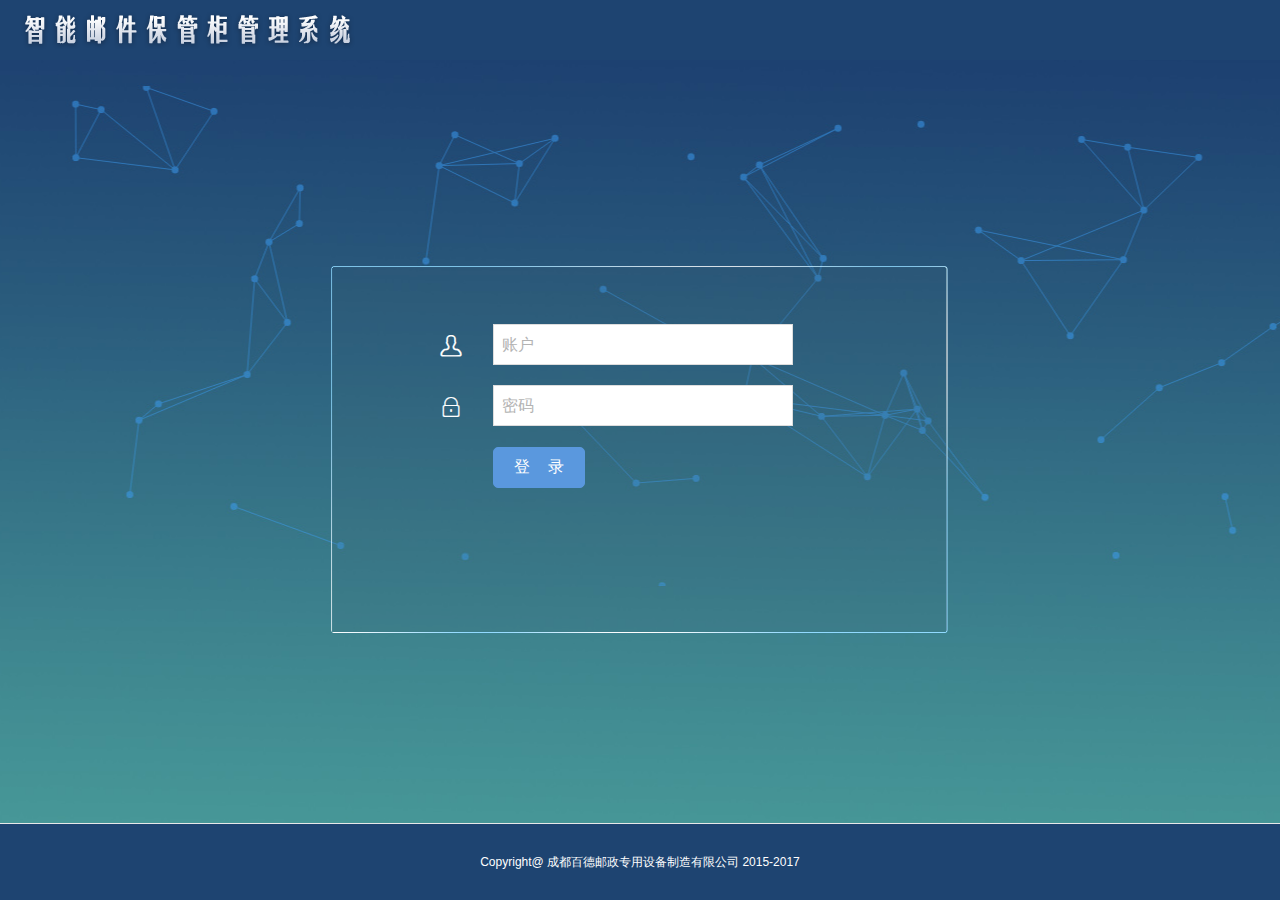
<file: src/main/webapp/index.html>
﻿
<!DOCTYPE HTML>
<html>
<head>
<meta charset="utf-8">
<meta name="renderer" content="webkit|ie-comp|ie-stand">
<meta http-equiv="X-UA-Compatible" content="IE=edge,chrome=1">
<meta name="viewport" content="width=device-width,initial-scale=1,minimum-scale=1.0,maximum-scale=1.0,user-scalable=no" />
<meta http-equiv="Cache-Control" content="no-siteapp" />
<link rel="Bookmark" href="pages/favicon.ico">
<link rel="Shortcut Icon" href="pages/favicon.ico" />
<!--[if lt IE 9]>
<script type="text/javascript" src="lib/html5.js"></script>
<script type="text/javascript" src="lib/respond.min.js"></script>
<script type="text/javascript" src="lib/PIE_IE678.js"></script>
<![endif]-->
<link href="pages/static/h-ui/css/H-ui.min.css" rel="stylesheet" type="text/css" />
<link href="pages/static/h-ui.admin/css/H-ui.login.css" rel="stylesheet" type="text/css" />
<link href="pages/lib/Hui-iconfont/1.0.8/iconfont.css" rel="stylesheet" type="text/css" />
<!--[if IE 6]>
<script type="text/javascript" src="pages/lib/DD_belatedPNG_0.0.8a-min.js" ></script>
<script>DD_belatedPNG.fix('*');</script>
<![endif]-->
<title>智能收寄揽收机布管理系统</title>
<meta name="keywords" content="">
<meta name="description" content="">
<style>
#canvas{display:inline-block;}
</style>
</head>
<body>
<div class="header"></div>
<div class="loginWraper">  
  <div id="loginform" class="loginBox">
    <form class="form form-horizontal" action="login.do" method="post">
      <div class="row cl">
        <label class="form-label col-xs-3"  style="color:#ffffff"><i class="Hui-iconfont">&#xe60d;</i></label>
        <div class="formControls col-xs-8">
          <input id="username" name="loginName" type="text" placeholder="账户" class="input-text size-L" style="width:300px"  maxlength="20">
        </div>
      </div>
      <div class="row cl">
        <label class="form-label col-xs-3"  style="color:#ffffff"><i class="Hui-iconfont">&#xe60e;</i></label>
        <div class="formControls col-xs-8">
          <input id="password" name="password" type="password" placeholder="密码" class="input-text size-L" style="width:300px" maxlength="30">
        </div>
      </div>
      <div class="row cl">
        <div class="formControls col-xs-8 col-xs-offset-3">
          <input name="" id="submitForm" type="button" class="btn btn-primary radius size-L w-150" value="&nbsp;登&nbsp;&nbsp;&nbsp;&nbsp;录&nbsp;">
        </div>
        
      </div>
       <div class="row cl">
        <div class="formControls col-xs-8 col-xs-offset-3" >
        	<div id="loginInfo" style="color:#FFFFFF;height:25px;line-height:25px;padding:0 5px;"></div>
        </div>
      </div>
       
       
    </form>
  </div>
</div> 
<div class="footer">Copyright@ 成都百德邮政专用设备制造有限公司 2015-2017</div>
<script type="text/javascript" src="pages/lib/jquery/1.9.1/jquery.min.js"></script> 

<script type="text/javascript">
$(function() {
	var hash = window.location.hash;
	$("#loginInfo").html(hash);
	$("#submitForm").click(function(){
		$("form").submit();
	});
});
</script>
</body>
</html>
</file>
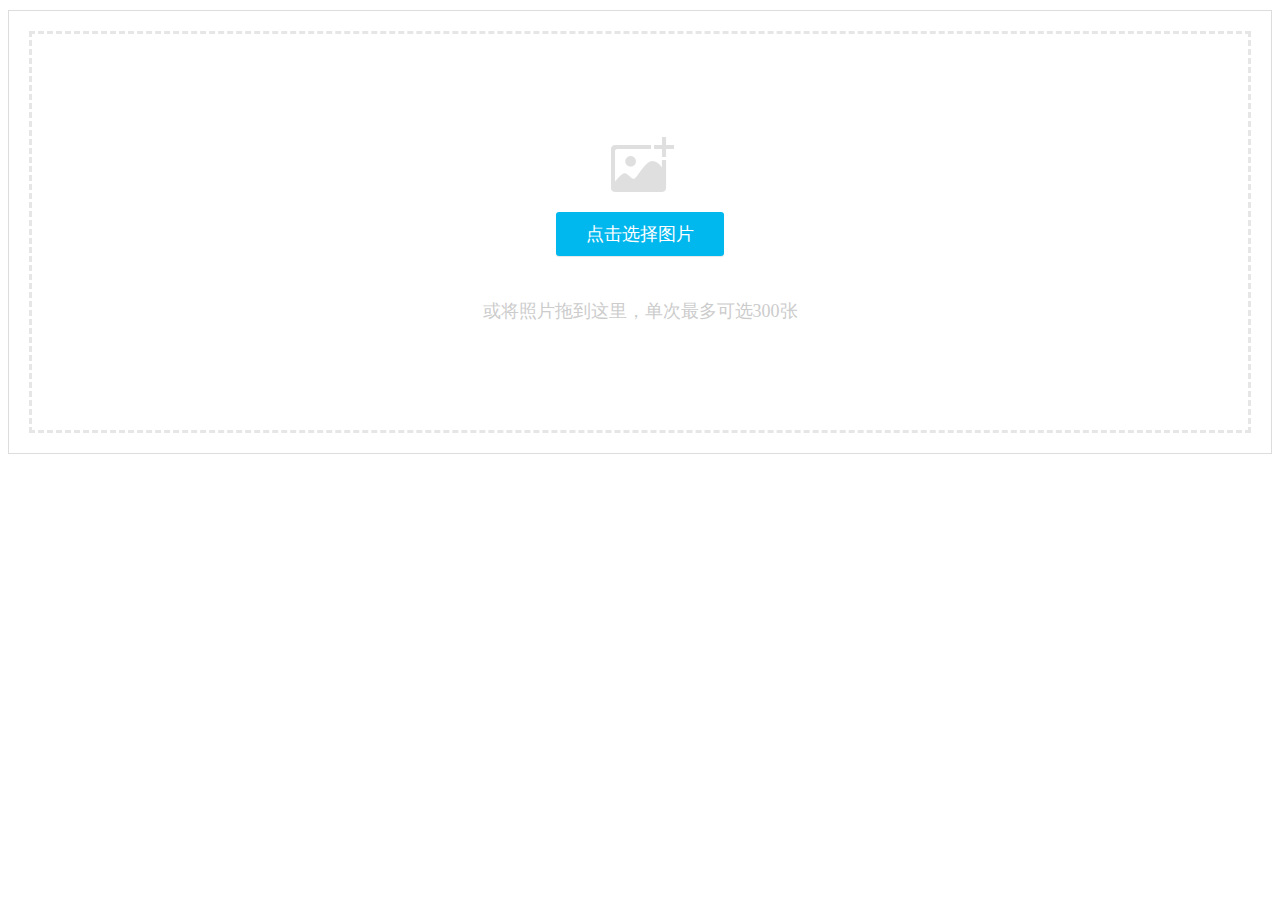
<file: src/main/webapp/pages/lib/webuploader/0.1.5/image-upload/index.html>
<!DOCTYPE HTML>
<html>
<head>
<meta charset="utf-8">
<title>WebUploader演示</title>
<link rel="stylesheet" type="text/css" href="../webuploader.css" />
</head>
<body>
<div class="uploader-list-container">
	<div class="queueList">
		<div id="dndArea" class="placeholder">
			<div id="filePicker-2"></div>
			<p>或将照片拖到这里，单次最多可选300张</p>
		</div>
	</div>
	<div class="statusBar" style="display:none;">
		<div class="progress"> <span class="text">0%</span> <span class="percentage"></span> </div>
		<div class="info"></div>
		<div class="btns">
			<div id="filePicker2"></div>
			<div class="uploadBtn">开始上传</div>
		</div>
	</div>
</div>
<script type="text/javascript" src="../../../jquery/1.9.1/jquery.min.js"></script> 
<script type="text/javascript" src="../webuploader.min.js"></script> 
<script type="text/javascript" src="upload.js"></script>
</body>
</html>
</file>
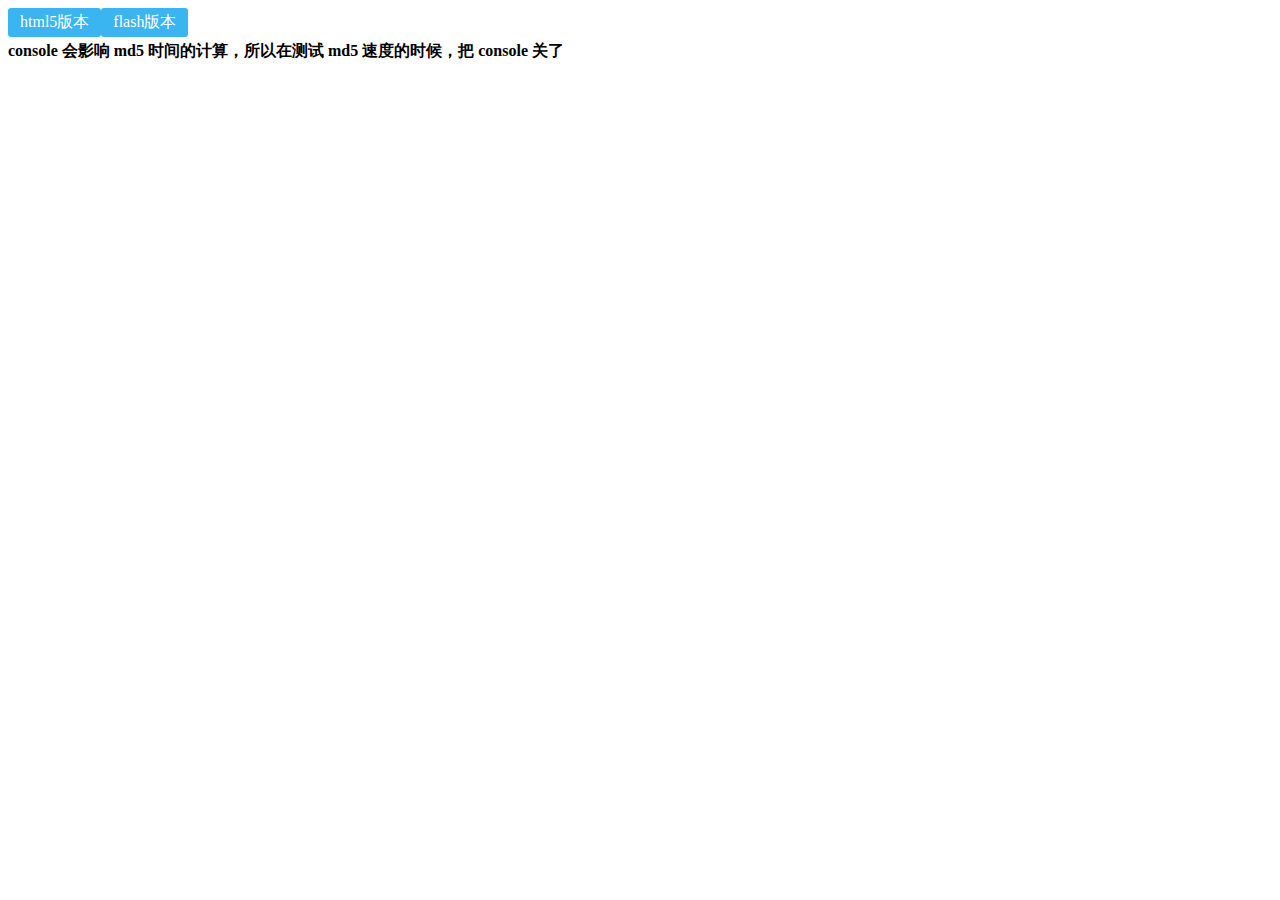
<file: src/main/webapp/pages/lib/webuploader/0.1.5/md5-demo/index.html>
<!DOCTYPE HTML>
<html>
<head>
<meta charset="utf-8">
<title>WebUploader演示 - 带裁剪功能</title>
<link rel="stylesheet" type="text/css" href="../webuploader.css" />
</head>
<body>
<div id="wrapper">
	<div class="uploader-container">
		<div id="filePicker">html5版本</div>
		<div id="filePicker2">flash版本</div>
	</div>
	<div id="log"> <strong>console 会影响 md5 时间的计算，所以在测试 md5 速度的时候，把 console 关了</strong> </div>
</div>
<script type="text/javascript" src="../../../jquery/1.9.1/jquery.min.js"></script> 
<script type="text/javascript" src="../webuploader.min.js"></script> 
<script type="text/javascript" src="script.js"></script>
</body>
</html>
</file>
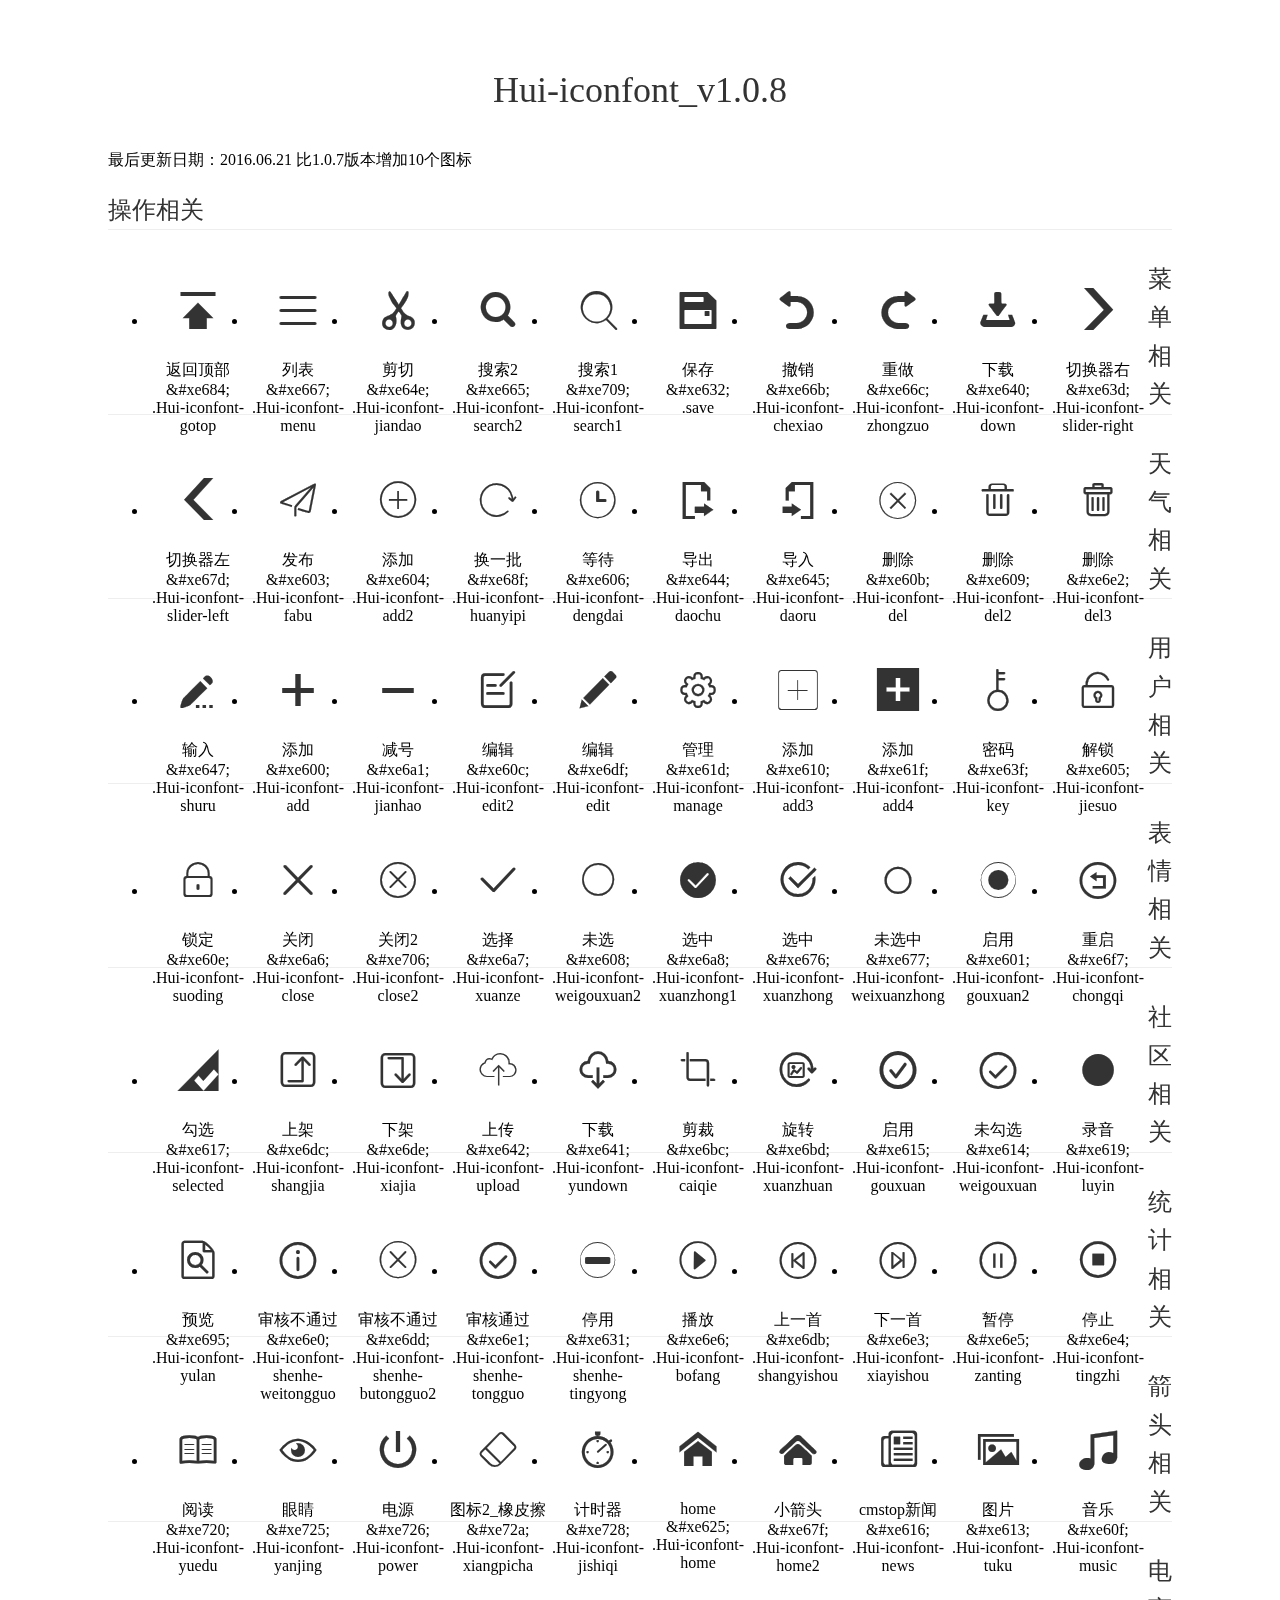
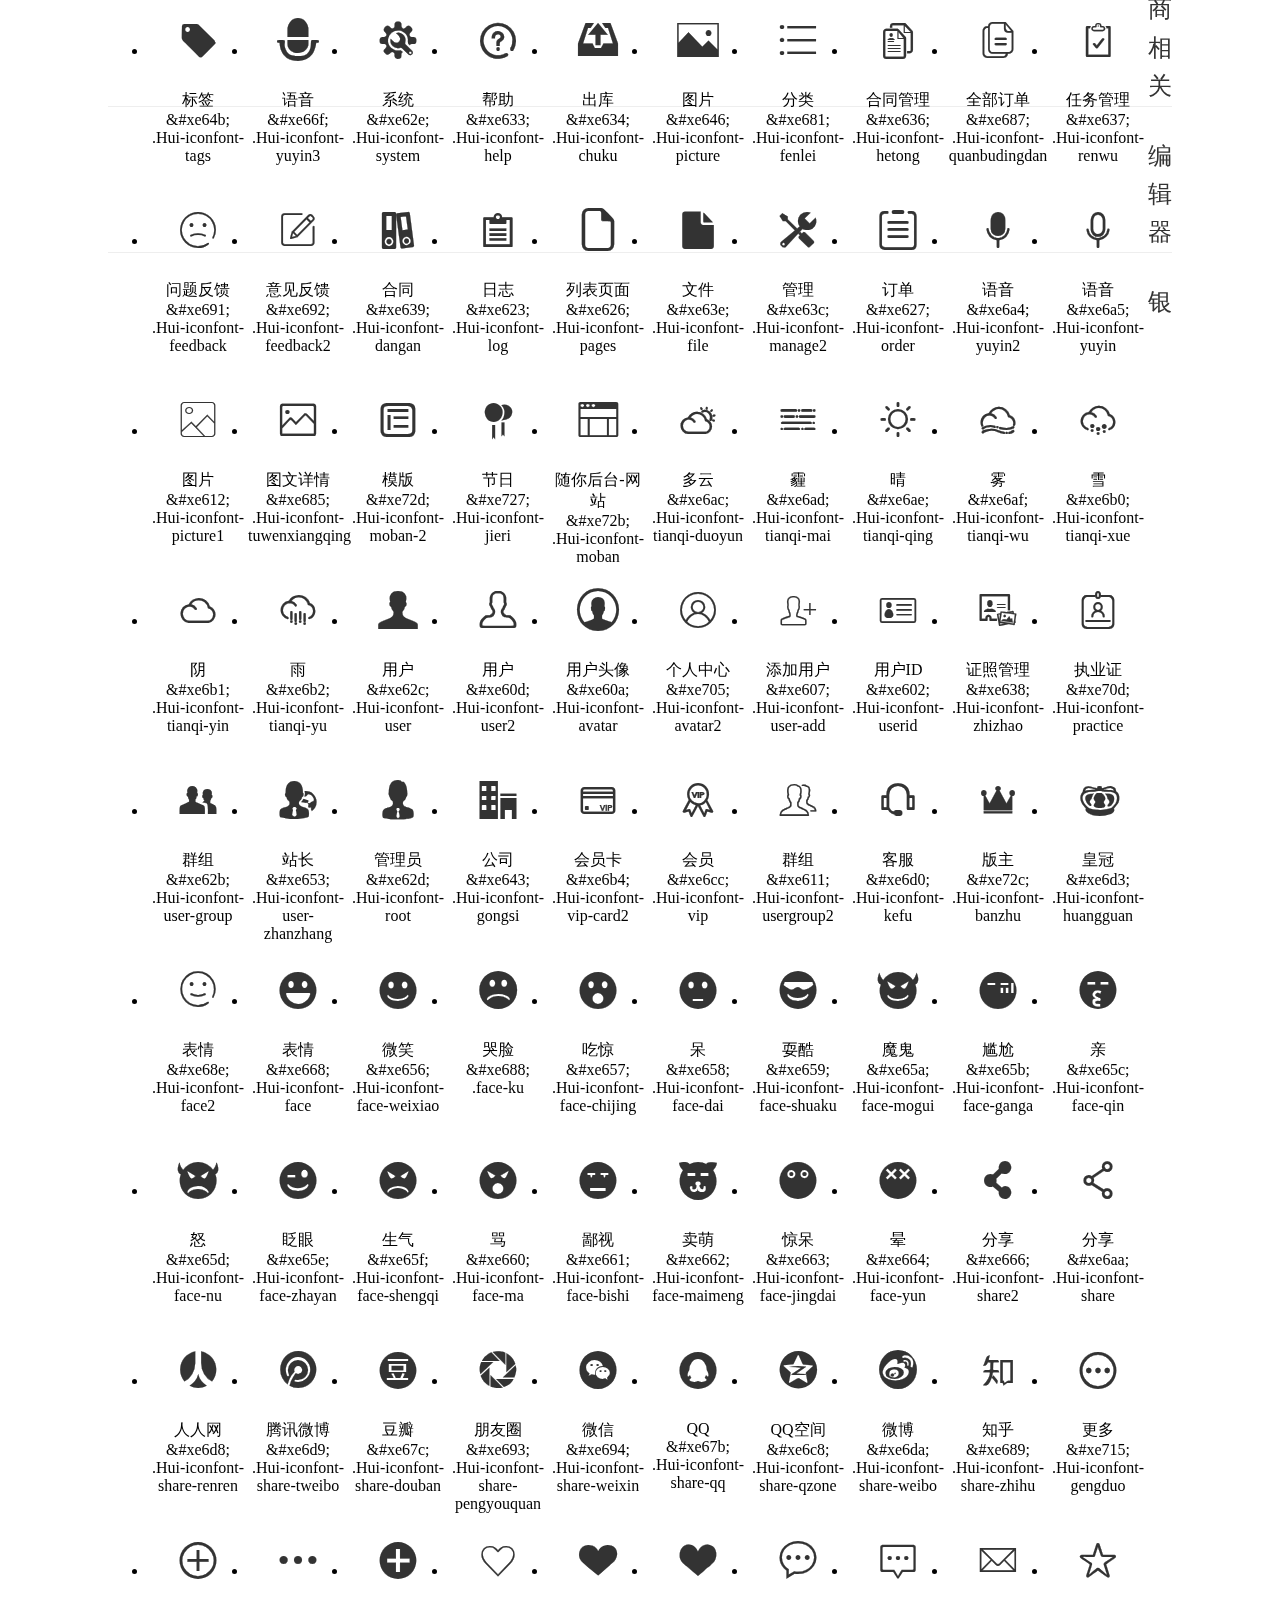
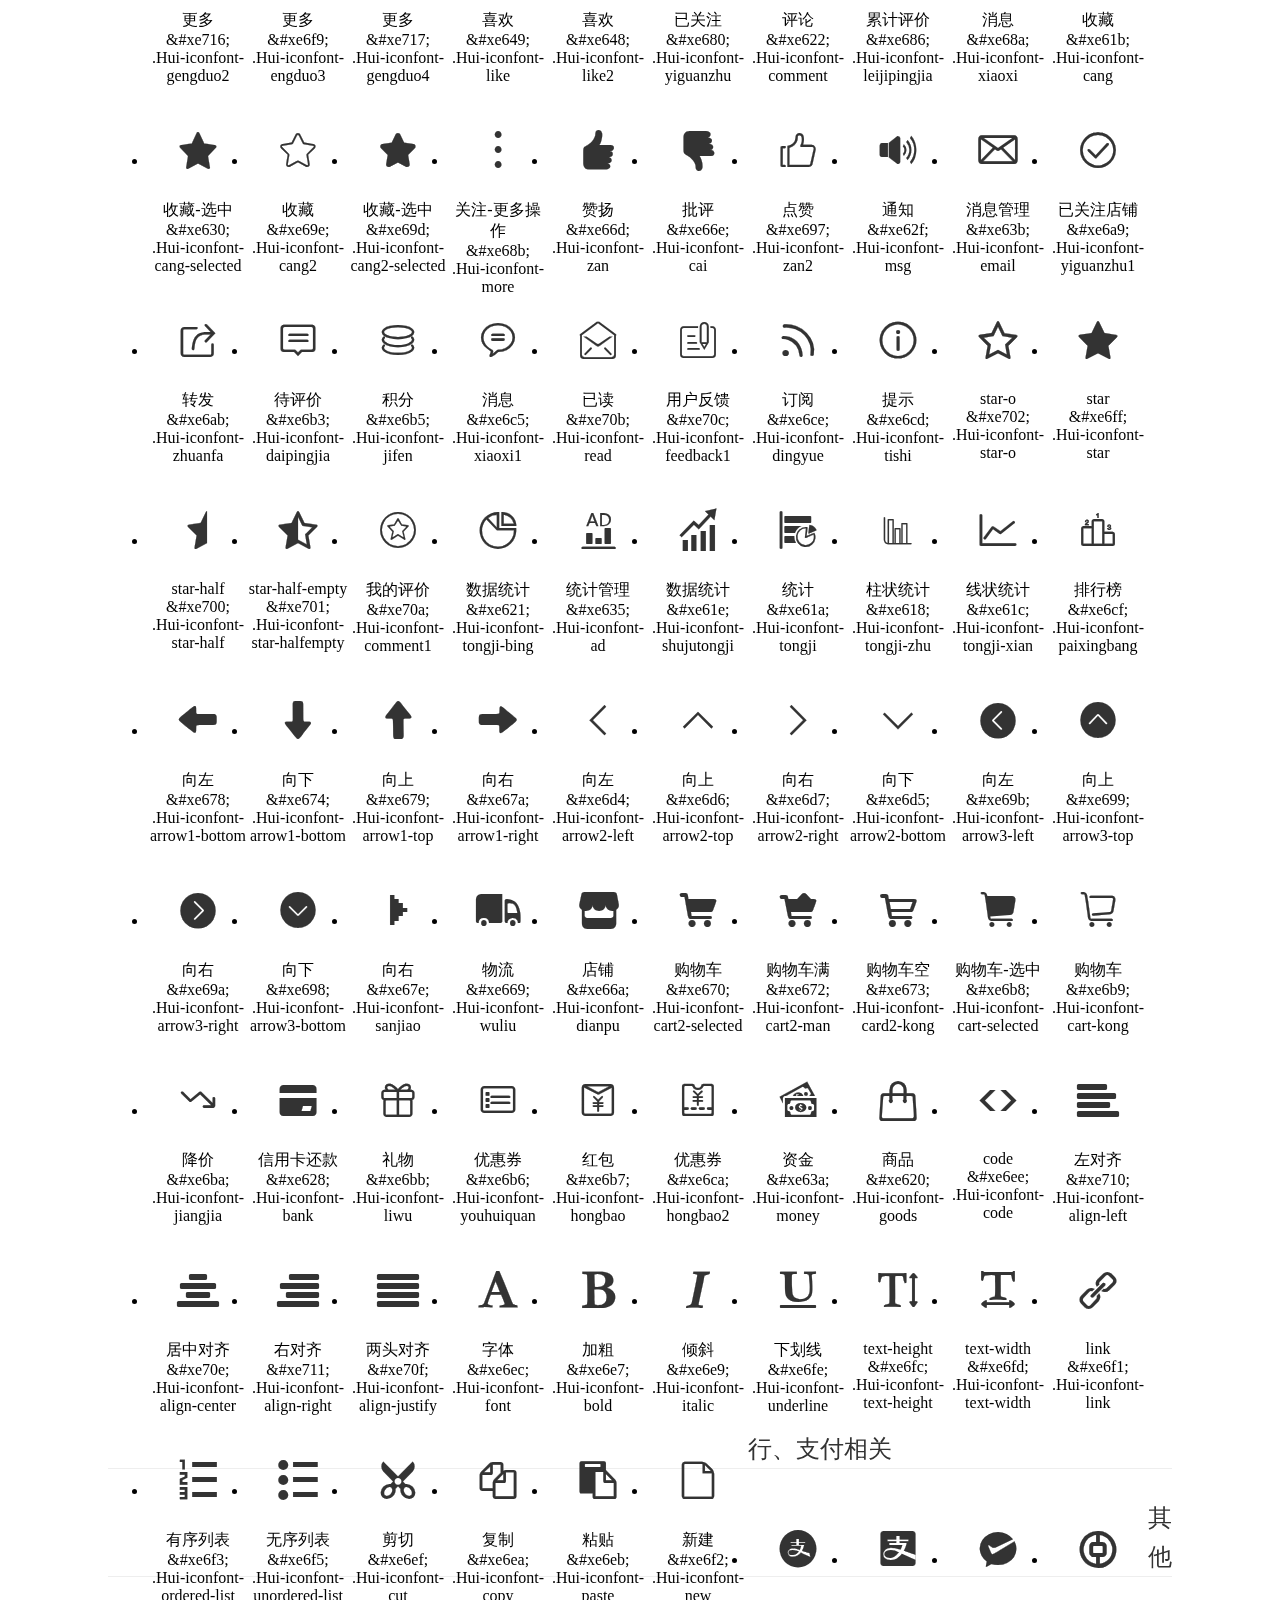
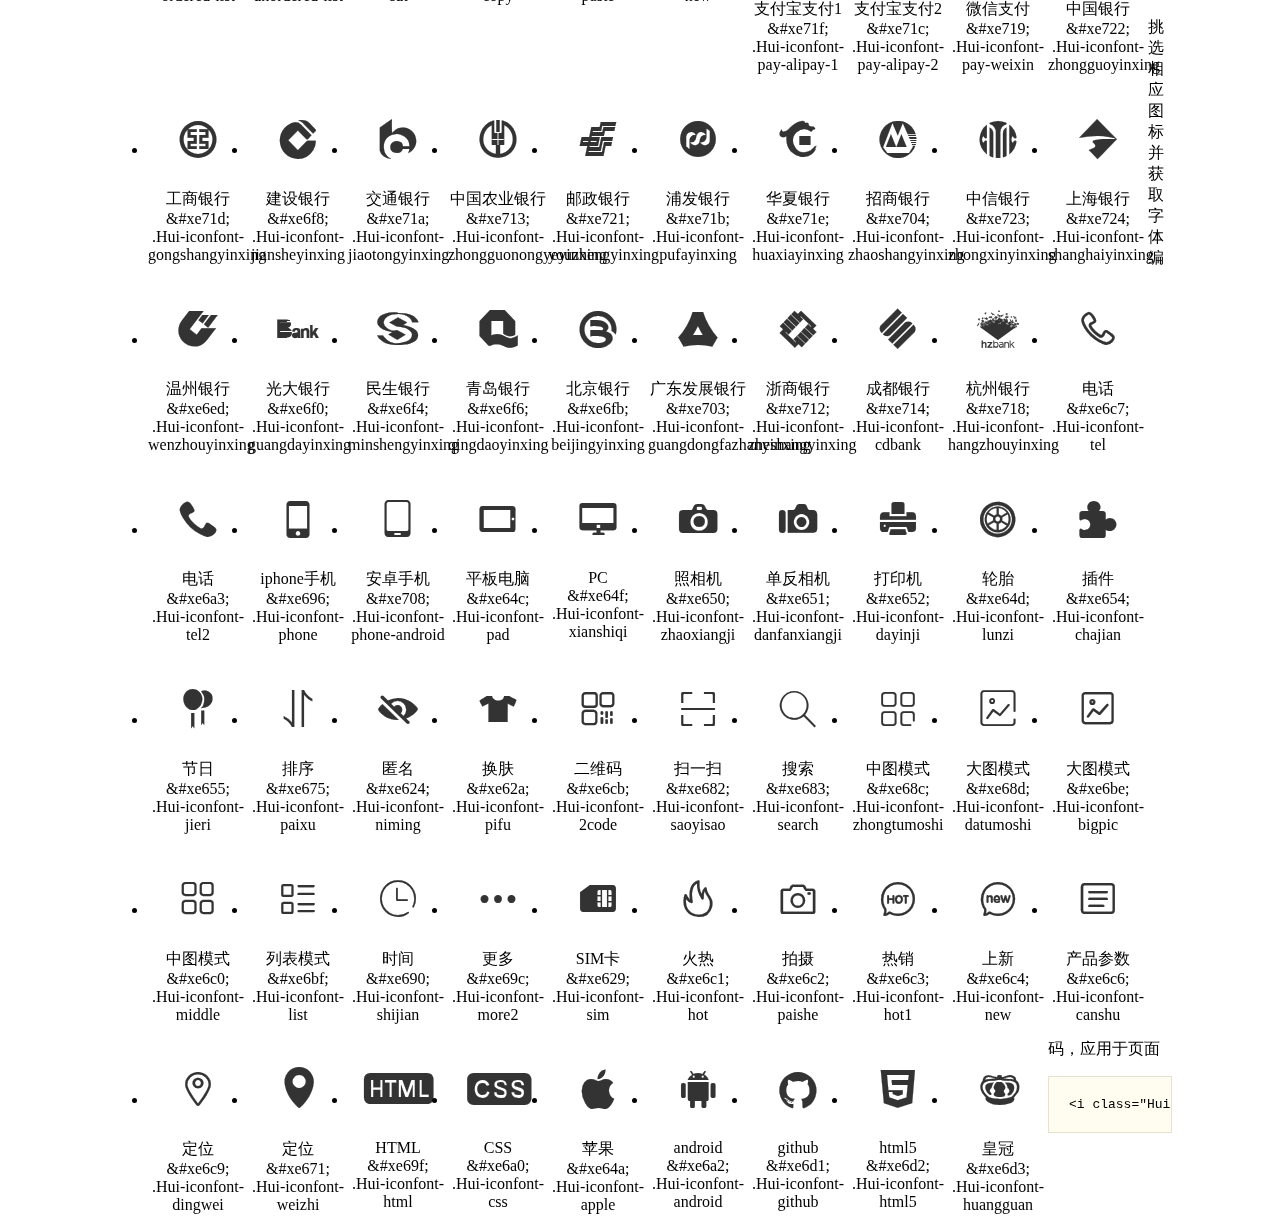
<file: src/main/webapp/pages/lib/Hui-iconfont/1.0.8/demo.html>
<!DOCTYPE html>
<html>
<head>
<meta charset="utf-8"/>
<title>Hui-iconfont_v1.0.8</title>
<link href="http://static.h-ui.net/h-ui/css/H-ui.min.css" rel="stylesheet" type="text/css" />
<link rel="stylesheet" href="iconfont.css">
<style type="text/css">
.main {padding: 30px 100px;}
.main h1{font-size:36px; line-height:1.6; color:#333; text-align:center;margin-bottom:30px; font-weight:normal}
.main h2{ font-size:24px;line-height:1.6;color:#333;margin-bottom:30px; border-bottom: 1px solid #eee; font-weight:normal}

.helps { margin-top: 40px}
.helps pre{padding: 20px;margin: 10px 0;border: solid 1px #e7e1cd;background-color: #fffdef;overflow: auto}
.icon_lists li{float: left;width: 100px;height: 190px;text-align: center}
.icon_lists .Hui-iconfont{font-size: 42px;line-height: 100px;margin: 10px 0;color: #333;-webkit-transition: font-size 0.25s ease-out 0s;-moz-transition: font-size 0.25s ease-out 0s;transition: font-size 0.25s ease-out 0s}
.icon_lists .Hui-iconfont:hover { font-size: 100px}
</style>
</head>
<body>
<div class="main">
	<h1>Hui-iconfont_v1.0.8</h1>
	<p class="text-c c-999">最后更新日期：2016.06.21  比1.0.7版本增加10个图标</p>
	
	<h2>操作相关</h2>
	<ul class="icon_lists cl">
		<li> <i class="icon Hui-iconfont">&#xe684;</i>
			<div class="name">返回顶部</div>
			<div class="code">&amp;#xe684;</div>
			<div class="fontclass">.Hui-iconfont-gotop</div>
		</li>
		<li><i class="icon Hui-iconfont">&#xe667;</i>
            <div class="name">列表</div>
            <div class="code">&amp;#xe667;</div>
            <div class="fontclass">.Hui-iconfont-menu</div>
        </li>
		<li> <i class="icon Hui-iconfont">&#xe64e;</i>
			<div class="name">剪切</div>
			<div class="code">&amp;#xe64e;</div>
			<div class="fontclass">.Hui-iconfont-jiandao</div>
		</li>
		<li> <i class="icon Hui-iconfont">&#xe665;</i>
			<div class="name">搜索2</div>
			<div class="code">&amp;#xe665;</div>
			<div class="fontclass">.Hui-iconfont-search2</div>
		</li>
		<li>
        	<i class="icon Hui-iconfont">&#xe709;</i>
            <div class="name">搜索1</div>
            <div class="code">&amp;#xe709;</div>
            <div class="fontclass">.Hui-iconfont-search1</div>
        </li>
		<li> <i class="icon Hui-iconfont">&#xe632;</i>
			<div class="name">保存</div>
			<div class="code">&amp;#xe632;</div>
			<div class="fontclass">.save</div>
		</li>
		<li> <i class="icon Hui-iconfont">&#xe66b;</i>
			<div class="name">撤销</div>
			<div class="code">&amp;#xe66b;</div>
			<div class="fontclass">.Hui-iconfont-chexiao</div>
		</li>
		<li> <i class="icon Hui-iconfont">&#xe66c;</i>
			<div class="name">重做</div>
			<div class="code">&amp;#xe66c;</div>
			<div class="fontclass">.Hui-iconfont-zhongzuo</div>
		</li>
		<li> <i class="icon Hui-iconfont">&#xe640;</i>
			<div class="name">下载</div>
			<div class="code">&amp;#xe640;</div>
			<div class="fontclass">.Hui-iconfont-down</div>
		</li>
		<li> <i class="icon Hui-iconfont">&#xe63d;</i>
			<div class="name">切换器右</div>
			<div class="code">&amp;#xe63d;</div>
			<div class="fontclass">.Hui-iconfont-slider-right</div>
		</li>
		<li> <i class="icon Hui-iconfont">&#xe67d;</i>
			<div class="name">切换器左</div>
			<div class="code">&amp;#xe67d;</div>
			<div class="fontclass">.Hui-iconfont-slider-left</div>
		</li>
		<li> <i class="icon Hui-iconfont">&#xe603;</i>
			<div class="name">发布</div>
			<div class="code">&amp;#xe603;</div>
			<div class="fontclass">.Hui-iconfont-fabu</div>
		</li>
		<li> <i class="icon Hui-iconfont">&#xe604;</i>
			<div class="name">添加</div>
			<div class="code">&amp;#xe604;</div>
			<div class="fontclass">.Hui-iconfont-add2</div>
		</li>
		<li> <i class="icon Hui-iconfont">&#xe68f;</i>
			<div class="name">换一批</div>
			<div class="code">&amp;#xe68f;</div>
			<div class="fontclass">.Hui-iconfont-huanyipi</div>
		</li>
		<li> <i class="icon Hui-iconfont">&#xe606;</i>
			<div class="name">等待</div>
			<div class="code">&amp;#xe606;</div>
			<div class="fontclass">.Hui-iconfont-dengdai</div>
		</li>
		<li> <i class="icon Hui-iconfont">&#xe644;</i>
			<div class="name">导出</div>
			<div class="code">&amp;#xe644;</div>
			<div class="fontclass">.Hui-iconfont-daochu</div>
		</li>
		<li> <i class="icon Hui-iconfont">&#xe645;</i>
			<div class="name">导入</div>
			<div class="code">&amp;#xe645;</div>
			<div class="fontclass">.Hui-iconfont-daoru</div>
		</li>
		<li> <i class="icon Hui-iconfont">&#xe60b;</i>
			<div class="name">删除</div>
			<div class="code">&amp;#xe60b;</div>
			<div class="fontclass">.Hui-iconfont-del</div>
		</li>
		<li> <i class="icon Hui-iconfont">&#xe609;</i>
			<div class="name">删除</div>
			<div class="code">&amp;#xe609;</div>
			<div class="fontclass">.Hui-iconfont-del2</div>
		</li>
		<li> <i class="icon Hui-iconfont">&#xe6e2;</i>
			<div class="name">删除</div>
			<div class="code">&amp;#xe6e2;</div>
			<div class="fontclass">.Hui-iconfont-del3</div>
		</li>
		<li> <i class="icon Hui-iconfont">&#xe647;</i>
			<div class="name">输入</div>
			<div class="code">&amp;#xe647;</div>
			<div class="fontclass">.Hui-iconfont-shuru</div>
		</li>
		<li> <i class="icon Hui-iconfont">&#xe600;</i>
			<div class="name">添加</div>
			<div class="code">&amp;#xe600;</div>
			<div class="fontclass">.Hui-iconfont-add</div>
		</li>
		<li> <i class="icon Hui-iconfont">&#xe6a1;</i>
			<div class="name">减号</div>
			<div class="code">&amp;#xe6a1;</div>
			<div class="fontclass">.Hui-iconfont-jianhao</div>
		</li>
		<li> <i class="icon Hui-iconfont">&#xe60c;</i>
			<div class="name">编辑</div>
			<div class="code">&amp;#xe60c;</div>
			<div class="fontclass">.Hui-iconfont-edit2</div>
		</li>
		<li> <i class="icon Hui-iconfont">&#xe6df;</i>
			<div class="name">编辑</div>
			<div class="code">&amp;#xe6df;</div>
			<div class="fontclass">.Hui-iconfont-edit</div>
		</li>
		<li> <i class="icon Hui-iconfont">&#xe61d;</i>
			<div class="name">管理</div>
			<div class="code">&amp;#xe61d;</div>
			<div class="fontclass">.Hui-iconfont-manage</div>
		</li>
		<li> <i class="icon Hui-iconfont">&#xe610;</i>
			<div class="name">添加</div>
			<div class="code">&amp;#xe610;</div>
			<div class="fontclass">.Hui-iconfont-add3</div>
		</li>
		<li> <i class="icon Hui-iconfont">&#xe61f;</i>
			<div class="name">添加</div>
			<div class="code">&amp;#xe61f;</div>
			<div class="fontclass">.Hui-iconfont-add4</div>
		</li>
		<li> <i class="icon Hui-iconfont">&#xe63f;</i>
			<div class="name">密码</div>
			<div class="code">&amp;#xe63f;</div>
			<div class="fontclass">.Hui-iconfont-key</div>
		</li>
		<li> <i class="icon Hui-iconfont">&#xe605;</i>
			<div class="name">解锁</div>
			<div class="code">&amp;#xe605;</div>
			<div class="fontclass">.Hui-iconfont-jiesuo</div>
		</li>
		<li> <i class="icon Hui-iconfont">&#xe60e;</i>
			<div class="name">锁定</div>
			<div class="code">&amp;#xe60e;</div>
			<div class="fontclass">.Hui-iconfont-suoding</div>
		</li>
		<li> <i class="icon Hui-iconfont">&#xe6a6;</i>
			<div class="name">关闭</div>
			<div class="code">&amp;#xe6a6;</div>
			<div class="fontclass">.Hui-iconfont-close</div>
		</li>
		<li>
        	<i class="icon Hui-iconfont">&#xe706;</i>
            <div class="name">关闭2</div>
            <div class="code">&amp;#xe706;</div>
            <div class="fontclass">.Hui-iconfont-close2</div>
        </li>
		<li> <i class="icon Hui-iconfont">&#xe6a7;</i>
			<div class="name">选择</div>
			<div class="code">&amp;#xe6a7;</div>
			<div class="fontclass">.Hui-iconfont-xuanze</div>
		</li>
		<li> <i class="icon Hui-iconfont">&#xe608;</i>
			<div class="name">未选</div>
			<div class="code">&amp;#xe608;</div>
			<div class="fontclass">.Hui-iconfont-weigouxuan2</div>
		</li>
		<li> <i class="icon Hui-iconfont">&#xe6a8;</i>
			<div class="name">选中</div>
			<div class="code">&amp;#xe6a8;</div>
			<div class="fontclass">.Hui-iconfont-xuanzhong1</div>
		</li>
		<li> <i class="icon Hui-iconfont">&#xe676;</i>
			<div class="name">选中</div>
			<div class="code">&amp;#xe676;</div>
			<div class="fontclass">.Hui-iconfont-xuanzhong</div>
		</li>
		<li> <i class="icon Hui-iconfont">&#xe677;</i>
			<div class="name">未选中</div>
			<div class="code">&amp;#xe677;</div>
			<div class="fontclass">.Hui-iconfont-weixuanzhong</div>
		</li>
		<li> <i class="icon Hui-iconfont">&#xe601;</i>
			<div class="name">启用</div>
			<div class="code">&amp;#xe601;</div>
			<div class="fontclass">.Hui-iconfont-gouxuan2</div>
		</li>
		<li> <i class="icon Hui-iconfont">&#xe6f7;</i>
			<div class="name">重启</div>
			<div class="code">&amp;#xe6f7;</div>
			<div class="fontclass">.Hui-iconfont-chongqi</div>
		</li>
		<li> <i class="icon Hui-iconfont">&#xe617;</i>
			<div class="name">勾选</div>
			<div class="code">&amp;#xe617;</div>
			<div class="fontclass">.Hui-iconfont-selected</div>
		</li>
		<li> <i class="icon Hui-iconfont">&#xe6dc;</i>
			<div class="name">上架</div>
			<div class="code">&amp;#xe6dc;</div>
			<div class="fontclass">.Hui-iconfont-shangjia</div>
		</li>
		<li> <i class="icon Hui-iconfont">&#xe6de;</i>
			<div class="name">下架</div>
			<div class="code">&amp;#xe6de;</div>
			<div class="fontclass">.Hui-iconfont-xiajia</div>
		</li>
		<li> <i class="icon Hui-iconfont">&#xe642;</i>
			<div class="name">上传</div>
			<div class="code">&amp;#xe642;</div>
			<div class="fontclass">.Hui-iconfont-upload</div>
		</li>
		<li> <i class="icon Hui-iconfont">&#xe641;</i>
			<div class="name">下载</div>
			<div class="code">&amp;#xe641;</div>
			<div class="fontclass">.Hui-iconfont-yundown</div>
		</li>
		<li> <i class="icon Hui-iconfont">&#xe6bc;</i>
			<div class="name">剪裁</div>
			<div class="code">&amp;#xe6bc;</div>
			<div class="fontclass">.Hui-iconfont-caiqie</div>
		</li>
		<li> <i class="icon Hui-iconfont">&#xe6bd;</i>
			<div class="name">旋转</div>
			<div class="code">&amp;#xe6bd;</div>
			<div class="fontclass">.Hui-iconfont-xuanzhuan</div>
		</li>
		<li> <i class="icon Hui-iconfont">&#xe615;</i>
			<div class="name">启用</div>
			<div class="code">&amp;#xe615;</div>
			<div class="fontclass">.Hui-iconfont-gouxuan</div>
		</li>
		<li> <i class="icon Hui-iconfont">&#xe6e1;</i>
			<div class="name">未勾选</div>
			<div class="code">&amp;#xe614;</div>
			<div class="fontclass">.Hui-iconfont-weigouxuan</div>
		</li>
		<li> <i class="icon Hui-iconfont">&#xe619;</i>
			<div class="name">录音</div>
			<div class="code">&amp;#xe619;</div>
			<div class="fontclass">.Hui-iconfont-luyin</div>
		</li>
		
		<li> <i class="icon Hui-iconfont">&#xe695;</i>
			<div class="name">预览</div>
			<div class="code">&amp;#xe695;</div>
			<div class="fontclass">.Hui-iconfont-yulan</div>
		</li>
		<li> <i class="icon Hui-iconfont">&#xe6e0;</i>
			<div class="name">审核不通过</div>
			<div class="code">&amp;#xe6e0;</div>
			<div class="fontclass">.Hui-iconfont-shenhe-weitongguo</div>
		</li>
		<li> <i class="icon Hui-iconfont">&#xe6dd;</i>
			<div class="name">审核不通过</div>
			<div class="code">&amp;#xe6dd;</div>
			<div class="fontclass">.Hui-iconfont-shenhe-butongguo2</div>
		</li>
		<li> <i class="icon Hui-iconfont">&#xe6e1;</i>
			<div class="name">审核通过</div>
			<div class="code">&amp;#xe6e1;</div>
			<div class="fontclass">.Hui-iconfont-shenhe-tongguo</div>
		</li>
		<li>
			<i class="icon Hui-iconfont">&#xe631;</i>
			<div class="name">停用</div>
			<div class="code">&amp;#xe631;</div>
			<div class="fontclass">.Hui-iconfont-shenhe-tingyong</div>
		</li>
		<li>
            <i class="icon Hui-iconfont">&#xe6e6;</i>
            <div class="name">播放</div>
            <div class="code">&amp;#xe6e6;</div>
            <div class="fontclass">.Hui-iconfont-bofang</div>
        </li>
        <li>
        	<i class="icon Hui-iconfont">&#xe6db;</i>
            <div class="name">上一首</div>
            <div class="code">&amp;#xe6db;</div>
            <div class="fontclass">.Hui-iconfont-shangyishou</div>
        </li>
        <li>
        	<i class="icon Hui-iconfont">&#xe6e3;</i>
            <div class="name">下一首</div>
            <div class="code">&amp;#xe6e3;</div>
            <div class="fontclass">.Hui-iconfont-xiayishou</div>
        </li>
        <li>
        	<i class="icon Hui-iconfont">&#xe6e5;</i>
            <div class="name">暂停</div>
            <div class="code">&amp;#xe6e5;</div>
            <div class="fontclass">.Hui-iconfont-zanting</div>
        </li>
        <li>
        	<i class="icon Hui-iconfont">&#xe6e4;</i>
            <div class="name">停止</div>
            <div class="code">&amp;#xe6e4;</div>
            <div class="fontclass">.Hui-iconfont-tingzhi</div>
        </li>
		<li>
			<i class="icon Hui-iconfont">&#xe720;</i>
			<div class="name">阅读</div>
			<div class="code">&amp;#xe720;</div>
			<div class="fontclass">.Hui-iconfont-yuedu</div>
		</li>
		<li>
			<i class="icon Hui-iconfont">&#xe725;</i>
			<div class="name">眼睛</div>
			<div class="code">&amp;#xe725;</div>
			<div class="fontclass">.Hui-iconfont-yanjing</div>
		</li>
		<li>
			<i class="icon Hui-iconfont">&#xe726;</i>
			<div class="name">电源</div>
			<div class="code">&amp;#xe726;</div>
			<div class="fontclass">.Hui-iconfont-power</div>
		</li>
		<li>
			<i class="icon Hui-iconfont">&#xe72a;</i>
			<div class="name">图标2_橡皮擦</div>
			<div class="code">&amp;#xe72a;</div>
			<div class="fontclass">.Hui-iconfont-xiangpicha</div>
		</li>
		<li>
			<i class="icon Hui-iconfont">&#xe728;</i>
			<div class="name">计时器</div>
			<div class="code">&amp;#xe728;</div>
			<div class="fontclass">.Hui-iconfont-jishiqi</div>
		</li>
		
	</ul>
	<h2>菜单相关</h2>
	<ul class="icon_lists cl">
		<li> <i class="icon Hui-iconfont">&#xe625;</i>
			<div class="name">home</div>
			<div class="code">&amp;#xe625;</div>
			<div class="fontclass">.Hui-iconfont-home</div>
		</li>
		<li> <i class="icon Hui-iconfont">&#xe67f;</i>
			<div class="name">小箭头</div>
			<div class="code">&amp;#xe67f;</div>
			<div class="fontclass">.Hui-iconfont-home2</div>
		</li>
		<li> <i class="icon Hui-iconfont">&#xe616;</i>
			<div class="name">cmstop新闻</div>
			<div class="code">&amp;#xe616;</div>
			<div class="fontclass">.Hui-iconfont-news</div>
		</li>
		<li> <i class="icon Hui-iconfont">&#xe613;</i>
			<div class="name">图片</div>
			<div class="code">&amp;#xe613;</div>
			<div class="fontclass">.Hui-iconfont-tuku</div>
		</li>
		<li> <i class="icon Hui-iconfont">&#xe60f;</i>
			<div class="name">音乐</div>
			<div class="code">&amp;#xe60f;</div>
			<div class="fontclass">.Hui-iconfont-music</div>
		</li>
		<li> <i class="icon Hui-iconfont">&#xe64b;</i>
			<div class="name">标签</div>
			<div class="code">&amp;#xe64b;</div>
			<div class="fontclass">.Hui-iconfont-tags</div>
		</li>
		<li> <i class="icon Hui-iconfont">&#xe66f;</i>
			<div class="name">语音</div>
			<div class="code">&amp;#xe66f;</div>
			<div class="fontclass">.Hui-iconfont-yuyin3</div>
		</li>
		<li> <i class="icon Hui-iconfont">&#xe62e;</i>
			<div class="name">系统</div>
			<div class="code">&amp;#xe62e;</div>
			<div class="fontclass">.Hui-iconfont-system</div>
		</li>
		<li> <i class="icon Hui-iconfont">&#xe633;</i>
			<div class="name">帮助</div>
			<div class="code">&amp;#xe633;</div>
			<div class="fontclass">.Hui-iconfont-help</div>
		</li>
		<li> <i class="icon Hui-iconfont">&#xe634;</i>
			<div class="name">出库</div>
			<div class="code">&amp;#xe634;</div>
			<div class="fontclass">.Hui-iconfont-chuku</div>
		</li>
		<li> <i class="icon Hui-iconfont">&#xe646;</i>
			<div class="name">图片</div>
			<div class="code">&amp;#xe646;</div>
			<div class="fontclass">.Hui-iconfont-picture</div>
		</li>
		<li> <i class="icon Hui-iconfont">&#xe681;</i>
			<div class="name">分类</div>
			<div class="code">&amp;#xe681;</div>
			<div class="fontclass">.Hui-iconfont-fenlei</div>
		</li>
		<li> <i class="icon Hui-iconfont">&#xe636;</i>
			<div class="name">合同管理</div>
			<div class="code">&amp;#xe636;</div>
			<div class="fontclass">.Hui-iconfont-hetong</div>
		</li>
		<li> <i class="icon Hui-iconfont">&#xe687;</i>
			<div class="name">全部订单</div>
			<div class="code">&amp;#xe687;</div>
			<div class="fontclass">.Hui-iconfont-quanbudingdan</div>
		</li>
		<li> <i class="icon Hui-iconfont">&#xe637;</i>
			<div class="name">任务管理</div>
			<div class="code">&amp;#xe637;</div>
			<div class="fontclass">.Hui-iconfont-renwu</div>
		</li>
		<li> <i class="icon Hui-iconfont">&#xe691;</i>
			<div class="name">问题反馈</div>
			<div class="code">&amp;#xe691;</div>
			<div class="fontclass">.Hui-iconfont-feedback</div>
		</li>
		<li> <i class="icon Hui-iconfont">&#xe692;</i>
			<div class="name">意见反馈</div>
			<div class="code">&amp;#xe692;</div>
			<div class="fontclass">.Hui-iconfont-feedback2</div>
		</li>
		<li> <i class="icon Hui-iconfont">&#xe639;</i>
			<div class="name">合同</div>
			<div class="code">&amp;#xe639;</div>
			<div class="fontclass">.Hui-iconfont-dangan</div>
		</li>
		<li> <i class="icon Hui-iconfont">&#xe623;</i>
			<div class="name">日志</div>
			<div class="code">&amp;#xe623;</div>
			<div class="fontclass">.Hui-iconfont-log</div>
		</li>
		<li> <i class="icon Hui-iconfont">&#xe626;</i>
			<div class="name">列表页面</div>
			<div class="code">&amp;#xe626;</div>
			<div class="fontclass">.Hui-iconfont-pages</div>
		</li>
		<li> <i class="icon Hui-iconfont">&#xe63e;</i>
			<div class="name">文件</div>
			<div class="code">&amp;#xe63e;</div>
			<div class="fontclass">.Hui-iconfont-file</div>
		</li>
		<li> <i class="icon Hui-iconfont">&#xe63c;</i>
			<div class="name">管理</div>
			<div class="code">&amp;#xe63c;</div>
			<div class="fontclass">.Hui-iconfont-manage2</div>
		</li>
		<li> <i class="icon Hui-iconfont">&#xe627;</i>
			<div class="name">订单</div>
			<div class="code">&amp;#xe627;</div>
			<div class="fontclass">.Hui-iconfont-order</div>
		</li>
		<li> <i class="icon Hui-iconfont">&#xe6a4;</i>
			<div class="name">语音</div>
			<div class="code">&amp;#xe6a4;</div>
			<div class="fontclass">.Hui-iconfont-yuyin2</div>
		</li>
		<li> <i class="icon Hui-iconfont">&#xe6a5;</i>
			<div class="name">语音</div>
			<div class="code">&amp;#xe6a5;</div>
			<div class="fontclass">.Hui-iconfont-yuyin</div>
		</li>
		<li> <i class="icon Hui-iconfont">&#xe612;</i>
			<div class="name">图片</div>
			<div class="code">&amp;#xe612;</div>
			<div class="fontclass">.Hui-iconfont-picture1</div>
		</li>
		<li> <i class="icon Hui-iconfont">&#xe685;</i>
			<div class="name">图文详情</div>
			<div class="code">&amp;#xe685;</div>
			<div class="fontclass">.Hui-iconfont-tuwenxiangqing</div>
		</li>
		<li>
			<i class="icon Hui-iconfont">&#xe72d;</i>
			<div class="name">模版</div>
			<div class="code">&amp;#xe72d;</div>
			<div class="fontclass">.Hui-iconfont-moban-2</div>
		</li>
		<li>
			<i class="icon Hui-iconfont">&#xe727;</i>
			<div class="name">节日</div>
			<div class="code">&amp;#xe727;</div>
			<div class="fontclass">.Hui-iconfont-jieri</div>
		</li>
		<li>
			<i class="icon Hui-iconfont">&#xe72b;</i>
			<div class="name">随你后台-网站</div>
			<div class="code">&amp;#xe72b;</div>
			<div class="fontclass">.Hui-iconfont-moban</div>
		</li>
	</ul>
	<h2>天气相关</h2>
	<ul class="icon_lists cl">
		<li> <i class="icon Hui-iconfont">&#xe6ac;</i>
			<div class="name">多云</div>
			<div class="code">&amp;#xe6ac;</div>
			<div class="fontclass">.Hui-iconfont-tianqi-duoyun</div>
		</li>
		<li> <i class="icon Hui-iconfont">&#xe6ad;</i>
			<div class="name">霾</div>
			<div class="code">&amp;#xe6ad;</div>
			<div class="fontclass">.Hui-iconfont-tianqi-mai</div>
		</li>
		<li> <i class="icon Hui-iconfont">&#xe6ae;</i>
			<div class="name">晴</div>
			<div class="code">&amp;#xe6ae;</div>
			<div class="fontclass">.Hui-iconfont-tianqi-qing</div>
		</li>
		<li> <i class="icon Hui-iconfont">&#xe6af;</i>
			<div class="name">雾</div>
			<div class="code">&amp;#xe6af;</div>
			<div class="fontclass">.Hui-iconfont-tianqi-wu</div>
		</li>
		<li> <i class="icon Hui-iconfont">&#xe6b0;</i>
			<div class="name">雪</div>
			<div class="code">&amp;#xe6b0;</div>
			<div class="fontclass">.Hui-iconfont-tianqi-xue</div>
		</li>
		<li> <i class="icon Hui-iconfont">&#xe6b1;</i>
			<div class="name">阴</div>
			<div class="code">&amp;#xe6b1;</div>
			<div class="fontclass">.Hui-iconfont-tianqi-yin</div>
		</li>
		<li> <i class="icon Hui-iconfont">&#xe6b2;</i>
			<div class="name">雨</div>
			<div class="code">&amp;#xe6b2;</div>
			<div class="fontclass">.Hui-iconfont-tianqi-yu</div>
		</li>
	</ul>
	<h2>用户相关</h2>
	<ul class="icon_lists cl">
		<li> <i class="icon Hui-iconfont">&#xe62c;</i>
			<div class="name">用户</div>
			<div class="code">&amp;#xe62c;</div>
			<div class="fontclass">.Hui-iconfont-user</div>
		</li>
		<li> <i class="icon Hui-iconfont">&#xe60d;</i>
			<div class="name">用户</div>
			<div class="code">&amp;#xe60d;</div>
			<div class="fontclass">.Hui-iconfont-user2</div>
		</li>
		<li> <i class="icon Hui-iconfont">&#xe60a;</i>
			<div class="name">用户头像</div>
			<div class="code">&amp;#xe60a;</div>
			<div class="fontclass">.Hui-iconfont-avatar</div>
		</li>
		<li>
        	<i class="icon Hui-iconfont">&#xe705;</i>
            <div class="name">个人中心</div>
            <div class="code">&amp;#xe705;</div>
            <div class="fontclass">.Hui-iconfont-avatar2</div>
        </li>
		<li> <i class="icon Hui-iconfont">&#xe607;</i>
			<div class="name">添加用户</div>
			<div class="code">&amp;#xe607;</div>
			<div class="fontclass">.Hui-iconfont-user-add</div>
		</li>
		<li> <i class="icon Hui-iconfont">&#xe602;</i>
			<div class="name">用户ID</div>
			<div class="code">&amp;#xe602;</div>
			<div class="fontclass">.Hui-iconfont-userid</div>
		</li>
		<li> <i class="icon Hui-iconfont">&#xe638;</i>
			<div class="name">证照管理</div>
			<div class="code">&amp;#xe638;</div>
			<div class="fontclass">.Hui-iconfont-zhizhao</div>
		</li>
		<li>
        	<i class="icon Hui-iconfont">&#xe70d;</i>
            <div class="name">执业证</div>
            <div class="code">&amp;#xe70d;</div>
            <div class="fontclass">.Hui-iconfont-practice</div>
        </li>
		<li> <i class="icon Hui-iconfont">&#xe62b;</i>
			<div class="name">群组</div>
			<div class="code">&amp;#xe62b;</div>
			<div class="fontclass">.Hui-iconfont-user-group</div>
		</li>
		<li> <i class="icon Hui-iconfont">&#xe653;</i>
			<div class="name">站长</div>
			<div class="code">&amp;#xe653;</div>
			<div class="fontclass">.Hui-iconfont-user-zhanzhang</div>
		</li>
		<li> <i class="icon Hui-iconfont">&#xe62d;</i>
			<div class="name">管理员</div>
			<div class="code">&amp;#xe62d;</div>
			<div class="fontclass">.Hui-iconfont-root</div>
		</li>
		<li> <i class="icon Hui-iconfont">&#xe643;</i>
			<div class="name">公司</div>
			<div class="code">&amp;#xe643;</div>
			<div class="fontclass">.Hui-iconfont-gongsi</div>
		</li>
		<li> <i class="icon Hui-iconfont">&#xe6b4;</i>
			<div class="name">会员卡</div>
			<div class="code">&amp;#xe6b4;</div>
			<div class="fontclass">.Hui-iconfont-vip-card2</div>
		</li>
		<li> <i class="icon Hui-iconfont">&#xe6cc;</i>
			<div class="name">会员</div>
			<div class="code">&amp;#xe6cc;</div>
			<div class="fontclass">.Hui-iconfont-vip</div>
		</li>
		<li> <i class="icon Hui-iconfont">&#xe611;</i>
			<div class="name">群组</div>
			<div class="code">&amp;#xe611;</div>
			<div class="fontclass">.Hui-iconfont-usergroup2</div>
		</li>
		<li> <i class="icon Hui-iconfont">&#xe6d0;</i>
			<div class="name">客服</div>
			<div class="code">&amp;#xe6d0;</div>
			<div class="fontclass">.Hui-iconfont-kefu</div>
		</li>
		<li>
			<i class="icon Hui-iconfont">&#xe72c;</i>
			<div class="name">版主</div>
			<div class="code">&amp;#xe72c;</div>
			<div class="fontclass">.Hui-iconfont-banzhu</div>
		</li>
		<li>
			<i class="icon Hui-iconfont">&#xe6d3;</i>
			<div class="name">皇冠</div>
			<div class="code">&amp;#xe6d3;</div>
			<div class="fontclass">.Hui-iconfont-huangguan</div>
		</li>
	</ul>
	<h2>表情相关</h2>
	<ul class="icon_lists cl">
		<li> <i class="icon Hui-iconfont">&#xe68e;</i>
			<div class="name">表情</div>
			<div class="code">&amp;#xe68e;</div>
			<div class="fontclass">.Hui-iconfont-face2</div>
		</li>
		<li> <i class="icon Hui-iconfont">&#xe668;</i>
			<div class="name">表情</div>
			<div class="code">&amp;#xe668;</div>
			<div class="fontclass">.Hui-iconfont-face</div>
		</li>
		<li> <i class="icon Hui-iconfont">&#xe656;</i>
			<div class="name">微笑</div>
			<div class="code">&amp;#xe656;</div>
			<div class="fontclass">.Hui-iconfont-face-weixiao</div>
		</li>
		<li> <i class="icon Hui-iconfont">&#xe688;</i>
			<div class="name">哭脸</div>
			<div class="code">&amp;#xe688;</div>
			<div class="fontclass">.face-ku</div>
		</li>
		<li> <i class="icon Hui-iconfont">&#xe657;</i>
			<div class="name">吃惊</div>
			<div class="code">&amp;#xe657;</div>
			<div class="fontclass">.Hui-iconfont-face-chijing</div>
		</li>
		<li> <i class="icon Hui-iconfont">&#xe658;</i>
			<div class="name">呆</div>
			<div class="code">&amp;#xe658;</div>
			<div class="fontclass">.Hui-iconfont-face-dai</div>
		</li>
		<li> <i class="icon Hui-iconfont">&#xe659;</i>
			<div class="name">耍酷</div>
			<div class="code">&amp;#xe659;</div>
			<div class="fontclass">.Hui-iconfont-face-shuaku</div>
		</li>
		<li> <i class="icon Hui-iconfont">&#xe65a;</i>
			<div class="name">魔鬼</div>
			<div class="code">&amp;#xe65a;</div>
			<div class="fontclass">.Hui-iconfont-face-mogui</div>
		</li>
		<li> <i class="icon Hui-iconfont">&#xe65b;</i>
			<div class="name">尴尬</div>
			<div class="code">&amp;#xe65b;</div>
			<div class="fontclass">.Hui-iconfont-face-ganga</div>
		</li>
		<li> <i class="icon Hui-iconfont">&#xe65c;</i>
			<div class="name">亲</div>
			<div class="code">&amp;#xe65c;</div>
			<div class="fontclass">.Hui-iconfont-face-qin</div>
		</li>
		<li> <i class="icon Hui-iconfont">&#xe65d;</i>
			<div class="name">怒</div>
			<div class="code">&amp;#xe65d;</div>
			<div class="fontclass">.Hui-iconfont-face-nu</div>
		</li>
		<li> <i class="icon Hui-iconfont">&#xe65e;</i>
			<div class="name">眨眼</div>
			<div class="code">&amp;#xe65e;</div>
			<div class="fontclass">.Hui-iconfont-face-zhayan</div>
		</li>
		<li> <i class="icon Hui-iconfont">&#xe65f;</i>
			<div class="name">生气</div>
			<div class="code">&amp;#xe65f;</div>
			<div class="fontclass">.Hui-iconfont-face-shengqi</div>
		</li>
		<li> <i class="icon Hui-iconfont">&#xe660;</i>
			<div class="name">骂</div>
			<div class="code">&amp;#xe660;</div>
			<div class="fontclass">.Hui-iconfont-face-ma</div>
		</li>
		<li> <i class="icon Hui-iconfont">&#xe661;</i>
			<div class="name">鄙视</div>
			<div class="code">&amp;#xe661;</div>
			<div class="fontclass">.Hui-iconfont-face-bishi</div>
		</li>
		<li> <i class="icon Hui-iconfont">&#xe662;</i>
			<div class="name">卖萌</div>
			<div class="code">&amp;#xe662;</div>
			<div class="fontclass">.Hui-iconfont-face-maimeng</div>
		</li>
		<li> <i class="icon Hui-iconfont">&#xe663;</i>
			<div class="name">惊呆</div>
			<div class="code">&amp;#xe663;</div>
			<div class="fontclass">.Hui-iconfont-face-jingdai</div>
		</li>
		<li> <i class="icon Hui-iconfont">&#xe664;</i>
			<div class="name">晕</div>
			<div class="code">&amp;#xe664;</div>
			<div class="fontclass">.Hui-iconfont-face-yun</div>
		</li>
	</ul>
	<h2>社区相关</h2>
	<ul class="icon_lists cl">
		<li> <i class="icon Hui-iconfont">&#xe666;</i>
			<div class="name">分享</div>
			<div class="code">&amp;#xe666;</div>
			<div class="fontclass">.Hui-iconfont-share2</div>
		</li>
		<li> <i class="icon Hui-iconfont">&#xe6aa;</i>
			<div class="name">分享</div>
			<div class="code">&amp;#xe6aa;</div>
			<div class="fontclass">.Hui-iconfont-share</div>
		</li>
		<li> <i class="icon Hui-iconfont">&#xe6d8;</i>
			<div class="name">人人网</div>
			<div class="code">&amp;#xe6d8;</div>
			<div class="fontclass">.Hui-iconfont-share-renren</div>
		</li>
		<li> <i class="icon Hui-iconfont">&#xe6d9;</i>
			<div class="name">腾讯微博</div>
			<div class="code">&amp;#xe6d9;</div>
			<div class="fontclass">.Hui-iconfont-share-tweibo</div>
		</li>
		<li>
			<i class="icon Hui-iconfont">&#xe67c;</i>
			<div class="name">豆瓣</div>
			<div class="code">&amp;#xe67c;</div>
			<div class="fontclass">.Hui-iconfont-share-douban</div>
		</li>
		<li>
			<i class="icon Hui-iconfont">&#xe693;</i>
			<div class="name">朋友圈</div>
			<div class="code">&amp;#xe693;</div>
			<div class="fontclass">.Hui-iconfont-share-pengyouquan</div>
		</li>
		<li>
			<i class="icon Hui-iconfont">&#xe694;</i>
			<div class="name">微信</div>
			<div class="code">&amp;#xe694;</div>
			<div class="fontclass">.Hui-iconfont-share-weixin</div>
		</li>
		<li>
			<i class="icon Hui-iconfont">&#xe67b;</i>
			<div class="name">QQ</div>
			<div class="code">&amp;#xe67b;</div>
			<div class="fontclass">.Hui-iconfont-share-qq</div>
		</li>
		<li>
			<i class="icon Hui-iconfont">&#xe6c8;</i>
			<div class="name">QQ空间</div>
			<div class="code">&amp;#xe6c8;</div>
			<div class="fontclass">.Hui-iconfont-share-qzone</div>
		</li>
		<li>
			<i class="icon Hui-iconfont">&#xe6da;</i>
			<div class="name">微博</div>
			<div class="code">&amp;#xe6da;</div>
			<div class="fontclass">.Hui-iconfont-share-weibo</div>
		</li>
			<li> <i class="icon Hui-iconfont">&#xe689;</i>
			<div class="name">知乎</div>
			<div class="code">&amp;#xe689;</div>
			<div class="fontclass">.Hui-iconfont-share-zhihu</div>
		</li>
		<li>
			<i class="icon Hui-iconfont">&#xe715;</i>
			<div class="name">更多</div>
			<div class="code">&amp;#xe715;</div>
			<div class="fontclass">.Hui-iconfont-gengduo</div>
		</li>
		<li>
        	<i class="icon Hui-iconfont">&#xe716;</i>
            <div class="name">更多</div>
            <div class="code">&amp;#xe716;</div>
            <div class="fontclass">.Hui-iconfont-gengduo2</div>
        </li>
		<li>
        	<i class="icon Hui-iconfont">&#xe6f9;</i>
            <div class="name">更多</div>
            <div class="code">&amp;#xe6f9;</div>
            <div class="fontclass">.Hui-iconfont-engduo3</div>
        </li>
         <li>
        	<i class="icon Hui-iconfont">&#xe717;</i>
            <div class="name">更多</div>
            <div class="code">&amp;#xe717;</div>
            <div class="fontclass">.Hui-iconfont-gengduo4</div>
        </li>
		<li> <i class="icon Hui-iconfont">&#xe649;</i>
			<div class="name">喜欢</div>
			<div class="code">&amp;#xe649;</div>
			<div class="fontclass">.Hui-iconfont-like</div>
		</li>
		<li> <i class="icon Hui-iconfont">&#xe648;</i>
			<div class="name">喜欢</div>
			<div class="code">&amp;#xe648;</div>
			<div class="fontclass">.Hui-iconfont-like2</div>
		</li>
		<li> <i class="icon Hui-iconfont">&#xe680;</i>
			<div class="name">已关注</div>
			<div class="code">&amp;#xe680;</div>
			<div class="fontclass">.Hui-iconfont-yiguanzhu</div>
		</li>
		<li> <i class="icon Hui-iconfont">&#xe622;</i>
			<div class="name">评论</div>
			<div class="code">&amp;#xe622;</div>
			<div class="fontclass">.Hui-iconfont-comment</div>
		</li>
		<li> <i class="icon Hui-iconfont">&#xe686;</i>
			<div class="name">累计评价</div>
			<div class="code">&amp;#xe686;</div>
			<div class="fontclass">.Hui-iconfont-leijipingjia</div>
		</li>
		<li> <i class="icon Hui-iconfont">&#xe68a;</i>
			<div class="name">消息</div>
			<div class="code">&amp;#xe68a;</div>
			<div class="fontclass">.Hui-iconfont-xiaoxi</div>
		</li>
		<li> <i class="icon Hui-iconfont">&#xe61b;</i>
			<div class="name">收藏</div>
			<div class="code">&amp;#xe61b;</div>
			<div class="fontclass">.Hui-iconfont-cang</div>
		</li>
		<li> <i class="icon Hui-iconfont">&#xe630;</i>
			<div class="name">收藏-选中</div>
			<div class="code">&amp;#xe630;</div>
			<div class="fontclass">.Hui-iconfont-cang-selected</div>
		</li>
		<li> <i class="icon Hui-iconfont">&#xe69e;</i>
			<div class="name">收藏</div>
			<div class="code">&amp;#xe69e;</div>
			<div class="fontclass">.Hui-iconfont-cang2</div>
		</li>
		<li> <i class="icon Hui-iconfont">&#xe69d;</i>
			<div class="name">收藏-选中</div>
			<div class="code">&amp;#xe69d;</div>
			<div class="fontclass">.Hui-iconfont-cang2-selected</div>
		</li>
		<li> <i class="icon Hui-iconfont">&#xe68b;</i>
			<div class="name">关注-更多操作</div>
			<div class="code">&amp;#xe68b;</div>
			<div class="fontclass">.Hui-iconfont-more</div>
		</li>
		<li> <i class="icon Hui-iconfont">&#xe66d;</i>
			<div class="name">赞扬</div>
			<div class="code">&amp;#xe66d;</div>
			<div class="fontclass">.Hui-iconfont-zan</div>
		</li>
		<li> <i class="icon Hui-iconfont">&#xe66e;</i>
			<div class="name">批评</div>
			<div class="code">&amp;#xe66e;</div>
			<div class="fontclass">.Hui-iconfont-cai</div>
		</li>
		<li> <i class="icon Hui-iconfont">&#xe697;</i>
			<div class="name">点赞</div>
			<div class="code">&amp;#xe697;</div>
			<div class="fontclass">.Hui-iconfont-zan2</div>
		</li>
		<li> <i class="icon Hui-iconfont">&#xe62f;</i>
			<div class="name">通知</div>
			<div class="code">&amp;#xe62f;</div>
			<div class="fontclass">.Hui-iconfont-msg</div>
		</li>
		<li> <i class="icon Hui-iconfont">&#xe63b;</i>
			<div class="name">消息管理</div>
			<div class="code">&amp;#xe63b;</div>
			<div class="fontclass">.Hui-iconfont-email</div>
		</li>
		<li> <i class="icon Hui-iconfont">&#xe6a9;</i>
			<div class="name">已关注店铺</div>
			<div class="code">&amp;#xe6a9;</div>
			<div class="fontclass">.Hui-iconfont-yiguanzhu1</div>
		</li>
		<li> <i class="icon Hui-iconfont">&#xe6ab;</i>
			<div class="name">转发</div>
			<div class="code">&amp;#xe6ab;</div>
			<div class="fontclass">.Hui-iconfont-zhuanfa</div>
		</li>
		<li> <i class="icon Hui-iconfont">&#xe6b3;</i>
			<div class="name">待评价</div>
			<div class="code">&amp;#xe6b3;</div>
			<div class="fontclass">.Hui-iconfont-daipingjia</div>
		</li>
		<li> <i class="icon Hui-iconfont">&#xe6b5;</i>
			<div class="name">积分</div>
			<div class="code">&amp;#xe6b5;</div>
			<div class="fontclass">.Hui-iconfont-jifen</div>
		</li>
		<li> <i class="icon Hui-iconfont">&#xe6c5;</i>
			<div class="name">消息</div>
			<div class="code">&amp;#xe6c5;</div>
			<div class="fontclass">.Hui-iconfont-xiaoxi1</div>
		</li>
		<li>
        	<i class="icon Hui-iconfont">&#xe70b;</i>
            <div class="name">已读</div>
            <div class="code">&amp;#xe70b;</div>
            <div class="fontclass">.Hui-iconfont-read</div>
        </li>
    
        <li>
        	<i class="icon Hui-iconfont">&#xe70c;</i>
            <div class="name">用户反馈</div>
            <div class="code">&amp;#xe70c;</div>
            <div class="fontclass">.Hui-iconfont-feedback1</div>
        </li>
		<li> <i class="icon Hui-iconfont">&#xe6ce;</i>
			<div class="name">订阅</div>
			<div class="code">&amp;#xe6ce;</div>
			<div class="fontclass">.Hui-iconfont-dingyue</div>
		</li>
		<li> <i class="icon Hui-iconfont">&#xe6cd;</i>
			<div class="name">提示</div>
			<div class="code">&amp;#xe6cd;</div>
			<div class="fontclass">.Hui-iconfont-tishi</div>
		</li>
		<li>
			<i class="icon Hui-iconfont">&#xe702;</i>
            <div class="name">star-o</div>
            <div class="code">&amp;#xe702;</div>
            <div class="fontclass">.Hui-iconfont-star-o</div>
        </li>
		<li>
			<i class="icon Hui-iconfont">&#xe6ff;</i>
            <div class="name">star</div>
            <div class="code">&amp;#xe6ff;</div>
            <div class="fontclass">.Hui-iconfont-star</div>
        </li>
        <li>
			<i class="icon Hui-iconfont">&#xe700;</i>
            <div class="name">star-half</div>
            <div class="code">&amp;#xe700;</div>
            <div class="fontclass">.Hui-iconfont-star-half</div>
        </li>
        <li>
			<i class="icon Hui-iconfont">&#xe701;</i>
            <div class="name">star-half-empty</div>
            <div class="code">&amp;#xe701;</div>
            <div class="fontclass">.Hui-iconfont-star-halfempty</div>
        </li>
        <li>
        	<i class="icon Hui-iconfont">&#xe70a;</i>
            <div class="name">我的评价</div>
            <div class="code">&amp;#xe70a;</div>
            <div class="fontclass">.Hui-iconfont-comment1</div>
        </li>
	</ul>
	<h2>统计相关</h2>
	<ul class="icon_lists cl">
		<li> <i class="icon Hui-iconfont">&#xe621;</i>
			<div class="name">数据统计</div>
			<div class="code">&amp;#xe621;</div>
			<div class="fontclass">.Hui-iconfont-tongji-bing</div>
		</li>
		<li> <i class="icon Hui-iconfont">&#xe635;</i>
			<div class="name">统计管理</div>
			<div class="code">&amp;#xe635;</div>
			<div class="fontclass">.Hui-iconfont-ad</div>
		</li>
		<li> <i class="icon Hui-iconfont">&#xe61e;</i>
			<div class="name">数据统计</div>
			<div class="code">&amp;#xe61e;</div>
			<div class="fontclass">.Hui-iconfont-shujutongji</div>
		</li>
		<li> <i class="icon Hui-iconfont">&#xe61a;</i>
			<div class="name">统计</div>
			<div class="code">&amp;#xe61a;</div>
			<div class="fontclass">.Hui-iconfont-tongji</div>
		</li>
		<li> <i class="icon Hui-iconfont">&#xe618;</i>
			<div class="name">柱状统计</div>
			<div class="code">&amp;#xe618;</div>
			<div class="fontclass">.Hui-iconfont-tongji-zhu</div>
		</li>
		<li> <i class="icon Hui-iconfont">&#xe61c;</i>
			<div class="name">线状统计</div>
			<div class="code">&amp;#xe61c;</div>
			<div class="fontclass">.Hui-iconfont-tongji-xian</div>
		</li>
		<li> <i class="icon Hui-iconfont">&#xe6cf;</i>
			<div class="name">排行榜</div>
			<div class="code">&amp;#xe6cf;</div>
			<div class="fontclass">.Hui-iconfont-paixingbang</div>
		</li>
	</ul>
	<h2>箭头相关</h2>
	<ul class="icon_lists cl">
		<li> <i class="icon Hui-iconfont">&#xe678;</i>
			<div class="name">向左</div>
			<div class="code">&amp;#xe678;</div>
			<div class="fontclass">.Hui-iconfont-arrow1-bottom</div>
		</li>
		<li> <i class="icon Hui-iconfont">&#xe674;</i>
			<div class="name">向下</div>
			<div class="code">&amp;#xe674;</div>
			<div class="fontclass">.Hui-iconfont-arrow1-bottom</div>
		</li>
		<li> <i class="icon Hui-iconfont">&#xe679;</i>
			<div class="name">向上</div>
			<div class="code">&amp;#xe679;</div>
			<div class="fontclass">.Hui-iconfont-arrow1-top</div>
		</li>
		<li> <i class="icon Hui-iconfont">&#xe67a;</i>
			<div class="name">向右</div>
			<div class="code">&amp;#xe67a;</div>
			<div class="fontclass">.Hui-iconfont-arrow1-right</div>
		</li>
		<li> <i class="icon Hui-iconfont">&#xe6d4;</i>
			<div class="name">向左</div>
			<div class="code">&amp;#xe6d4;</div>
			<div class="fontclass">.Hui-iconfont-arrow2-left</div>
		</li>
		<li> <i class="icon Hui-iconfont">&#xe6d6;</i>
			<div class="name">向上</div>
			<div class="code">&amp;#xe6d6;</div>
			<div class="fontclass">.Hui-iconfont-arrow2-top</div>
		</li>
		<li> <i class="icon Hui-iconfont">&#xe6d7;</i>
			<div class="name">向右</div>
			<div class="code">&amp;#xe6d7;</div>
			<div class="fontclass">.Hui-iconfont-arrow2-right</div>
		</li>
		<li> <i class="icon Hui-iconfont">&#xe6d5;</i>
			<div class="name">向下</div>
			<div class="code">&amp;#xe6d5;</div>
			<div class="fontclass">.Hui-iconfont-arrow2-bottom</div>
		</li>
		<li> <i class="icon Hui-iconfont">&#xe69b;</i>
			<div class="name">向左</div>
			<div class="code">&amp;#xe69b;</div>
			<div class="fontclass">.Hui-iconfont-arrow3-left</div>
		</li>
		<li> <i class="icon Hui-iconfont">&#xe699;</i>
			<div class="name">向上</div>
			<div class="code">&amp;#xe699;</div>
			<div class="fontclass">.Hui-iconfont-arrow3-top</div>
		</li>
		<li> <i class="icon Hui-iconfont">&#xe69a;</i>
			<div class="name">向右</div>
			<div class="code">&amp;#xe69a;</div>
			<div class="fontclass">.Hui-iconfont-arrow3-right</div>
		</li>
		<li> <i class="icon Hui-iconfont">&#xe698;</i>
			<div class="name">向下</div>
			<div class="code">&amp;#xe698;</div>
			<div class="fontclass">.Hui-iconfont-arrow3-bottom</div>
		</li>
		<li> <i class="icon Hui-iconfont">&#xe67e;</i>
			<div class="name">向右</div>
			<div class="code">&amp;#xe67e;</div>
			<div class="fontclass">.Hui-iconfont-sanjiao</div>
		</li>
	</ul>
	<h2>电商相关</h2>
	<ul class="icon_lists cl">
		<li> <i class="icon Hui-iconfont">&#xe669;</i>
			<div class="name">物流</div>
			<div class="code">&amp;#xe669;</div>
			<div class="fontclass">.Hui-iconfont-wuliu</div>
		</li>
		<li> <i class="icon Hui-iconfont">&#xe66a;</i>
			<div class="name">店铺</div>
			<div class="code">&amp;#xe66a;</div>
			<div class="fontclass">.Hui-iconfont-dianpu</div>
		</li>
		<li> <i class="icon Hui-iconfont">&#xe670;</i>
			<div class="name">购物车</div>
			<div class="code">&amp;#xe670;</div>
			<div class="fontclass">.Hui-iconfont-cart2-selected</div>
		</li>
		<li> <i class="icon Hui-iconfont">&#xe672;</i>
			<div class="name">购物车满</div>
			<div class="code">&amp;#xe672;</div>
			<div class="fontclass">.Hui-iconfont-cart2-man</div>
		</li>
		<li> <i class="icon Hui-iconfont">&#xe673;</i>
			<div class="name">购物车空</div>
			<div class="code">&amp;#xe673;</div>
			<div class="fontclass">.Hui-iconfont-card2-kong</div>
		</li>
		<li> <i class="icon Hui-iconfont">&#xe6b8;</i>
			<div class="name">购物车-选中</div>
			<div class="code">&amp;#xe6b8;</div>
			<div class="fontclass">.Hui-iconfont-cart-selected</div>
		</li>
		<li> <i class="icon Hui-iconfont">&#xe6b9;</i>
			<div class="name">购物车</div>
			<div class="code">&amp;#xe6b9;</div>
			<div class="fontclass">.Hui-iconfont-cart-kong</div>
		</li>
		<li> <i class="icon Hui-iconfont">&#xe6ba;</i>
			<div class="name">降价</div>
			<div class="code">&amp;#xe6ba;</div>
			<div class="fontclass">.Hui-iconfont-jiangjia</div>
		</li>
		<li> <i class="icon Hui-iconfont">&#xe628;</i>
			<div class="name">信用卡还款</div>
			<div class="code">&amp;#xe628;</div>
			<div class="fontclass">.Hui-iconfont-bank</div>
		</li>
		<li> <i class="icon Hui-iconfont">&#xe6bb;</i>
			<div class="name">礼物</div>
			<div class="code">&amp;#xe6bb;</div>
			<div class="fontclass">.Hui-iconfont-liwu</div>
		</li>
		<li> <i class="icon Hui-iconfont">&#xe6b6;</i>
			<div class="name">优惠券</div>
			<div class="code">&amp;#xe6b6;</div>
			<div class="fontclass">.Hui-iconfont-youhuiquan</div>
		</li>
		<li> <i class="icon Hui-iconfont">&#xe6b7;</i>
			<div class="name">红包</div>
			<div class="code">&amp;#xe6b7;</div>
			<div class="fontclass">.Hui-iconfont-hongbao</div>
		</li>
		<li> <i class="icon Hui-iconfont">&#xe6ca;</i>
			<div class="name">优惠券</div>
			<div class="code">&amp;#xe6ca;</div>
			<div class="fontclass">.Hui-iconfont-hongbao2</div>
		</li>
		<li> <i class="icon Hui-iconfont">&#xe63a;</i>
			<div class="name">资金</div>
			<div class="code">&amp;#xe63a;</div>
			<div class="fontclass">.Hui-iconfont-money</div>
		</li>
		<li> <i class="icon Hui-iconfont">&#xe620;</i>
			<div class="name">商品</div>
			<div class="code">&amp;#xe620;</div>
			<div class="fontclass">.Hui-iconfont-goods</div>
		</li>
	</ul>
	<h2>编辑器</h2>
	<ul class="icon_lists cl">
		<li>
        	<i class="icon Hui-iconfont">&#xe6ee;</i>
            <div class="name">code</div>
            <div class="code">&amp;#xe6ee;</div>
            <div class="fontclass">.Hui-iconfont-code</div>
        </li>
		<li>
			<i class="icon Hui-iconfont">&#xe710;</i>
            <div class="name">左对齐</div>
            <div class="code">&amp;#xe710;</div>
            <div class="fontclass">.Hui-iconfont-align-left</div>
        </li>
    	<li>
        	<i class="icon Hui-iconfont">&#xe70e;</i>
            <div class="name">居中对齐</div>
            <div class="code">&amp;#xe70e;</div>
            <div class="fontclass">.Hui-iconfont-align-center</div>
        </li>
        <li>
        	<i class="icon Hui-iconfont">&#xe711;</i>
            <div class="name">右对齐</div>
            <div class="code">&amp;#xe711;</div>
            <div class="fontclass">.Hui-iconfont-align-right</div>
        </li>
        <li>
        	<i class="icon Hui-iconfont">&#xe70f;</i>
            <div class="name">两头对齐</div>
            <div class="code">&amp;#xe70f;</div>
            <div class="fontclass">.Hui-iconfont-align-justify</div>
        </li>
        <li>
        	<i class="icon Hui-iconfont">&#xe6ec;</i>
            <div class="name">字体</div>
            <div class="code">&amp;#xe6ec;</div>
            <div class="fontclass">.Hui-iconfont-font</div>
        </li>
        <li>
        	<i class="icon Hui-iconfont">&#xe6e7;</i>
            <div class="name">加粗</div>
            <div class="code">&amp;#xe6e7;</div>
            <div class="fontclass">.Hui-iconfont-bold</div>
        </li>
        <li>
        	<i class="icon Hui-iconfont">&#xe6e9;</i>
            <div class="name">倾斜</div>
            <div class="code">&amp;#xe6e9;</div>
            <div class="fontclass">.Hui-iconfont-italic</div>
        </li>
        <li>
        	<i class="icon Hui-iconfont">&#xe6fe;</i>
            <div class="name">下划线</div>
            <div class="code">&amp;#xe6fe;</div>
            <div class="fontclass">.Hui-iconfont-underline</div>
        </li>
        <li>
        	<i class="icon Hui-iconfont">&#xe6fc;</i>
            <div class="name">text-height</div>
            <div class="code">&amp;#xe6fc;</div>
            <div class="fontclass">.Hui-iconfont-text-height</div>
        </li>
    
        <li>
        	<i class="icon Hui-iconfont">&#xe6fd;</i>
            <div class="name">text-width</div>
            <div class="code">&amp;#xe6fd;</div>
            <div class="fontclass">.Hui-iconfont-text-width</div>
        </li>
        <li>
        	<i class="icon Hui-iconfont">&#xe6f1;</i>
            <div class="name">link</div>
            <div class="code">&amp;#xe6f1;</div>
            <div class="fontclass">.Hui-iconfont-link</div>
        </li>
        <li>
        	<i class="icon Hui-iconfont">&#xe6f3;</i>
            <div class="name">有序列表</div>
            <div class="code">&amp;#xe6f3;</div>
            <div class="fontclass">.Hui-iconfont-ordered-list</div>
        </li>
    
        <li>
        	<i class="icon Hui-iconfont">&#xe6f5;</i>
            <div class="name">无序列表</div>
            <div class="code">&amp;#xe6f5;</div>
            <div class="fontclass">.Hui-iconfont-unordered-list</div>
        </li>
        <li>
        	<i class="icon Hui-iconfont">&#xe6ef;</i>
            <div class="name">剪切</div>
            <div class="code">&amp;#xe6ef;</div>
            <div class="fontclass">.Hui-iconfont-cut</div>
        </li>
        <li>
        	<i class="icon Hui-iconfont">&#xe6ea;</i>
            <div class="name">复制</div>
            <div class="code">&amp;#xe6ea;</div>
            <div class="fontclass">.Hui-iconfont-copy</div>
        </li>
        <li>
        	<i class="icon Hui-iconfont">&#xe6eb;</i>
            <div class="name">粘贴</div>
            <div class="code">&amp;#xe6eb;</div>
            <div class="fontclass">.Hui-iconfont-paste</div>
        </li>
        <li>
        	<i class="icon Hui-iconfont">&#xe6f2;</i>
            <div class="name">新建</div>
            <div class="code">&amp;#xe6f2;</div>
            <div class="fontclass">.Hui-iconfont-new</div>
        </li>
	</ul>
	<h2>银行、支付相关</h2>
	<ul class="icon_lists cl">
		<li>
			<i class="icon Hui-iconfont">&#xe71f;</i>
			<div class="name">支付宝支付1</div>
			<div class="code">&amp;#xe71f;</div>
			<div class="fontclass">.Hui-iconfont-pay-alipay-1</div>
		</li>  
		<li>
			<i class="icon Hui-iconfont">&#xe71c;</i>
			<div class="name">支付宝支付2</div>
			<div class="code">&amp;#xe71c;</div>
			<div class="fontclass">.Hui-iconfont-pay-alipay-2</div>
		</li>
		<li>
			<i class="icon Hui-iconfont">&#xe719;</i>
			<div class="name">微信支付</div>
			<div class="code">&amp;#xe719;</div>
			<div class="fontclass">.Hui-iconfont-pay-weixin</div>
		</li>
		<li>
        	<i class="icon Hui-iconfont">&#xe722;</i>
            <div class="name">中国银行</div>
            <div class="code">&amp;#xe722;</div>
            <div class="fontclass">.Hui-iconfont-zhongguoyinxing</div>
        </li>
		<li>
        	<i class="icon Hui-iconfont">&#xe71d;</i>
            <div class="name">工商银行</div>
            <div class="code">&amp;#xe71d;</div>
            <div class="fontclass">.Hui-iconfont-gongshangyinxing</div>
        </li>
        <li>
        	<i class="icon Hui-iconfont">&#xe6f8;</i>
            <div class="name">建设银行</div>
            <div class="code">&amp;#xe6f8;</div>
            <div class="fontclass">.Hui-iconfont-jiansheyinxing</div>
        </li>
		<li>
        	<i class="icon Hui-iconfont">&#xe71a;</i>
            <div class="name">交通银行</div>
            <div class="code">&amp;#xe71a;</div>
            <div class="fontclass">.Hui-iconfont-jiaotongyinxing</div>
        </li>
        <li>
        	<i class="icon Hui-iconfont">&#xe713;</i>
            <div class="name">中国农业银行</div>
            <div class="code">&amp;#xe713;</div>
            <div class="fontclass">.Hui-iconfont-zhongguonongyeyinxing</div>
        </li>
        <li>
        	<i class="icon Hui-iconfont">&#xe721;</i>
            <div class="name">邮政银行</div>
            <div class="code">&amp;#xe721;</div>
            <div class="fontclass">.Hui-iconfont-youzhengyinxing</div>
        </li>
		<li>
        	<i class="icon Hui-iconfont">&#xe71b;</i>
            <div class="name">浦发银行</div>
            <div class="code">&amp;#xe71b;</div>
            <div class="fontclass">.Hui-iconfont-pufayinxing</div>
        </li>  
        <li>
        	<i class="icon Hui-iconfont">&#xe71e;</i>
            <div class="name">华夏银行</div>
            <div class="code">&amp;#xe71e;</div>
            <div class="fontclass">.Hui-iconfont-huaxiayinxing</div>
        </li>
    	<li>
        	<i class="icon Hui-iconfont">&#xe704;</i>
            <div class="name">招商银行</div>
            <div class="code">&amp;#xe704;</div>
            <div class="fontclass">.Hui-iconfont-zhaoshangyinxing</div>
        </li>
        <li>
        	<i class="icon Hui-iconfont">&#xe723;</i>
            <div class="name">中信银行</div>
            <div class="code">&amp;#xe723;</div>
            <div class="fontclass">.Hui-iconfont-zhongxinyinxing</div>
        </li>
        <li>
        	<i class="icon Hui-iconfont">&#xe724;</i>
            <div class="name">上海银行</div>
            <div class="code">&amp;#xe724;</div>
            <div class="fontclass">.Hui-iconfont-shanghaiyinxing</div>
        </li>
        <li>
        	<i class="icon Hui-iconfont">&#xe6ed;</i>
            <div class="name">温州银行</div>
            <div class="code">&amp;#xe6ed;</div>
            <div class="fontclass">.Hui-iconfont-wenzhouyinxing</div>
        </li>
        <li>
        	<i class="icon Hui-iconfont">&#xe6f0;</i>
            <div class="name">光大银行</div>
            <div class="code">&amp;#xe6f0;</div>
            <div class="fontclass">.Hui-iconfont-guangdayinxing</div>
        </li>
    
        <li>
        	<i class="icon Hui-iconfont">&#xe6f4;</i>
            <div class="name">民生银行</div>
            <div class="code">&amp;#xe6f4;</div>
            <div class="fontclass">.Hui-iconfont-minshengyinxing</div>
        </li>
        <li>
        	<i class="icon Hui-iconfont">&#xe6f6;</i>
            <div class="name">青岛银行</div>
            <div class="code">&amp;#xe6f6;</div>
            <div class="fontclass">.Hui-iconfont-qingdaoyinxing</div>
        </li>
        <li>
        	<i class="icon Hui-iconfont">&#xe6fb;</i>
            <div class="name">北京银行</div>
            <div class="code">&amp;#xe6fb;</div>
            <div class="fontclass">.Hui-iconfont-beijingyinxing</div>
        </li>
    
        <li>
        	<i class="icon Hui-iconfont">&#xe703;</i>
            <div class="name">广东发展银行</div>
            <div class="code">&amp;#xe703;</div>
            <div class="fontclass">.Hui-iconfont-guangdongfazhanyinxing</div>
        </li>
        <li>
        	<i class="icon Hui-iconfont">&#xe712;</i>
            <div class="name">浙商银行</div>
            <div class="code">&amp;#xe712;</div>
            <div class="fontclass">.Hui-iconfont-zheshangyinxing</div>
        </li> 
        <li>
        	<i class="icon Hui-iconfont">&#xe714;</i>
            <div class="name">成都银行</div>
            <div class="code">&amp;#xe714;</div>
            <div class="fontclass">.Hui-iconfont-cdbank</div>
        </li>
        <li>
        	<i class="icon Hui-iconfont">&#xe718;</i>
            <div class="name">杭州银行</div>
            <div class="code">&amp;#xe718;</div>
            <div class="fontclass">.Hui-iconfont-hangzhouyinxing</div>
        </li>
	</ul>
	<h2>其他</h2>
	<ul class="icon_lists cl">
		<li> <i class="icon Hui-iconfont">&#xe6c7;</i>
			<div class="name">电话</div>
			<div class="code">&amp;#xe6c7;</div>
			<div class="fontclass">.Hui-iconfont-tel</div>
		</li>
		<li> <i class="icon Hui-iconfont">&#xe6a3;</i>
			<div class="name">电话</div>
			<div class="code">&amp;#xe6a3;</div>
			<div class="fontclass">.Hui-iconfont-tel2</div>
		</li>
		<li> <i class="icon Hui-iconfont">&#xe696;</i>
			<div class="name">iphone手机</div>
			<div class="code">&amp;#xe696;</div>
			<div class="fontclass">.Hui-iconfont-phone</div>
		</li>
		<li>
        	<i class="icon Hui-iconfont">&#xe708;</i>
            <div class="name">安卓手机</div>
            <div class="code">&amp;#xe708;</div>
            <div class="fontclass">.Hui-iconfont-phone-android</div>
        </li>
		<li> <i class="icon Hui-iconfont">&#xe64c;</i>
			<div class="name">平板电脑</div>
			<div class="code">&amp;#xe64c;</div>
			<div class="fontclass">.Hui-iconfont-pad</div>
		</li>
		<li> <i class="icon Hui-iconfont">&#xe64f;</i>
			<div class="name">PC</div>
			<div class="code">&amp;#xe64f;</div>
			<div class="fontclass">.Hui-iconfont-xianshiqi</div>
		</li>
		<li> <i class="icon Hui-iconfont">&#xe650;</i>
			<div class="name">照相机</div>
			<div class="code">&amp;#xe650;</div>
			<div class="fontclass">.Hui-iconfont-zhaoxiangji</div>
		</li>
		<li> <i class="icon Hui-iconfont">&#xe651;</i>
			<div class="name">单反相机</div>
			<div class="code">&amp;#xe651;</div>
			<div class="fontclass">.Hui-iconfont-danfanxiangji</div>
		</li>
		<li> <i class="icon Hui-iconfont">&#xe652;</i>
			<div class="name">打印机</div>
			<div class="code">&amp;#xe652;</div>
			<div class="fontclass">.Hui-iconfont-dayinji</div>
		</li>
		<li> <i class="icon Hui-iconfont">&#xe64d;</i>
			<div class="name">轮胎</div>
			<div class="code">&amp;#xe64d;</div>
			<div class="fontclass">.Hui-iconfont-lunzi</div>
		</li>
		<li> <i class="icon Hui-iconfont">&#xe654;</i>
			<div class="name">插件</div>
			<div class="code">&amp;#xe654;</div>
			<div class="fontclass">.Hui-iconfont-chajian</div>
		</li>
		<li> <i class="icon Hui-iconfont">&#xe655;</i>
			<div class="name">节日</div>
			<div class="code">&amp;#xe655;</div>
			<div class="fontclass">.Hui-iconfont-jieri</div>
		</li>
		<li> <i class="icon Hui-iconfont">&#xe675;</i>
			<div class="name">排序</div>
			<div class="code">&amp;#xe675;</div>
			<div class="fontclass">.Hui-iconfont-paixu</div>
		</li>
		<li> <i class="icon Hui-iconfont">&#xe624;</i>
			<div class="name">匿名</div>
			<div class="code">&amp;#xe624;</div>
			<div class="fontclass">.Hui-iconfont-niming</div>
		</li>
		<li> <i class="icon Hui-iconfont">&#xe62a;</i>
			<div class="name">换肤</div>
			<div class="code">&amp;#xe62a;</div>
			<div class="fontclass">.Hui-iconfont-pifu</div>
		</li>
		<li> <i class="icon Hui-iconfont">&#xe6cb;</i>
			<div class="name">二维码</div>
			<div class="code">&amp;#xe6cb;</div>
			<div class="fontclass">.Hui-iconfont-2code</div>
		</li>
		<li> <i class="icon Hui-iconfont">&#xe682;</i>
			<div class="name">扫一扫</div>
			<div class="code">&amp;#xe682;</div>
			<div class="fontclass">.Hui-iconfont-saoyisao</div>
		</li>
		<li> <i class="icon Hui-iconfont">&#xe683;</i>
			<div class="name">搜索</div>
			<div class="code">&amp;#xe683;</div>
			<div class="fontclass">.Hui-iconfont-search</div>
		</li>
		<li> <i class="icon Hui-iconfont">&#xe68c;</i>
			<div class="name">中图模式</div>
			<div class="code">&amp;#xe68c;</div>
			<div class="fontclass">.Hui-iconfont-zhongtumoshi</div>
		</li>
		<li> <i class="icon Hui-iconfont">&#xe68d;</i>
			<div class="name">大图模式</div>
			<div class="code">&amp;#xe68d;</div>
			<div class="fontclass">.Hui-iconfont-datumoshi</div>
		</li>
		<li> <i class="icon Hui-iconfont">&#xe6be;</i>
			<div class="name">大图模式</div>
			<div class="code">&amp;#xe6be;</div>
			<div class="fontclass">.Hui-iconfont-bigpic</div>
		</li>
		<li> <i class="icon Hui-iconfont">&#xe6c0;</i>
			<div class="name">中图模式</div>
			<div class="code">&amp;#xe6c0;</div>
			<div class="fontclass">.Hui-iconfont-middle</div>
		</li>
		<li> <i class="icon Hui-iconfont">&#xe6bf;</i>
			<div class="name">列表模式</div>
			<div class="code">&amp;#xe6bf;</div>
			<div class="fontclass">.Hui-iconfont-list</div>
		</li>
		<li> <i class="icon Hui-iconfont">&#xe690;</i>
			<div class="name">时间</div>
			<div class="code">&amp;#xe690;</div>
			<div class="fontclass">.Hui-iconfont-shijian</div>
		</li>
		<li> <i class="icon Hui-iconfont">&#xe69c;</i>
			<div class="name">更多</div>
			<div class="code">&amp;#xe69c;</div>
			<div class="fontclass">.Hui-iconfont-more2</div>
		</li>
		<li> <i class="icon Hui-iconfont">&#xe629;</i>
			<div class="name">SIM卡</div>
			<div class="code">&amp;#xe629;</div>
			<div class="fontclass">.Hui-iconfont-sim</div>
		</li>
		<li> <i class="icon Hui-iconfont">&#xe6c1;</i>
			<div class="name">火热</div>
			<div class="code">&amp;#xe6c1;</div>
			<div class="fontclass">.Hui-iconfont-hot</div>
		</li>
		<li> <i class="icon Hui-iconfont">&#xe6c2;</i>
			<div class="name">拍摄</div>
			<div class="code">&amp;#xe6c2;</div>
			<div class="fontclass">.Hui-iconfont-paishe</div>
		</li>
		<li> <i class="icon Hui-iconfont">&#xe6c3;</i>
			<div class="name">热销</div>
			<div class="code">&amp;#xe6c3;</div>
			<div class="fontclass">.Hui-iconfont-hot1</div>
		</li>
		<li> <i class="icon Hui-iconfont">&#xe6c4;</i>
			<div class="name">上新</div>
			<div class="code">&amp;#xe6c4;</div>
			<div class="fontclass">.Hui-iconfont-new</div>
		</li>
		<li> <i class="icon Hui-iconfont">&#xe6c6;</i>
			<div class="name">产品参数</div>
			<div class="code">&amp;#xe6c6;</div>
			<div class="fontclass">.Hui-iconfont-canshu</div>
		</li>
		<li> <i class="icon Hui-iconfont">&#xe6c9;</i>
			<div class="name">定位</div>
			<div class="code">&amp;#xe6c9;</div>
			<div class="fontclass">.Hui-iconfont-dingwei</div>
		</li>
		<li> <i class="icon Hui-iconfont">&#xe671;</i>
			<div class="name">定位</div>
			<div class="code">&amp;#xe671;</div>
			<div class="fontclass">.Hui-iconfont-weizhi</div>
		</li>
		<li> <i class="icon Hui-iconfont">&#xe69f;</i>
			<div class="name">HTML</div>
			<div class="code">&amp;#xe69f;</div>
			<div class="fontclass">.Hui-iconfont-html</div>
		</li>
		<li> <i class="icon Hui-iconfont">&#xe6a0;</i>
			<div class="name">CSS</div>
			<div class="code">&amp;#xe6a0;</div>
			<div class="fontclass">.Hui-iconfont-css</div>
		</li>
		<li> <i class="icon Hui-iconfont">&#xe64a;</i>
			<div class="name">苹果</div>
			<div class="code">&amp;#xe64a;</div>
			<div class="fontclass">.Hui-iconfont-apple</div>
		</li>
		<li> <i class="icon Hui-iconfont">&#xe6a2;</i>
			<div class="name">android</div>
			<div class="code">&amp;#xe6a2;</div>
			<div class="fontclass">.Hui-iconfont-android</div>
		</li>
		<li> <i class="icon Hui-iconfont">&#xe6d1;</i>
			<div class="name">github</div>
			<div class="code">&amp;#xe6d1;</div>
			<div class="fontclass">.Hui-iconfont-github</div>
		</li>
		<li> <i class="icon Hui-iconfont">&#xe6d2;</i>
			<div class="name">html5</div>
			<div class="code">&amp;#xe6d2;</div>
			<div class="fontclass">.Hui-iconfont-html5</div>
		</li>
		<li> <i class="icon Hui-iconfont">&#xe6d3;</i>
			<div class="name">皇冠</div>
			<div class="code">&amp;#xe6d3;</div>
			<div class="fontclass">.Hui-iconfont-huangguan</div>
		</li>
	</ul>
	<div class="helps">
		<p>挑选相应图标并获取字体编码，应用于页面</p>
		<pre>&lt;i class="Hui-iconfont"&gt;&amp;#xe684;&lt;/i&gt;</pre>
	</div>
</div>
</body>
</html>
</file>
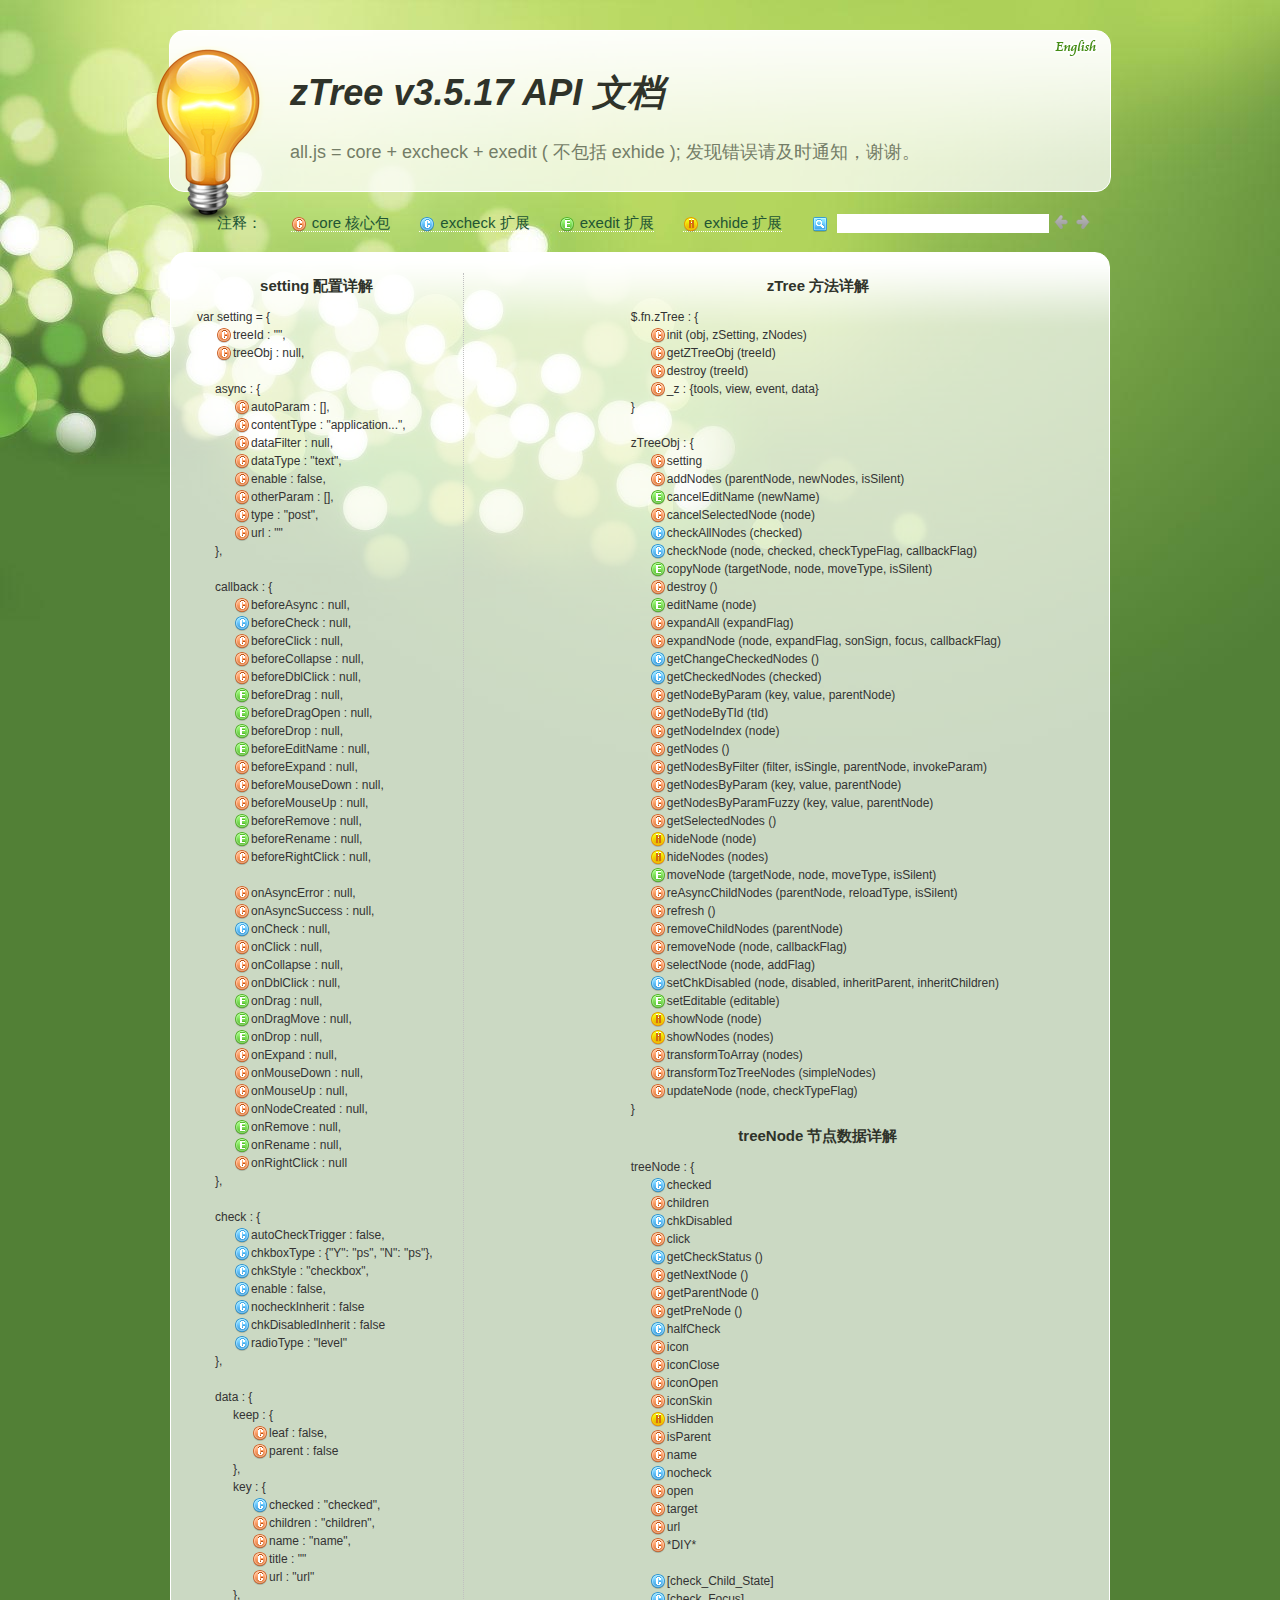
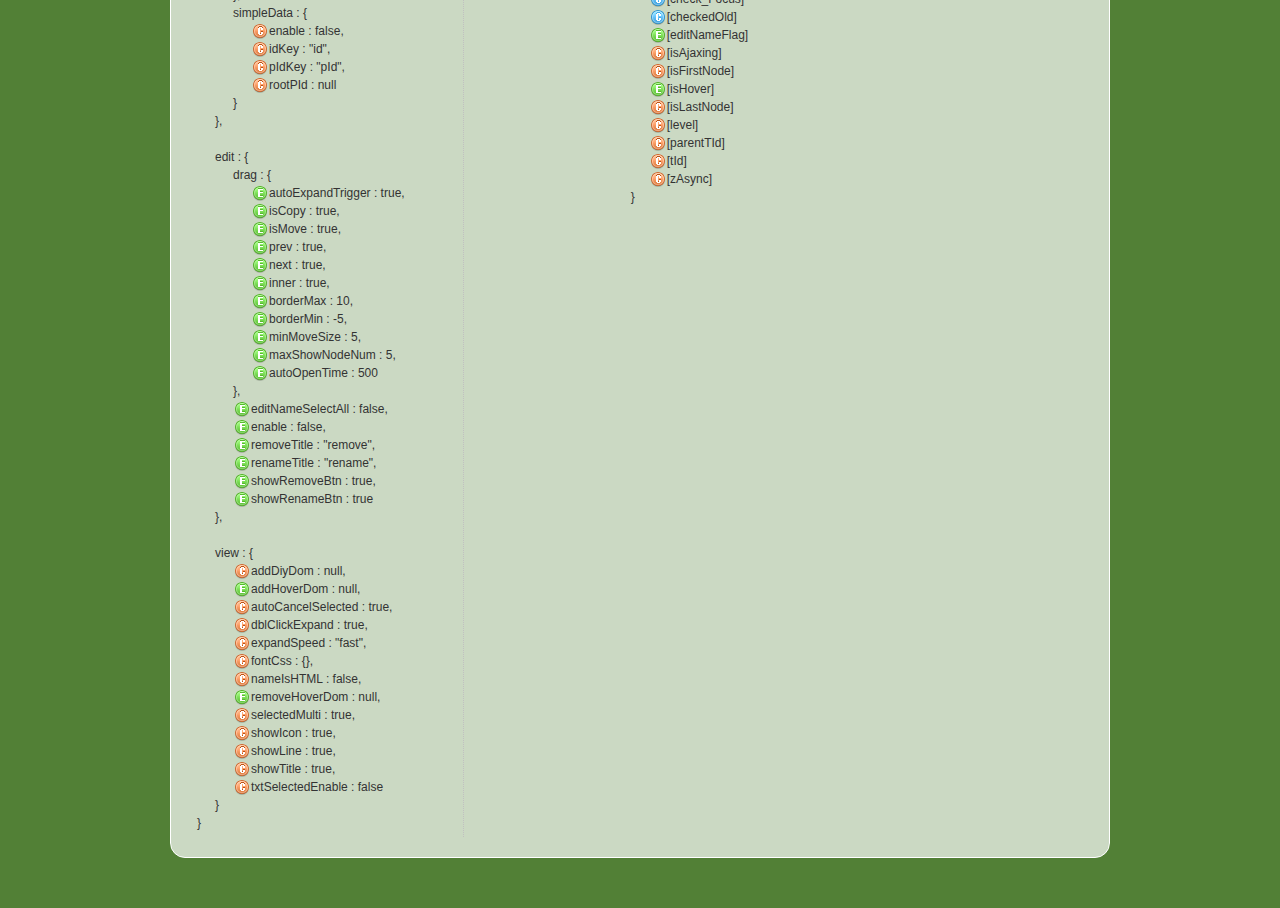
<file: src/main/webapp/pages/lib/zTree/v3/api/API_cn.html>
<!DOCTYPE html>
<html>
	<head>
		<meta http-equiv="Content-Type" content="text/html; charset=UTF-8">
		<title>API 文档 [zTree --  jQuery 树插件]</title>
		<link rel="stylesheet" href="apiCss/common.css" type="text/css">
		<link rel='stylesheet' href='apiCss/zTreeStyleForApi.css' type='text/css'>
		<script type="text/javascript">
			var ie = (function(){
				var undef,
				v = 3,
				div = document.createElement('div'),
				all = div.getElementsByTagName('i');
				while (
				div.innerHTML = '<!--[if gt IE ' + (++v) + ']><i></i><![endif]-->',
				all[0]
			);
				return v > 4 ? v : undef;
			}()), ie6 = (ie === 6),
			path = window.location.pathname.replace(/.*\/([^\/\.]*)\..*/g,"$1"),
			langLib = [];
			ie = ie<9;
			if(ie) {
				document.write('<link rel="stylesheet" href="apiCss/common_ie6.css" type="text/css">');
			}
			var lang = "cn",
			ajaxMsg = "如果你使用的是 Chrome 浏览器，那么请把 API 文档发布到 web 服务目录下访问。\n\n（Chrome 浏览器不支持本地 ajax 访问, 即：file://）";

		</script>
	</head>
	<body>
		<div id="header_wrap" class="header_wrap" style="padding-top: 30px;">
			<div id="header" class="header round">
				<div class="light-bulb" alt=""></div>
				<div class="ieSuggest">浏览本网站建议您使用 Chrome、FireFox、Opera、IE9 等浏览器（只要不是 IE6 7 8 就行）, 速度会更快，画面会更炫！</div>
				<div class="google_plus"><g:plusone></g:plusone></div>
				<div class="header-text">
					<h1><em>zTree v3.5.17 API 文档</em></h1><p></p>
					<p>all.js = core + excheck + exedit ( 不包括 exhide ); 发现错误请及时通知，谢谢。</p>
				</div>
				<ul class="shortcuts language" style="top:0;">
					<li><a href="API_en.html" onclick="window.location.href='API_en.html'"><button class="ico en" title="英文版" type="button"></button><span class=""></span></a></li>
				</ul>
			</div>
		</div>
		<div id="content_wrap" class="content_wrap">
			<div id="content" class="content">
				<div class="nav_section">
					<ul>
						<li class="first">注释：</li>
						<li><button class="ico16 z_core" onfocus="this.blur();"></button><span>core 核心包</span></li>
						<li><button class="ico16 z_check" onfocus="this.blur();"></button><span>excheck 扩展</span></li>
						<li><button class="ico16 z_edit" onfocus="this.blur();"></button><span>exedit 扩展</span></li>
						<li><button class="ico16 z_hide" onfocus="this.blur();"></button><span>exhide 扩展</span></li>
						<li class="noline">
							<button class="ico16 z_search" onfocus="this.blur();" title="Enter 以及 左、右键可以快速定位查找结果"></button>
							<input type="text" class="searchKey search empty" value=""><input type="text" class="searchResult search" value="">
							<button class="ico16 searchPrev disabled" onfocus="this.blur();" title="Enter 以及 左、右键可以快速定位查找结果"></button><button class="ico16 searchNext disabled" onfocus="this.blur();" title="Enter 以及 左、右键可以快速定位查找结果"></button>
						</li>
					</ul>
				</div>

				<div id="contentBox" class="contentBox round clearfix">
					<div id="apiContent" class="apiContent">
						<div id="api_setting" class="api_setting left">
							<ul class="api_content_title"><li>setting 配置详解</li></ul>
							<ul id="settingTree" class="ztree"></ul>
						</div>
						<div id="api_function" class="api_function right">
							<ul class="api_content_title"><li>zTree 方法详解</li></ul>
							<ul id="functionTree" class="ztree"></ul>
							<ul class="api_content_title"><li>treeNode 节点数据详解</li></ul>
							<ul id="treenodeTree" class="ztree"></ul>
						</div>
					</div>
				</div>
				<div class="clear"></div>
			</div>
		</div>

		<!-- overlayed -->
		<div id="overlayDiv" class="baby_overlay">
			<div id="overlayContent" class="content round clearfix">
				<div class="overlaySearch">
					<button class="ico16 z_search" onfocus="this.blur();" title="Enter 以及 左、右键可以快速定位查找结果"></button>
					<input type="text" class="searchKey search empty" value=""><input type="text" class="searchResult search" value="">
					<button class="ico16 searchPrev disabled" onfocus="this.blur();" title="Enter 以及 左、右键可以快速定位查找结果"></button><button class="ico16 searchNext disabled" onfocus="this.blur();" title="Enter 以及 左、右键可以快速定位查找结果"></button>
				</div>
				<a id="overlayDivCloseBtn" class="close"></a>
				<div id="overlayDetailDiv" class="details"></div>
			</div>
			<div id="overlayDivArrow" class="baby_overlay_arrow"></div>
		</div>
		<script type="text/javascript" src="apiCss/jquery-1.6.2.min.js"></script>
		<script type='text/javascript' src='apiCss/jquery.ztree.core-3.5.js'></script>
		<script type='text/javascript' src='apiCss/api.js'></script>
		<script type="text/javascript">
			$(document).ready(function(){
				apiContent._init();
			});
		</script>
	</body>
</html>
</file>
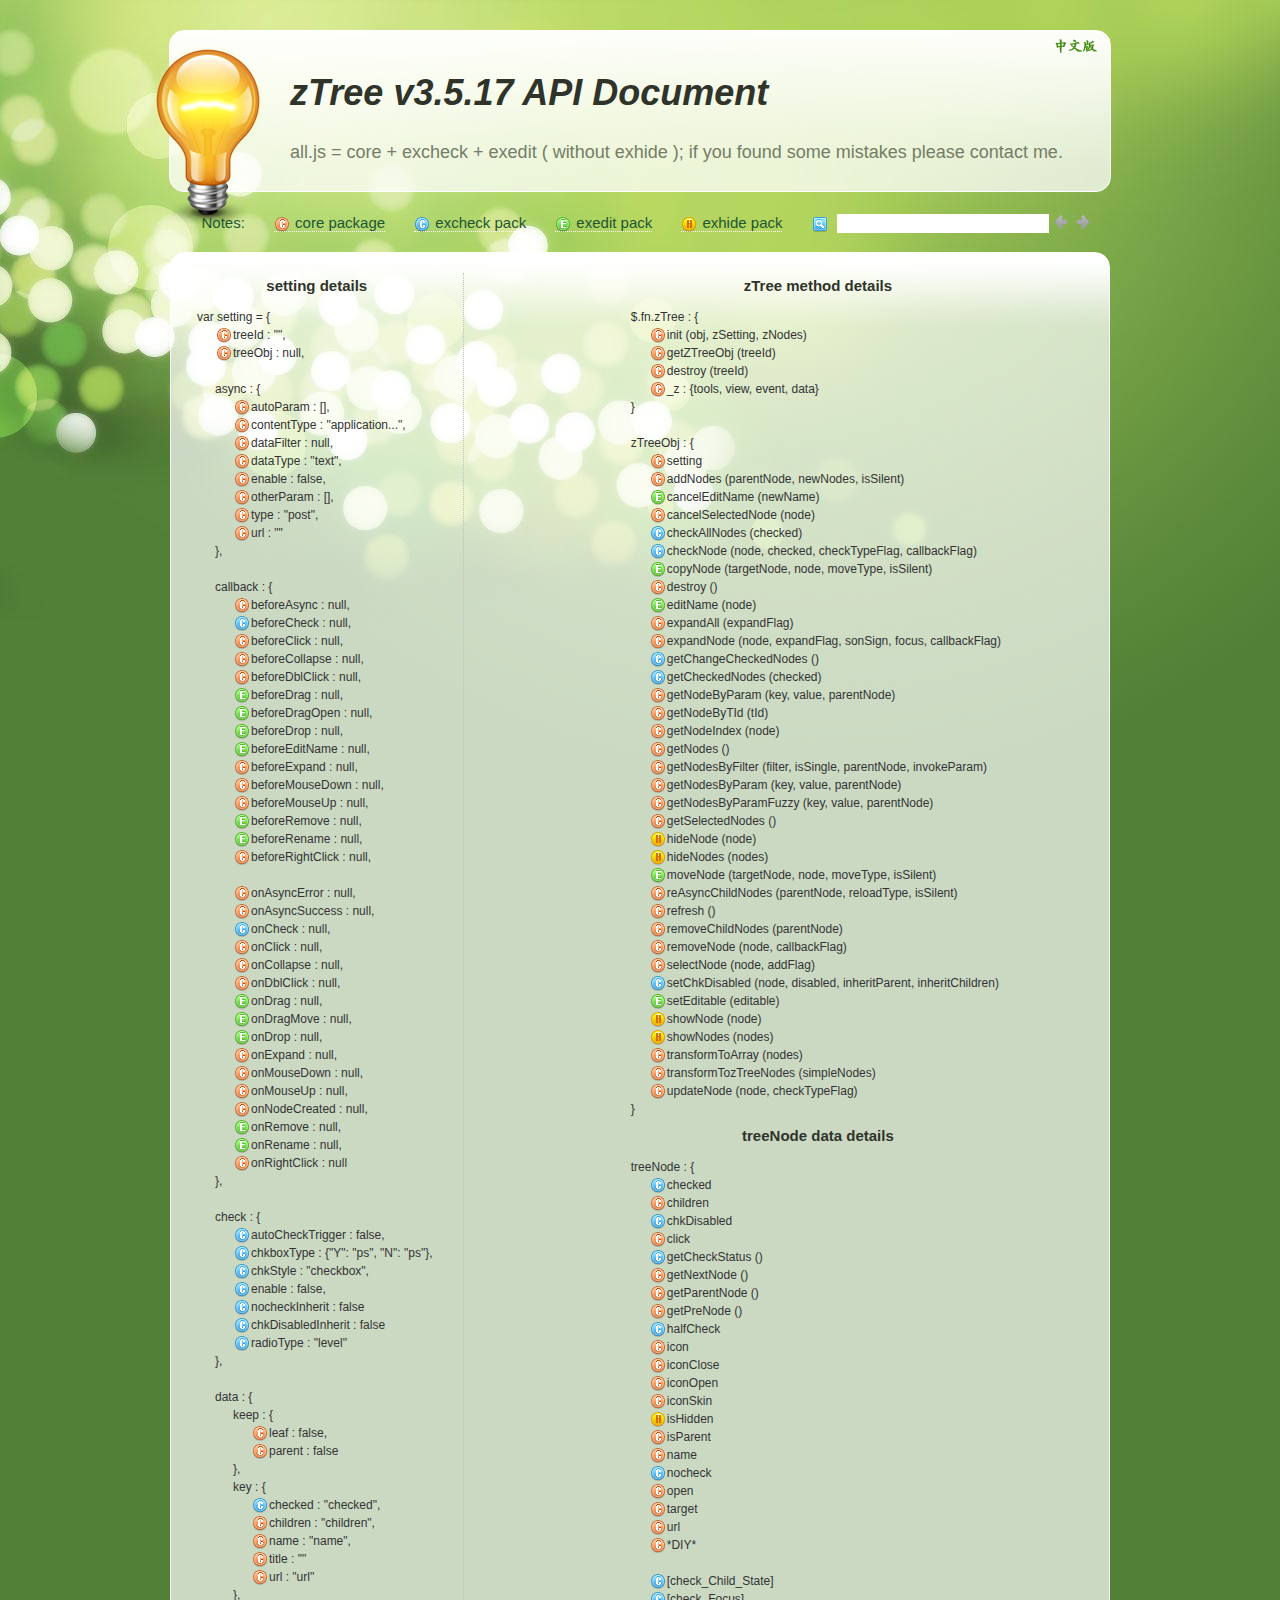
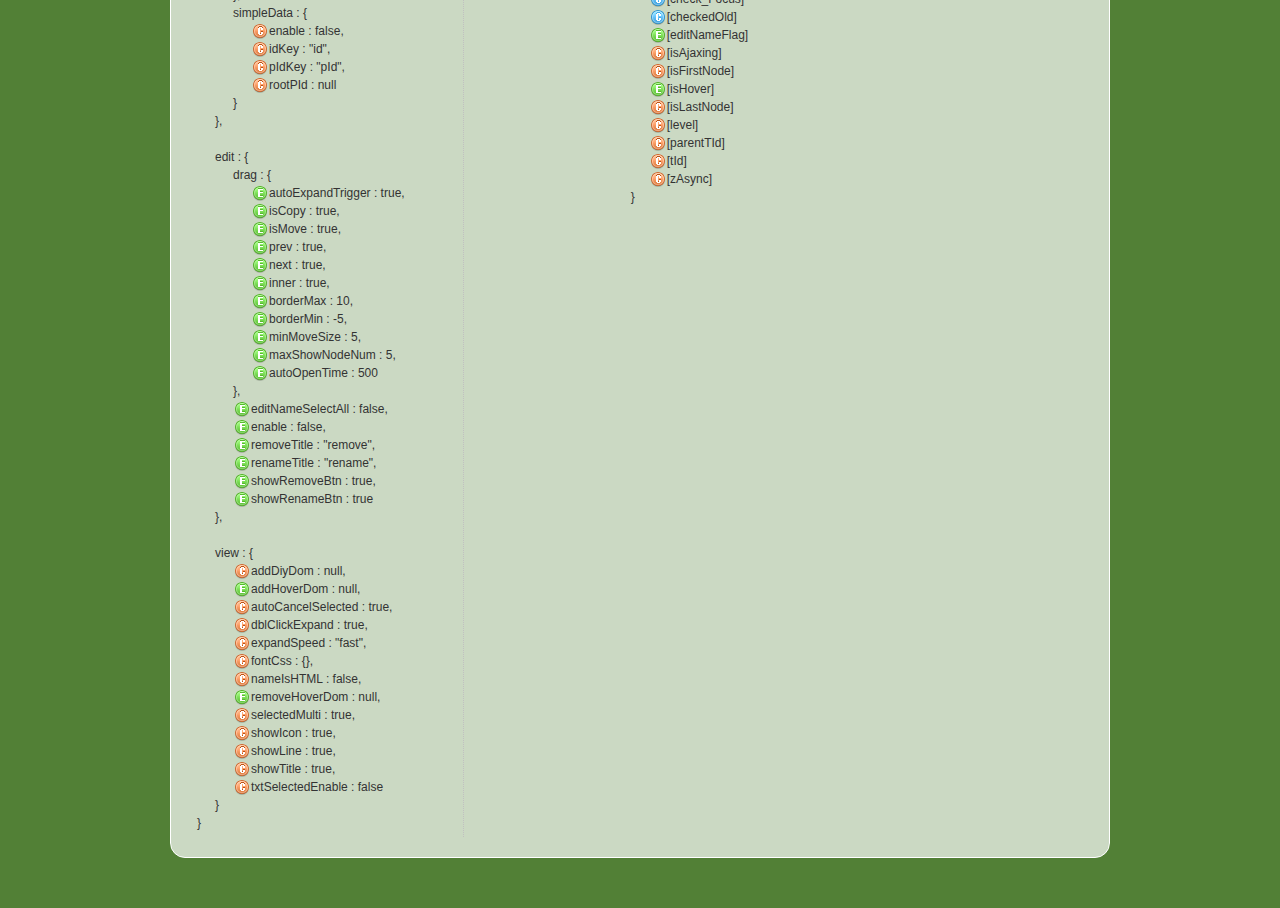
<file: src/main/webapp/pages/lib/zTree/v3/api/API_en.html>
<!DOCTYPE html>
<html>
	<head>
		<meta http-equiv="Content-Type" content="text/html; charset=UTF-8">
		<title>API Document [zTree -- jQuery tree plug-ins.]</title>
		<link rel="stylesheet" href="apiCss/common.css" type="text/css">
		<link rel='stylesheet' href='apiCss/zTreeStyleForApi.css' type='text/css'>
		<script type="text/javascript">
			var ie = (function(){
				var undef,
				v = 3,
				div = document.createElement('div'),
				all = div.getElementsByTagName('i');
				while (
				div.innerHTML = '<!--[if gt IE ' + (++v) + ']><i></i><![endif]-->',
				all[0]
			);
				return v > 4 ? v : undef;
			}()), ie6 = (ie === 6),
			path = window.location.pathname.replace(/.*\/([^\/\.]*)\..*/g,"$1"),
			langLib = [];
			ie = ie<9;
			if(ie) {
				document.write('<link rel="stylesheet" href="apiCss/common_ie6.css" type="text/css">');
			}
			var lang = "en",
			ajaxMsg = "If you use chrome browser, please copy the API files to local webserver. \n\n( because chrome browser can't allow AJAX access to 'file://' )";
		</script>
	</head>
	<body>
		<div id="header_wrap" class="header_wrap" style="padding-top: 30px;">
			<div id="header" class="header round">
				<div class="light-bulb" alt=""></div>
				<div class="ieSuggest">If you use the Chrome / FireFox / Opera / IE9 browser will be even more dazzling effect!</div>
				<div class="google_plus"><g:plusone></g:plusone></div>
				<div class="header-text">
					<h1><em>zTree v3.5.17 API Document</em></h1><p></p>
					<p>all.js = core + excheck + exedit ( without exhide ); if you found some mistakes please contact me.</p>
				</div>
				<ul class="shortcuts language" style="top:0;">
					<li><a href="API_cn.html" onclick="window.location.href='API_cn.html'"><button class="ico cn" title="Chinese" type="button"></button><span class=""></span></a></li>
				</ul>
			</div>
		</div>
		<div id="content_wrap" class="content_wrap">
			<div id="content" class="content">
				<div class="nav_section">
					<ul>
						<li class="first">Notes: </li>
						<li><button class="ico16 z_core" onfocus="this.blur();"></button><span>core package</span></li>
						<li><button class="ico16 z_check" onfocus="this.blur();"></button><span>excheck pack</span></li>
						<li><button class="ico16 z_edit" onfocus="this.blur();"></button><span>exedit pack</span></li>
						<li><button class="ico16 z_hide" onfocus="this.blur();"></button><span>exhide pack</span></li>
						<li class="noline">
							<button class="ico16 z_search" onfocus="this.blur();" title="'Enter', 'left' and 'right' key can locate the search results quickly."></button>
							<input type="text" class="searchKey search empty" value=""><input type="text" class="searchResult search" value="">
							<button class="ico16 searchPrev disabled" onfocus="this.blur();" title="'Enter', 'left' and 'right' key can locate the search results quickly."></button><button class="ico16 searchNext disabled" onfocus="this.blur();" title="'Enter', 'left' and 'right' key can locate the search results quickly."></button>
						</li>
					</ul>
				</div>

				<div id="contentBox" class="contentBox round clearfix">
					<div id="apiContent" class="apiContent">
						<div id="api_setting" class="api_setting left">
							<ul class="api_content_title"><li>setting details</li></ul>
							<ul id="settingTree" class="ztree"></ul>
						</div>
						<div id="api_function" class="api_function right">
							<ul class="api_content_title"><li>zTree method details</li></ul>
							<ul id="functionTree" class="ztree"></ul>
							<ul class="api_content_title"><li>treeNode data details</li></ul>
							<ul id="treenodeTree" class="ztree"></ul>
						</div>
					</div>
				</div>
				<div class="clear"></div>
			</div>
		</div>

		<!-- overlayed -->
		<div id="overlayDiv" class="baby_overlay">
			<div id="overlayContent" class="content round clearfix">
				<div class="overlaySearch">
					<button class="ico16 z_search" onfocus="this.blur();" title="'Enter', 'left' and 'right' key can locate the search results quickly."></button>
					<input type="text" class="searchKey search empty" value=""><input type="text" class="searchResult search" value="">
					<button class="ico16 searchPrev disabled" onfocus="this.blur();" title="'Enter', 'left' and 'right' key can locate the search results quickly."></button><button class="ico16 searchNext disabled" onfocus="this.blur();" title="'Enter', 'left' and 'right' key can locate the search results quickly."></button>
				</div>
				<a id="overlayDivCloseBtn" class="close"></a>
				<div id="overlayDetailDiv" class="details"></div>
			</div>
			<div id="overlayDivArrow" class="baby_overlay_arrow"></div>
		</div>
		<script type="text/javascript" src="apiCss/jquery-1.6.2.min.js"></script>
		<script type='text/javascript' src='apiCss/jquery.ztree.core-3.5.js'></script>
		<script type='text/javascript' src='apiCss/api.js'></script>
		<script type="text/javascript">
			$(document).ready(function(){
				apiContent._init();
			});
		</script>
	</body>
</html>
</file>
<file: src/main/webapp/pages/static/h-ui.admin/css/H-ui.login.css>
@charset "utf-8";
/* -----------H-ui前端框架-------------
* H-ui.login.css v2.2.1	后台登录页样式
* http://www.h-ui.net/
* Created & Modified by guojunhui
* Date modified 2015.6.5
*
* Copyright 2013-2015 北京颖杰联创科技有限公司 All rights reserved.
* Licensed under MIT license.
* http://opensource.org/licenses/MIT
*
*/
html, body{ height:100%}
body{font-size:14px} 

.header,.footer{ position:absolute; left:0; right:0; width:100%; z-index:99}
.header{top:0; height:60px; background:#1E4471 url(../images/logo.png) no-repeat 0 center}
 
.loginWraper{ position:absolute;width:100%; left:0; top:0; bottom:0; right:0; z-index:1; background:#3283AC url(../images/admin-login-bg.jpg) no-repeat center}
.loginBox{ position:absolute; width:617px; height:330px; background:url(../images/admin-loginform-bg.png) no-repeat; left:50%; top:50%; margin-left:-309px; margin-top:-184px; padding-top:38px}
@media (max-width:617px) {
	.loginbox{ width:100%; position:static; margin-top:0; margin-left:0;}
}
.loginBox .row{margin-top:20px;}
.loginBox .row .form-label .Hui-iconfont{ font-size:24px}
.loginBox .input-text{ width:360px}
@media (max-width:617px) {
	.loginBox .input-text{ width:80%}
}
	.yzm a{ color:#426374; font-size:12px}

#span_msg{ font-size:14px; color:Red; line-height:40px; height:40px; margin-left:10px; width:160px;; float:left}

.hd_msg{font-size:12px; color:#fff; height:30px; z-index:100;position: absolute; padding-left:50px; padding-top:5px}
.hd_msg a{ color:#fff}
.hd_msg a:hover{ color:#fff; text-decoration:underline}

.footer{ height:46px; line-height:46px; bottom:0; text-align:center; color:#fff; font-size:12px; background-color:#1E4471}

#ie6-warning{background:#fff url(/jscss/demoimg/201006/warning.gif) no-repeat 3px center;position:absolute;top:0;left:0;font-size:12px;color:#333;width:97%;padding: 2px 15px 2px 23px;text-align:left}
#ie6-warning a {text-decoration:none}
</file>
<file: src/main/webapp/pages/lib/Hui-iconfont/1.0.8/iconfont.css>
/* -----------H-ui前端框架-------------
* iconfont.css v1.0.8
* http://www.h-ui.net/
* Created & Modified by guojunhui
* Date modified 2016.06.21
*
* Copyright 2013-2015 北京颖杰联创科技有限公司 All rights reserved.
* Licensed under MIT license.
* http://opensource.org/licenses/MIT
*
*/
@font-face {font-family: "Hui-iconfont";
  src: url('iconfont.eot'); /* IE9*/
  src: url('iconfont.eot?#iefix') format('embedded-opentype'), /* IE6-IE8 */
  url('iconfont.woff') format('woff'), /* chrome、firefox */
  url('iconfont.ttf') format('truetype'), /* chrome、firefox、opera、Safari, Android, iOS 4.2+*/
  url('iconfont.svg#Hui-iconfont') format('svg'); /* iOS 4.1- */
}

.Hui-iconfont {
  font-family:"Hui-iconfont" !important;
  font-style:normal;
  -webkit-font-smoothing: antialiased;
  -webkit-text-stroke-width: 0.2px;
  -moz-osx-font-smoothing: grayscale;
}
.Hui-iconfont-gotop:before { content: "\e684"; }
.Hui-iconfont-music:before { content: "\e60f"; }
.Hui-iconfont-tags:before { content: "\e64b"; }
.Hui-iconfont-jieri:before { content: "\e727"; }
.Hui-iconfont-jishiqi:before { content: "\e728"; }
.Hui-iconfont-pad:before { content: "\e64c"; }
.Hui-iconfont-lunzi:before { content: "\e64d"; }
.Hui-iconfont-jiandao:before { content: "\e64e"; }
.Hui-iconfont-xianshiqi:before { content: "\e64f"; }
.Hui-iconfont-zhaoxiangji:before { content: "\e650"; }
.Hui-iconfont-danfanxiangji:before { content: "\e651"; }
.Hui-iconfont-dayinji:before { content: "\e652"; }
.Hui-iconfont-user-zhanzhang:before { content: "\e653"; }
.Hui-iconfont-chajian:before { content: "\e654"; }
.Hui-iconfont-arrow1-bottom:before { content: "\e674"; }
.Hui-iconfont-arrow1-left:before { content: "\e678"; }
.Hui-iconfont-arrow1-top:before { content: "\e679"; }
.Hui-iconfont-arrow1-right:before { content: "\e67a"; }
.Hui-iconfont-jieri1:before { content: "\e655"; }
.Hui-iconfont-face-weixiao:before { content: "\e656"; }
.Hui-iconfont-face-chijing:before { content: "\e657"; }
.Hui-iconfont-face-dai:before { content: "\e658"; }
.Hui-iconfont-face-shuaku:before { content: "\e659"; }
.Hui-iconfont-face-mogui:before { content: "\e65a"; }
.Hui-iconfont-face-ganga:before { content: "\e65b"; }
.Hui-iconfont-face-qin:before { content: "\e65c"; }
.Hui-iconfont-face-nu:before { content: "\e65d"; }
.Hui-iconfont-face-zhayan:before { content: "\e65e"; }
.Hui-iconfont-face-shengqi:before { content: "\e65f"; }
.Hui-iconfont-face-ma:before { content: "\e660"; }
.Hui-iconfont-face-bishi:before { content: "\e661"; }
.Hui-iconfont-face-maimeng:before { content: "\e662"; }
.Hui-iconfont-face-jingdai:before { content: "\e663"; }
.Hui-iconfont-face-yun:before { content: "\e664"; }
.Hui-iconfont-home2:before { content: "\e67f"; }
.Hui-iconfont-search2:before { content: "\e665"; }
.Hui-iconfont-share2:before { content: "\e666"; }
.Hui-iconfont-face:before { content: "\e668"; }
.Hui-iconfont-wuliu:before { content: "\e669"; }
.Hui-iconfont-dianpu:before { content: "\e66a"; }
.Hui-iconfont-chexiao:before { content: "\e66b"; }
.Hui-iconfont-zhongzuo:before { content: "\e66c"; }
.Hui-iconfont-zan:before { content: "\e66d"; }
.Hui-iconfont-cai:before { content: "\e66e"; }
.Hui-iconfont-yuyin3:before { content: "\e66f"; }
.Hui-iconfont-cart2-selected:before { content: "\e670"; }
.Hui-iconfont-weizhi:before { content: "\e671"; }
.Hui-iconfont-face-ku:before { content: "\e688"; }
.Hui-iconfont-down:before { content: "\e640"; }
.Hui-iconfont-cart2-man:before { content: "\e672"; }
.Hui-iconfont-card2-kong:before { content: "\e673"; }
.Hui-iconfont-luyin:before { content: "\e619"; }
.Hui-iconfont-html:before { content: "\e69f"; }
.Hui-iconfont-css:before { content: "\e6a0"; }
.Hui-iconfont-android:before { content: "\e6a2"; }
.Hui-iconfont-github:before { content: "\e6d1"; }
.Hui-iconfont-html5:before { content: "\e6d2"; }
.Hui-iconfont-huangguan:before { content: "\e6d3"; }
.Hui-iconfont-news:before { content: "\e616"; }
.Hui-iconfont-slider-right:before { content: "\e63d"; }
.Hui-iconfont-slider-left:before { content: "\e67d"; }
.Hui-iconfont-tuku:before { content: "\e613"; }
.Hui-iconfont-shuru:before { content: "\e647"; }
.Hui-iconfont-sanjiao:before { content: "\e67e"; }
.Hui-iconfont-share-renren:before { content: "\e6d8"; }
.Hui-iconfont-share-tweibo:before { content: "\e6d9"; }
.Hui-iconfont-arrow2-left:before { content: "\e6d4"; }
.Hui-iconfont-paixu:before { content: "\e675"; }
.Hui-iconfont-niming:before { content: "\e624"; }
.Hui-iconfont-add:before { content: "\e600"; }
.Hui-iconfont-root:before { content: "\e62d"; }
.Hui-iconfont-xuanzhong:before { content: "\e676"; }
.Hui-iconfont-weixuanzhong:before { content: "\e677"; }
.Hui-iconfont-arrow2-bottom:before { content: "\e6d5"; }
.Hui-iconfont-arrow2-top:before { content: "\e6d6"; }
.Hui-iconfont-like2:before { content: "\e648"; }
.Hui-iconfont-arrow2-right:before { content: "\e6d7"; }
.Hui-iconfont-shangyishou:before { content: "\e6db"; }
.Hui-iconfont-xiayishou:before { content: "\e6e3"; }
.Hui-iconfont-share-weixin:before { content: "\e694"; }
.Hui-iconfont-shenhe-tingyong:before { content: "\e631"; }
.Hui-iconfont-gouxuan2:before { content: "\e601"; }
.Hui-iconfont-selected:before { content: "\e617"; }
.Hui-iconfont-jianhao:before { content: "\e6a1"; }
.Hui-iconfont-user-group:before { content: "\e62b"; }
.Hui-iconfont-yiguanzhu:before { content: "\e680"; }
.Hui-iconfont-gengduo3:before { content: "\e6f9"; }
.Hui-iconfont-comment:before { content: "\e622"; }
.Hui-iconfont-tongji-zhu:before { content: "\e618"; }
.Hui-iconfont-like:before { content: "\e649"; }
.Hui-iconfont-shangjia:before { content: "\e6dc"; }
.Hui-iconfont-save:before { content: "\e632"; }
.Hui-iconfont-gongsi:before { content: "\e643"; }
.Hui-iconfont-system:before { content: "\e62e"; }
.Hui-iconfont-pifu:before { content: "\e62a"; }
.Hui-iconfont-menu:before { content: "\e667"; }
.Hui-iconfont-msg:before { content: "\e62f"; }
.Hui-iconfont-huangguan1:before { content: "\e729"; }
.Hui-iconfont-userid:before { content: "\e602"; }
.Hui-iconfont-cang-selected:before { content: "\e630"; }
.Hui-iconfont-yundown:before { content: "\e641"; }
.Hui-iconfont-help:before { content: "\e633"; }
.Hui-iconfont-chuku:before { content: "\e634"; }
.Hui-iconfont-picture:before { content: "\e646"; }
.Hui-iconfont-wenzhouyinxing:before { content: "\e6ed"; }
.Hui-iconfont-ad:before { content: "\e635"; }
.Hui-iconfont-fenlei:before { content: "\e681"; }
.Hui-iconfont-saoyisao:before { content: "\e682"; }
.Hui-iconfont-search:before { content: "\e683"; }
.Hui-iconfont-tuwenxiangqing:before { content: "\e685"; }
.Hui-iconfont-leijipingjia:before { content: "\e686"; }
.Hui-iconfont-hetong:before { content: "\e636"; }
.Hui-iconfont-tongji:before { content: "\e61a"; }
.Hui-iconfont-quanbudingdan:before { content: "\e687"; }
.Hui-iconfont-cang:before { content: "\e61b"; }
.Hui-iconfont-xiaoxi:before { content: "\e68a"; }
.Hui-iconfont-renwu:before { content: "\e637"; }
.Hui-iconfont-more:before { content: "\e68b"; }
.Hui-iconfont-zhizhao:before { content: "\e638"; }
.Hui-iconfont-fabu:before { content: "\e603"; }
.Hui-iconfont-shenhe-butongguo2:before { content: "\e6dd"; }
.Hui-iconfont-share-qq:before { content: "\e67b"; }
.Hui-iconfont-upload:before { content: "\e642"; }
.Hui-iconfont-add2:before { content: "\e604"; }
.Hui-iconfont-jiesuo:before { content: "\e605"; }
.Hui-iconfont-zhongtumoshi:before { content: "\e68c"; }
.Hui-iconfont-datumoshi:before { content: "\e68d"; }
.Hui-iconfont-face2:before { content: "\e68e"; }
.Hui-iconfont-huanyipi:before { content: "\e68f"; }
.Hui-iconfont-shijian:before { content: "\e690"; }
.Hui-iconfont-feedback:before { content: "\e691"; }
.Hui-iconfont-feedback2:before { content: "\e692"; }
.Hui-iconfont-share-pengyouquan:before { content: "\e693"; }
.Hui-iconfont-zan2:before { content: "\e697"; }
.Hui-iconfont-arrow3-bottom:before { content: "\e698"; }
.Hui-iconfont-arrow3-top:before { content: "\e699"; }
.Hui-iconfont-arrow3-right:before { content: "\e69a"; }
.Hui-iconfont-arrow3-left:before { content: "\e69b"; }
.Hui-iconfont-more2:before { content: "\e69c"; }
.Hui-iconfont-cang2-selected:before { content: "\e69d"; }
.Hui-iconfont-cang2:before { content: "\e69e"; }
.Hui-iconfont-dangan:before { content: "\e639"; }
.Hui-iconfont-money:before { content: "\e63a"; }
.Hui-iconfont-share-weibo:before { content: "\e6da"; }
.Hui-iconfont-email:before { content: "\e63b"; }
.Hui-iconfont-tongji-xian:before { content: "\e61c"; }
.Hui-iconfont-bank:before { content: "\e628"; }
.Hui-iconfont-home:before { content: "\e625"; }
.Hui-iconfont-user:before { content: "\e62c"; }
.Hui-iconfont-log:before { content: "\e623"; }
.Hui-iconfont-pages:before { content: "\e626"; }
.Hui-iconfont-sim:before { content: "\e629"; }
.Hui-iconfont-tingzhi:before { content: "\e6e4"; }
.Hui-iconfont-dengdai:before { content: "\e606"; }
.Hui-iconfont-user-add:before { content: "\e607"; }
.Hui-iconfont-copy:before { content: "\e6ea"; }
.Hui-iconfont-file:before { content: "\e63e"; }
.Hui-iconfont-share-douban:before { content: "\e67c"; }
.Hui-iconfont-share-zhihu:before { content: "\e689"; }
.Hui-iconfont-daochu:before { content: "\e644"; }
.Hui-iconfont-daoru:before { content: "\e645"; }
.Hui-iconfont-weigouxuan2:before { content: "\e608"; }
.Hui-iconfont-phone:before { content: "\e696"; }
.Hui-iconfont-bold:before { content: "\e6e7"; }
.Hui-iconfont-manage2:before { content: "\e63c"; }
.Hui-iconfont-edit:before { content: "\e6df"; }
.Hui-iconfont-del2:before { content: "\e609"; }
.Hui-iconfont-duigou:before { content: "\e6e8"; }
.Hui-iconfont-chongqi:before { content: "\e6f7"; }
.Hui-iconfont-avatar:before { content: "\e60a"; }
.Hui-iconfont-del:before { content: "\e60b"; }
.Hui-iconfont-edit2:before { content: "\e60c"; }
.Hui-iconfont-zanting:before { content: "\e6e5"; }
.Hui-iconfont-apple:before { content: "\e64a"; }
.Hui-iconfont-guangdayinxing:before { content: "\e6f0"; }
.Hui-iconfont-minshengyinxing:before { content: "\e6f4"; }
.Hui-iconfont-xiajia:before { content: "\e6de"; }
.Hui-iconfont-manage:before { content: "\e61d"; }
.Hui-iconfont-user2:before { content: "\e60d"; }
.Hui-iconfont-code:before { content: "\e6ee"; }
.Hui-iconfont-cut:before { content: "\e6ef"; }
.Hui-iconfont-link:before { content: "\e6f1"; }
.Hui-iconfont-new:before { content: "\e6f2"; }
.Hui-iconfont-ordered-list:before { content: "\e6f3"; }
.Hui-iconfont-unordered-list:before { content: "\e6f5"; }
.Hui-iconfont-share-qzone:before { content: "\e6c8"; }
.Hui-iconfont-suoding:before { content: "\e60e"; }
.Hui-iconfont-tel2:before { content: "\e6a3"; }
.Hui-iconfont-order:before { content: "\e627"; }
.Hui-iconfont-shujutongji:before { content: "\e61e"; }
.Hui-iconfont-del3:before { content: "\e6e2"; }
.Hui-iconfont-add3:before { content: "\e610"; }
.Hui-iconfont-add4:before { content: "\e61f"; }
.Hui-iconfont-xiangpicha:before { content: "\e72a"; }
.Hui-iconfont-key:before { content: "\e63f"; }
.Hui-iconfont-yuyin2:before { content: "\e6a4"; }
.Hui-iconfont-yuyin:before { content: "\e6a5"; }
.Hui-iconfont-close:before { content: "\e6a6"; }
.Hui-iconfont-xuanze:before { content: "\e6a7"; }
.Hui-iconfont-xuanzhong1:before { content: "\e6a8"; }
.Hui-iconfont-yiguanzhu1:before { content: "\e6a9"; }
.Hui-iconfont-share:before { content: "\e6aa"; }
.Hui-iconfont-zhuanfa:before { content: "\e6ab"; }
.Hui-iconfont-tianqi-duoyun:before { content: "\e6ac"; }
.Hui-iconfont-tianqi-mai:before { content: "\e6ad"; }
.Hui-iconfont-tianqi-qing:before { content: "\e6ae"; }
.Hui-iconfont-tianqi-wu:before { content: "\e6af"; }
.Hui-iconfont-tianqi-xue:before { content: "\e6b0"; }
.Hui-iconfont-tianqi-yin:before { content: "\e6b1"; }
.Hui-iconfont-tianqi-yu:before { content: "\e6b2"; }
.Hui-iconfont-daipingjia:before { content: "\e6b3"; }
.Hui-iconfont-vip-card2:before { content: "\e6b4"; }
.Hui-iconfont-jifen:before { content: "\e6b5"; }
.Hui-iconfont-youhuiquan:before { content: "\e6b6"; }
.Hui-iconfont-hongbao:before { content: "\e6b7"; }
.Hui-iconfont-cart-selected:before { content: "\e6b8"; }
.Hui-iconfont-cart-kong:before { content: "\e6b9"; }
.Hui-iconfont-jiangjia:before { content: "\e6ba"; }
.Hui-iconfont-liwu:before { content: "\e6bb"; }
.Hui-iconfont-caiqie:before { content: "\e6bc"; }
.Hui-iconfont-xuanzhuan:before { content: "\e6bd"; }
.Hui-iconfont-bigpic:before { content: "\e6be"; }
.Hui-iconfont-list:before { content: "\e6bf"; }
.Hui-iconfont-middle:before { content: "\e6c0"; }
.Hui-iconfont-hot:before { content: "\e6c1"; }
.Hui-iconfont-paishe:before { content: "\e6c2"; }
.Hui-iconfont-hot1:before { content: "\e6c3"; }
.Hui-iconfont-new1:before { content: "\e6c4"; }
.Hui-iconfont-xiaoxi1:before { content: "\e6c5"; }
.Hui-iconfont-canshu:before { content: "\e6c6"; }
.Hui-iconfont-tel:before { content: "\e6c7"; }
.Hui-iconfont-dingwei:before { content: "\e6c9"; }
.Hui-iconfont-hongbao2:before { content: "\e6ca"; }
.Hui-iconfont-2code:before { content: "\e6cb"; }
.Hui-iconfont-vip:before { content: "\e6cc"; }
.Hui-iconfont-tishi:before { content: "\e6cd"; }
.Hui-iconfont-dingyue:before { content: "\e6ce"; }
.Hui-iconfont-italic:before { content: "\e6e9"; }
.Hui-iconfont-yulan:before { content: "\e695"; }
.Hui-iconfont-usergroup2:before { content: "\e611"; }
.Hui-iconfont-goods:before { content: "\e620"; }
.Hui-iconfont-paixingbang:before { content: "\e6cf"; }
.Hui-iconfont-qingdaoyinxing:before { content: "\e6f6"; }
.Hui-iconfont-kefu:before { content: "\e6d0"; }
.Hui-iconfont-picture1:before { content: "\e612"; }
.Hui-iconfont-weigouxuan:before { content: "\e614"; }
.Hui-iconfont-fanqiang:before { content: "\e6fa"; }
.Hui-iconfont-shenhe-weitongguo:before { content: "\e6e0"; }
.Hui-iconfont-shenhe-tongguo:before { content: "\e6e1"; }
.Hui-iconfont-tongji-bing:before { content: "\e621"; }
.Hui-iconfont-gouxuan:before { content: "\e615"; }
.Hui-iconfont-jiansheyinxing:before { content: "\e6f8"; }
.Hui-iconfont-moban:before { content: "\e72b"; }
.Hui-iconfont-pay-weixin:before { content: "\e719"; }
.Hui-iconfont-pay-alipay-2:before { content: "\e71c"; }
.Hui-iconfont-beijingyinxing:before { content: "\e6fb"; }
.Hui-iconfont-guangdongfazhanyinxing:before { content: "\e703"; }
.Hui-iconfont-zhaoshangyinxing:before { content: "\e704"; }
.Hui-iconfont-zheshangyinxing:before { content: "\e712"; }
.Hui-iconfont-zhongguonongyeyinxing:before { content: "\e713"; }
.Hui-iconfont-cdbank:before { content: "\e714"; }
.Hui-iconfont-gengduo2:before { content: "\e716"; }
.Hui-iconfont-bofang:before { content: "\e6e6"; }
.Hui-iconfont-gengduo4:before { content: "\e717"; }
.Hui-iconfont-text-height:before { content: "\e6fc"; }
.Hui-iconfont-text-width:before { content: "\e6fd"; }
.Hui-iconfont-underline:before { content: "\e6fe"; }
.Hui-iconfont-star:before { content: "\e6ff"; }
.Hui-iconfont-star-half:before { content: "\e700"; }
.Hui-iconfont-star-halfempty:before { content: "\e701"; }
.Hui-iconfont-star-o:before { content: "\e702"; }
.Hui-iconfont-font:before { content: "\e6ec"; }
.Hui-iconfont-hangzhouyinxing:before { content: "\e718"; }
.Hui-iconfont-jiaotongyinxing:before { content: "\e71a"; }
.Hui-iconfont-gengduo:before { content: "\e715"; }
.Hui-iconfont-avatar2:before { content: "\e705"; }
.Hui-iconfont-close2:before { content: "\e706"; }
.Hui-iconfont-about:before { content: "\e707"; }
.Hui-iconfont-phone-android:before { content: "\e708"; }
.Hui-iconfont-search1:before { content: "\e709"; }
.Hui-iconfont-comment1:before { content: "\e70a"; }
.Hui-iconfont-read:before { content: "\e70b"; }
.Hui-iconfont-feedback1:before { content: "\e70c"; }
.Hui-iconfont-practice:before { content: "\e70d"; }
.Hui-iconfont-align-center:before { content: "\e70e"; }
.Hui-iconfont-align-justify:before { content: "\e70f"; }
.Hui-iconfont-align-left:before { content: "\e710"; }
.Hui-iconfont-align-right:before { content: "\e711"; }
.Hui-iconfont-paste:before { content: "\e6eb"; }
.Hui-iconfont-pay-alipay-1:before { content: "\e71f"; }
.Hui-iconfont-pufayinxing:before { content: "\e71b"; }
.Hui-iconfont-gongshangyinxing:before { content: "\e71d"; }
.Hui-iconfont-huaxiayinxing:before { content: "\e71e"; }
.Hui-iconfont-youzhengyinxing:before { content: "\e721"; }
.Hui-iconfont-zhongguoyinxing:before { content: "\e722"; }
.Hui-iconfont-zhongxinyinxing:before { content: "\e723"; }
.Hui-iconfont-shanghaiyinxing:before { content: "\e724"; }
.Hui-iconfont-banzhu:before { content: "\e72c"; }
.Hui-iconfont-yuedu:before { content: "\e720"; }
.Hui-iconfont-yanjing:before { content: "\e725"; }
.Hui-iconfont-power:before { content: "\e726"; }
.Hui-iconfont-moban-2:before { content: "\e72d"; }
</file>
<file: src/main/webapp/pages/lib/webuploader/0.1.5/webuploader.css>
.webuploader-container{position: relative; display:inline-block; vertical-align:top}
.webuploader-element-invisible{position: absolute !important;clip: rect(1px 1px 1px 1px);/* IE6, IE7*/clip: rect(1px,1px,1px,1px)}
.webuploader-pick{position: relative;display: inline-block;cursor: pointer;background:#3bb4f2;padding:4px 12px;color: #fff;text-align: center;border-radius: 3px;overflow: hidden}
.webuploader-pick-hover{background: #00a2d4}
.webuploader-pick-disable{opacity: 0.6;pointer-events:none}
.uploader-list{width: 100%;overflow: hidden}
.btn-uploadstar{vertical-align:top}
.file-item{float: left;position: relative;margin: 0 20px 20px 0;padding: 4px}
.file-item .error{position: absolute;top: 4px;left: 4px;right: 4px;background: red;color: white;text-align: center;height: 20px;font-size: 14px;line-height: 23px}
.file-item .info{position: absolute;left: 4px;bottom: 4px;right: 4px;height: 20px;line-height: 20px;text-indent: 5px;background: rgba(0, 0, 0, 0.6);color: white;overflow: hidden;white-space: nowrap;text-overflow : ellipsis;font-size: 12px;z-index: 10}
.upload-state-done:after{content:"\f00c";font-family: FontAwesome;font-style: normal;font-weight: normal;line-height: 1;-webkit-font-smoothing: antialiased;-moz-osx-font-smoothing: grayscale;font-size: 32px;position: absolute;bottom: 0;right: 4px;color: #4cae4c;z-index: 99}
.cropper-container{position: relative; overflow: hidden; -webkit-user-select: none; -moz-user-select: none; -ms-user-select: none; user-select: none; background-color: #fff; -webkit-tap-highlight-color: transparent; -webkit-touch-callout: none;}
.cropper-container .cropper-modal{position: absolute; top: 0; right: 0; bottom: 0; left: 0; background: #000; filter: alpha(opacity=50); opacity: .5;}
.cropper-container .cropper-dragger{position: absolute; top: 10%; left: 10%; width: 80%; height: 80%;}
.cropper-container .cropper-preview{display: block; width: 100%; height: 100%; -webkit-box-sizing: border-box; -moz-box-sizing: border-box; box-sizing: border-box; overflow: hidden; border-color: #69f; border-color: rgba(51, 102, 255, .75); border-style: solid; border-width: 1px;}
.cropper-container .cropper-dashed{position: absolute; display: block; filter: alpha(opacity=50); border: 0 dashed #fff; opacity: .5;}
.cropper-container .dashed-h{top: 33.3%; left: 0; width: 100%; height: 33.3%; border-top-width: 1px; border-bottom-width: 1px;}
.cropper-container .dashed-v{top: 0; left: 33.3%; width: 33.3%; height: 100%; border-right-width: 1px; border-left-width: 1px;}
.cropper-container .cropper-face,
.cropper-container .cropper-line,
.cropper-container .cropper-point{position: absolute; display: block; width: 100%; height: 100%; filter: alpha(opacity=10); opacity: .1;}
.cropper-container .cropper-face{top: 0; left: 0; cursor: move; background-color: #fff;}
.cropper-container .cropper-line{background-color: #69f;}
.cropper-container .line-e{top: 0; right: -2px; width: 5px; cursor: e-resize;}
.cropper-container .line-n{top: -2px; left: 0; height: 5px; cursor: n-resize;}
.cropper-container .line-w{top: 0; left: -2px; width: 5px; cursor: w-resize;}
.cropper-container .line-s{bottom: -2px; left: 0; height: 5px; cursor: s-resize;}
.cropper-container .cropper-point{width: 5px; height: 5px; background-color: #69f; filter: alpha(opacity=75); opacity: .75;}
.cropper-container .point-e{top: 49%; right: -2px; cursor: e-resize;}
.cropper-container .point-n{top: -2px; left: 49%; cursor: n-resize;}
.cropper-container .point-w{top: 49%; left: -2px; cursor: w-resize;}
.cropper-container .point-s{bottom: -2px; left: 49%; cursor: s-resize;}
.cropper-container .point-ne{top: -2px; right: -2px; cursor: ne-resize;}
.cropper-container .point-nw{top: -2px; left: -2px; cursor: nw-resize;}
.cropper-container .point-sw{bottom: -2px; left: -2px; cursor: sw-resize;}
.cropper-container .point-se{right: -2px; bottom: -2px; width: 20px; height: 20px; cursor: se-resize; filter: alpha(opacity=100); opacity: 1;}
.cropper-container .point-se:before{position: absolute; right: -50%; bottom: -50%; display: block; width: 200%; height: 200%; content: " "; background-color: #69f; filter: alpha(opacity=0); opacity: 0;}
@media (min-width: 768px){.cropper-container .point-se{width: 15px; height: 15px;}}
@media (min-width: 992px){.cropper-container .point-se{width: 10px; height: 10px;}}
@media (min-width: 1200px){.cropper-container .point-se{width: 5px; height: 5px; filter: alpha(opacity=75); opacity: .75;}}
.cropper-hidden{display: none !important;}
.img-preview{width: 160px; height: 90px; margin-top: 1em; border: 1px solid #ccc;}


.uploader-list-container{color: #838383; font-size: 12px; margin-top: 10px; background-color: #FFF; border:solid 1px #ddd}
.uploader-list-container .queueList{margin: 20px;}
.element-invisible{position: absolute !important; clip: rect(1px 1px 1px 1px); /* IE6, IE7 */ clip: rect(1px,1px,1px,1px);}
.uploader-list-container .placeholder{border: 3px dashed #e6e6e6; min-height: 238px; padding-top: 158px; text-align: center; background: url(images/image.png) center 93px no-repeat; color: #cccccc; font-size: 18px; position: relative;}
.uploader-list-container .placeholder .webuploader-pick{font-size: 18px; background: #00b7ee; border-radius: 3px; line-height: 44px; padding: 0 30px; color: #fff; display: inline-block; margin: 20px auto; cursor: pointer; box-shadow: 0 1px 1px rgba(0, 0, 0, 0.1);}
.uploader-list-container .placeholder .webuploader-pick-hover{background: #00a2d4;}
.uploader-list-container .placeholder .flashTip{color: #666666; font-size: 12px; position: absolute; width: 100%; text-align: center; bottom: 20px;}
.uploader-list-container .placeholder .flashTip a{color: #0785d1; text-decoration: none;}
.uploader-list-container .placeholder .flashTip a:hover{text-decoration: underline;}
.uploader-list-container .placeholder.webuploader-dnd-over{border-color: #999999;}
.uploader-list-container .placeholder.webuploader-dnd-over.webuploader-dnd-denied{border-color: red;}
.uploader-list-container .filelist{list-style: none; margin: 0; padding: 0;}
.uploader-list-container .filelist:after{content: ''; display: block; width: 0; height: 0; overflow: hidden; clear: both;}
.uploader-list-container .filelist li{width: 110px; height: 110px; background: url(images/bg.png) no-repeat; text-align: center; margin: 0 8px 20px 0; position: relative; display: inline; float: left; overflow: hidden; font-size: 12px;}
.uploader-list-container .filelist li p.log{position: relative; top: -45px;}
.uploader-list-container .filelist li p.title{position: absolute; top: 0; left: 0; width: 100%; overflow: hidden; white-space: nowrap; text-overflow : ellipsis; top: 5px; text-indent: 5px; text-align: left;}
.uploader-list-container .filelist li p.progress{position: absolute; width: 100%; bottom: 0; left: 0; height: 8px; overflow: hidden; z-index: 50;}
.uploader-list-container .filelist li p.progress span{display: none; overflow: hidden; width: 0; height: 100%; background: #1483d8 url(images/progress.png) repeat-x; -webit-transition: width 200ms linear; -moz-transition: width 200ms linear; -o-transition: width 200ms linear; -ms-transition: width 200ms linear; transition: width 200ms linear; -webkit-animation: progressmove 2s linear infinite; -moz-animation: progressmove 2s linear infinite; -o-animation: progressmove 2s linear infinite; -ms-animation: progressmove 2s linear infinite; animation: progressmove 2s linear infinite; -webkit-transform: translateZ(0);}
@-webkit-keyframes progressmove{0%{background-position: 0 0;} 100%{background-position: 17px 0;}}
@-moz-keyframes progressmove{0%{background-position: 0 0;} 100%{background-position: 17px 0;}}
@keyframes progressmove{0%{background-position: 0 0;} 100%{background-position: 17px 0;}}
.uploader-list-container .filelist li p.imgWrap{position: relative; z-index: 2; line-height: 110px; vertical-align: middle; overflow: hidden; width: 110px; height: 110px; -webkit-transform-origin: 50% 50%; -moz-transform-origin: 50% 50%; -o-transform-origin: 50% 50%; -ms-transform-origin: 50% 50%; transform-origin: 50% 50%; -webit-transition: 200ms ease-out; -moz-transition: 200ms ease-out; -o-transition: 200ms ease-out; -ms-transition: 200ms ease-out; transition: 200ms ease-out;}
.uploader-list-container .filelist li img{width: 100%;}
.uploader-list-container .filelist li p.error{background: #f43838; color: #fff; position: absolute; bottom: 0; left: 0; height: 28px; line-height: 28px; width: 100%; z-index: 100;}
.uploader-list-container .filelist li .success{display: block; position: absolute; left: 0; bottom: 0; height: 40px; width: 100%; z-index: 200; background: url(images/success.png) no-repeat right bottom;}
.uploader-list-container .filelist div.file-panel{position: absolute; height: 0; filter: progid:DXImageTransform.Microsoft.gradient(GradientType=0,startColorstr='#80000000', endColorstr='#80000000')\0; background: rgba( 0, 0, 0, 0.5 ); width: 100%; top: 0; left: 0; overflow: hidden; z-index: 300;}
.uploader-list-container .filelist div.file-panel span{width: 24px; height: 24px; display: inline; float: right; text-indent: -9999px; overflow: hidden; background: url(images/icons.png) no-repeat; margin: 5px 1px 1px; cursor: pointer;}
.uploader-list-container .filelist div.file-panel span.rotateLeft{background-position: 0 -24px;}
.uploader-list-container .filelist div.file-panel span.rotateLeft:hover{background-position: 0 0;}
.uploader-list-container .filelist div.file-panel span.rotateRight{background-position: -24px -24px;}
.uploader-list-container .filelist div.file-panel span.rotateRight:hover{background-position: -24px 0;}
.uploader-list-container .filelist div.file-panel span.cancel{background-position: -48px -24px;}
.uploader-list-container .filelist div.file-panel span.cancel:hover{background-position: -48px 0;}
.uploader-list-container .statusBar{height: 63px; border-top: 1px solid #dadada; padding: 0 20px; line-height: 63px; vertical-align: middle; position: relative;}
.uploader-list-container .statusBar .progress{border: 1px solid #1483d8; width: 198px; background: #fff; height: 18px; position: relative; display: inline-block; text-align: center; line-height: 20px; color: #6dbfff; position: relative; margin-right: 10px;}
.uploader-list-container .statusBar .progress span.percentage{width: 0; height: 100%; left: 0; top: 0; background: #1483d8; position: absolute;}
.uploader-list-container .statusBar .progress span.text{position: relative; z-index: 10;}
.uploader-list-container .statusBar .info{display: inline-block; font-size: 14px; color: #666666;}
.uploader-list-container .statusBar .btns{position: absolute; top: 10px; right: 20px; line-height: 40px;}
#filePicker{display: inline-block; float: left;}
.uploader-list-container .statusBar .btns .webuploader-pick,
.uploader-list-container .statusBar .btns .uploadBtn,
.uploader-list-container .statusBar .btns .uploadBtn.state-uploading,
.uploader-list-container .statusBar .btns .uploadBtn.state-paused{background: #ffffff; border: 1px solid #cfcfcf; color: #565656; padding: 0 18px; display: inline-block; border-radius: 3px; margin-left: 10px; cursor: pointer; font-size: 14px; float: left;}
.uploader-list-container .statusBar .btns .webuploader-pick-hover,
.uploader-list-container .statusBar .btns .uploadBtn:hover,
.uploader-list-container .statusBar .btns .uploadBtn.state-uploading:hover,
.uploader-list-container .statusBar .btns .uploadBtn.state-paused:hover{background: #f0f0f0;}
.uploader-list-container .statusBar .btns .uploadBtn{background: #00b7ee; color: #fff; border-color: transparent;}
.uploader-list-container .statusBar .btns .uploadBtn:hover{background: #00a2d4;}
.uploader-list-container .statusBar .btns .uploadBtn.disabled{pointer-events: none; opacity: 0.6;}
</file>
<file: src/main/webapp/pages/lib/zTree/v3/api/apiCss/common_ie6.css>
* html{
/*	background-image:url(about:blank);*/
	background-attachment:fixed;
}
html pre {word-wrap: break-word}
.header {background-image: none;background-color: #F0F6E4;}

.ieSuggest {display:block;}
.shortcuts button.cn {filter: progid:DXImageTransform.Microsoft.AlphaImageLoader(src='apiCss/img/chinese.png');background-image: none;}
.shortcuts button.en {filter: progid:DXImageTransform.Microsoft.AlphaImageLoader(src='apiCss/img/english.png');background-image: none;}

.light-bulb {filter: progid:DXImageTransform.Microsoft.AlphaImageLoader(src='apiCss/img/lightbulb.png');background-image: none;}
.contentBox {background-image: none;background-color: #F0F6E4;}
.zTreeInfo {background-image: none;background-color: #F0F6E4;}

.content button.ico16 {*background-image:url("img/apiMenu.gif")}
.siteTag {background-image: none;}
.apiContent .right {float: right;padding-right: 50px;}

div.baby_overlay {background-color: #3C6E31;background-image:none;color:#fff;}
div.baby_overlay .close {filter: progid:DXImageTransform.Microsoft.AlphaImageLoader(src='apiCss/img/overlay_close_IE6.gif');background-image: none;}
.baby_overlay_arrow {background-image:url(img/overlay_arrow.gif);}
.apiDetail button {background-image:url("img/zTreeStandard.gif")}
</file>
<file: src/main/webapp/pages/static/h-ui/css/H-ui.min.css>
/* -----------H-ui前端框架-------------
* H-ui.css v3.0.4
* http://www.h-ui.net/
* Created & Modified by guojunhui
* Date modified 2017.03.07
*
* Copyright 2013-2017 北京颖杰联创科技有限公司 All rights reserved.
* Licensed under MIT license.
* http://opensource.org/licenses/MIT
*
*/
@charset "utf-8";*{word-wrap:break-word}html,body,h1,h2,h3,h4,h5,h6,hr,p,iframe,dl,dt,dd,ul,ol,li,pre,form,button,input,textarea,th,td,fieldset{margin:0;padding:0}ul,ol,dl{list-style-type:none}html,body{*position:static}html{font-family:sans-serif;-webkit-text-size-adjust:100%;-ms-text-size-adjust:100%;-webkit-tap-highlight-color:rgba(0,0,0,0)}address,caption,cite,code,dfn,em,th,var{font-style:normal;font-weight:400}input,button,textarea,select,optgroup,option{font-family:inherit;font-size:inherit;font-style:inherit;font-weight:inherit}input,button{overflow:visible;vertical-align:middle;outline:0}input[type="submit"],input[type="reset"],input[type="button"],input[type="text"],input[type="password"]{-webkit-appearance:none;outline:0}body,th,td,button,input,select,textarea{font-family:"Microsoft Yahei","Hiragino Sans GB","Helvetica Neue",Helvetica,tahoma,arial,"WenQuanYi Micro Hei",Verdana,sans-serif,"\5B8B\4F53";font-size:12px;color:#333;-webkit-font-smoothing:antialiased;-moz-osx-font-smoothing:grayscale}@media(max-width :767px){html{overflow-y:auto}body,th,td,button,input,select,textarea{font-size:14px}}body{line-height:1.6;position:relative}h1,h2,h3,h4,h5,h6{font-size:100%}a,area{outline:0;blr:expression(this.onFocus=this.blur())}a{text-decoration:none;cursor:pointer}a:hover{text-decoration:underline;outline:0}a.ie6:hover{zoom:1}a:focus{outline:0}a:hover,a:active{outline:0}:focus{outline:0}sub,sup{vertical-align:baseline}button,input[type="button"],input[type="submit"]{line-height:normal!important}img{border:0;vertical-align:middle}a img,img{-ms-interpolation-mode:bicubic}*html{overflow:-moz-scrollbars-vertical;zoom:expression(function(ele){ele.style.zoom = "1";document.execCommand("BackgroundImageCache",false,true)}(this))}header,footer,section,aside,details,menu,article,section,nav,address,hgroup,figure,figcaption,legend{display:block;margin:0;padding:0}time{display:inline}audio,canvas,video{display:inline-block;*display:inline;*zoom:1}audio:not([controls]){display:none}legend{width:100%;margin-bottom:20px;font-size:21px;line-height:40px;border:0;border-bottom:1px solid #e5e5e5}legend small{font-size:15px;color:#999}svg:not(:root){overflow:hidden}fieldset{border-width:0;padding:.35em .625em .75em;margin:0 2px;border:1px solid #c0c0c0}input[type="number"]::-webkit-inner-spin-button,input[type="number"]::-webkit-outer-spin-button{height:auto}input[type="search"]{-webkit-appearance:textfield}input[type="search"]::-webkit-search-cancel-button,input[type="search"]::-webkit-search-decoration{-webkit-appearance:none}.cl:after,.clearfix:after{content:"\20";display:block;height:0;clear:both;visibility:hidden}.cl,.clearfix{zoom:1}.container{padding-right:15px;padding-left:15px;margin-right:auto;margin-left:auto}.container-fluid{padding-right:15px;padding-left:15px;margin-right:auto;margin-left:auto}@media(min-width :992px){.container{width:960px}}@media(min-width :1200px){.container{width:1170px}}@media(min-width :1300px){.container{width:1270px}}@media print{.container{width:auto}}.row{box-sizing:border-box;margin-left:-15px;margin-right:-15px}.col-1,.col-2,.col-3,.col-4,.col-5,.col-6,.col-7,.col-8,.col-9,.col-10,.col-11,.col-12,.col-xs-1,.col-sm-1,.col-md-1,.col-lg-1,.col-xs-2,.col-sm-2,.col-md-2,.col-lg-2,.col-xs-3,.col-sm-3,.col-md-3,.col-lg-3,.col-xs-4,.col-sm-4,.col-md-4,.col-lg-4,.col-xs-5,.col-sm-5,.col-md-5,.col-lg-5,.col-xs-6,.col-sm-6,.col-md-6,.col-lg-6,.col-xs-7,.col-sm-7,.col-md-7,.col-lg-7,.col-xs-8,.col-sm-8,.col-md-8,.col-lg-8,.col-xs-9,.col-sm-9,.col-md-9,.col-lg-9,.col-xs-10,.col-sm-10,.col-md-10,.col-lg-10,.col-xs-11,.col-sm-11,.col-md-11,.col-lg-11,.col-xs-12,.col-sm-12,.col-md-12,.col-lg-12{min-height:1px;position:relative;padding-left:15px;padding-right:15px;box-sizing:border-box;-webkit-transition:all .3s ease-in;-moz-transition:all .3s ease-in;-o-transition:all .3s ease-in;transition:all .3s ease-in}.col-1{width:8.33333%}.col-2{width:16.66667%}.col-3{width:25%}.col-4{width:33.33333%}.col-5{width:41.66667%}.col-6{width:50%}.col-7{width:58.33333%}.col-8{width:66.66667%}.col-9{width:75%}.col-10{width:83.33333%}.col-11{width:91.66667%}.col-12{width:100%}.col-offset-0{margin-left:0}.col-offset-1{margin-left:8.33333%}.col-offset-2{margin-left:16.66667%}.col-offset-3{margin-left:25%}.col-offset-4{margin-left:33.33333%}.col-offset-5{margin-left:41.66667%}.col-offset-6{margin-left:50%}.col-offset-7{margin-left:58.33333%}.col-offset-8{margin-left:66.66667%}.col-offset-9{margin-left:75%}.col-offset-10{margin-left:83.33333%}.col-offset-11{margin-left:91.66667%}.col-push-0{position:relative;left:0;right:auto}.col-pull-0{right:0;left:auto}.col-push-1{left:8.33333%;right:auto}.col-pull-1{right:8.33333%;left:auto}.col-push-2{left:16.66667%;right:auto}.col-pull-2{right:16.66667%;left:auto}.col-push-3{left:25%;right:auto}.col-pull-3{right:25%;left:auto}.col-push-4{left:33.33333%;right:auto}.col-pull-4{right:33.33333%;left:auto}.col-push-5{left:41.66667%;right:auto}.col-pull-5{right:41.66667%;left:auto}.col-push-6{left:50%;right:auto}.col-pull-6{right:50%;left:auto}.col-push-7{left:58.33333%;right:auto}.col-pull-7{right:58.33333%;left:auto}.col-push-8{left:66.66667%;right:auto}.col-pull-8{right:66.66667%;left:auto}.col-push-9{left:75%;right:auto}.col-pull-9{right:75%;left:auto}.col-push-10{left:83.33333%;right:auto}.col-pull-10{right:83.33333%;left:auto}.col-push-11{left:91.66667%;right:auto}.col-pull-11{right:91.66667%;left:auto}.col-1-1{width:100%}.col-2-1{width:50%}.col-3-1{width:33.333333%}.col-3-2{width:66.666667%}.col-4-1{width:25%}.col-4-3{width:75%}.col-5-1{width:20%}.col-5-2{width:40%}.col-5-3{width:60%}.col-5-4{width:80%}.col-6-1{width:16.666667%}.col-6-5{width:83.333333%}.col-xs-1,.col-xs-2,.col-xs-3,.col-xs-4,.col-xs-5,.col-xs-6,.col-xs-7,.col-xs-8,.col-xs-9,.col-xs-10,.col-xs-11,.col-xs-12{float:left}.col-xs-12{width:100%}.col-xs-11{width:91.66666667%}.col-xs-10{width:83.33333333%}.col-xs-9{width:75%}.col-xs-8{width:66.66666667%}.col-xs-7{width:58.33333333%}.col-xs-6{width:50%}.col-xs-5{width:41.66666667%}.col-xs-4{width:33.33333333%}.col-xs-3{width:25%}.col-xs-2{width:16.66666667%}.col-xs-1{width:8.33333333%}.col-xs-pull-12{right:100%}.col-xs-pull-11{right:91.66666667%}.col-xs-pull-10{right:83.33333333%}.col-xs-pull-9{right:75%}.col-xs-pull-8{right:66.66666667%}.col-xs-pull-7{right:58.33333333%}.col-xs-pull-6{right:50%}.col-xs-pull-5{right:41.66666667%}.col-xs-pull-4{right:33.33333333%}.col-xs-pull-3{right:25%}.col-xs-pull-2{right:16.66666667%}.col-xs-pull-1{right:8.33333333%}.col-xs-pull-0{right:auto}.col-xs-push-12{left:100%}.col-xs-push-11{left:91.66666667%}.col-xs-push-10{left:83.33333333%}.col-xs-push-9{left:75%}.col-xs-push-8{left:66.66666667%}.col-xs-push-7{left:58.33333333%}.col-xs-push-6{left:50%}.col-xs-push-5{left:41.66666667%}.col-xs-push-4{left:33.33333333%}.col-xs-push-3{left:25%}.col-xs-push-2{left:16.66666667%}.col-xs-push-1{left:8.33333333%}.col-xs-push-0{left:auto}.col-xs-offset-12{margin-left:100%}.col-xs-offset-11{margin-left:91.66666667%}.col-xs-offset-10{margin-left:83.33333333%}.col-xs-offset-9{margin-left:75%}.col-xs-offset-8{margin-left:66.66666667%}.col-xs-offset-7{margin-left:58.33333333%}.col-xs-offset-6{margin-left:50%}.col-xs-offset-5{margin-left:41.66666667%}.col-xs-offset-4{margin-left:33.33333333%}.col-xs-offset-3{margin-left:25%}.col-xs-offset-2{margin-left:16.66666667%}.col-xs-offset-1{margin-left:8.33333333%}.col-xs-offset-0{margin-left:0}@media(max-width:767px){.responsive [class^="col-"],.responsive [class*=" col-"]{float:none!important;width:auto!important}.responsive [class^="col-offset-"],.responsive [class*=" col-offset-"]{margin-left:0!important}}@media(min-width:768px){.col-sm-1,.col-sm-10,.col-sm-11,.col-sm-12,.col-sm-2,.col-sm-3,.col-sm-4,.col-sm-5,.col-sm-6,.col-sm-7,.col-sm-8,.col-sm-9{float:left}.col-sm-12{width:100%}.col-sm-11{width:91.66666666666666%}.col-sm-10{width:83.33333333333334%}.col-sm-9{width:75%}.col-sm-8{width:66.66666666666666%}.col-sm-7{width:58.333333333333336%}.col-sm-6{width:50%}.col-sm-5{width:41.66666666666667%}.col-sm-4{width:33.33333333333333%}.col-sm-3{width:25%}.col-sm-2{width:16.666666666666664%}.col-sm-1{width:8.333333333333332%}.col-sm-pull-12{right:100%}.col-sm-pull-11{right:91.66666666666666%}.col-sm-pull-10{right:83.33333333333334%}.col-sm-pull-9{right:75%}.col-sm-pull-8{right:66.66666666666666%}.col-sm-pull-7{right:58.333333333333336%}.col-sm-pull-6{right:50%}.col-sm-pull-5{right:41.66666666666667%}.col-sm-pull-4{right:33.33333333333333%}.col-sm-pull-3{right:25%}.col-sm-pull-2{right:16.666666666666664%}.col-sm-pull-1{right:8.333333333333332%}.col-sm-pull-0{right:0}.col-sm-push-12{left:100%}.col-sm-push-11{left:91.66666666666666%}.col-sm-push-10{left:83.33333333333334%}.col-sm-push-9{left:75%}.col-sm-push-8{left:66.66666666666666%}.col-sm-push-7{left:58.333333333333336%}.col-sm-push-6{left:50%}.col-sm-push-5{left:41.66666666666667%}.col-sm-push-4{left:33.33333333333333%}.col-sm-push-3{left:25%}.col-sm-push-2{left:16.666666666666664%}.col-sm-push-1{left:8.333333333333332%}.col-sm-push-0{left:0}.col-sm-offset-12{margin-left:100%}.col-sm-offset-11{margin-left:91.66666666666666%}.col-sm-offset-10{margin-left:83.33333333333334%}.col-sm-offset-9{margin-left:75%}.col-sm-offset-8{margin-left:66.66666666666666%}.col-sm-offset-7{margin-left:58.333333333333336%}.col-sm-offset-6{margin-left:50%}.col-sm-offset-5{margin-left:41.66666666666667%}.col-sm-offset-4{margin-left:33.33333333333333%}.col-sm-offset-3{margin-left:25%}.col-sm-offset-2{margin-left:16.666666666666664%}.col-sm-offset-1{margin-left:8.333333333333332%}.col-sm-offset-0{margin-left:0}}@media(min-width:992px){.col-md-1,.col-md-10,.col-md-11,.col-md-12,.col-md-2,.col-md-3,.col-md-4,.col-md-5,.col-md-6,.col-md-7,.col-md-8,.col-md-9{float:left}.col-md-12{width:100%}.col-md-11{width:91.66666666666666%}.col-md-10{width:83.33333333333334%}.col-md-9{width:75%}.col-md-8{width:66.66666666666666%}.col-md-7{width:58.333333333333336%}.col-md-6{width:50%}.col-md-5{width:41.66666666666667%}.col-md-4{width:33.33333333333333%}.col-md-3{width:25%}.col-md-2{width:16.666666666666664%}.col-md-1{width:8.333333333333332%}.col-md-pull-12{right:100%}.col-md-pull-11{right:91.66666666666666%}.col-md-pull-10{right:83.33333333333334%}.col-md-pull-9{right:75%}.col-md-pull-8{right:66.66666666666666%}.col-md-pull-7{right:58.333333333333336%}.col-md-pull-6{right:50%}.col-md-pull-5{right:41.66666666666667%}.col-md-pull-4{right:33.33333333333333%}.col-md-pull-3{right:25%}.col-md-pull-2{right:16.666666666666664%}.col-md-pull-1{right:8.333333333333332%}.col-md-pull-0{right:0}.col-md-push-12{left:100%}.col-md-push-11{left:91.66666666666666%}.col-md-push-10{left:83.33333333333334%}.col-md-push-9{left:75%}.col-md-push-8{left:66.66666666666666%}.col-md-push-7{left:58.333333333333336%}.col-md-push-6{left:50%}.col-md-push-5{left:41.66666666666667%}.col-md-push-4{left:33.33333333333333%}.col-md-push-3{left:25%}.col-md-push-2{left:16.666666666666664%}.col-md-push-1{left:8.333333333333332%}.col-md-push-0{left:0}.col-md-offset-12{margin-left:100%}.col-md-offset-11{margin-left:91.66666666666666%}.col-md-offset-10{margin-left:83.33333333333334%}.col-md-offset-9{margin-left:75%}.col-md-offset-8{margin-left:66.66666666666666%}.col-md-offset-7{margin-left:58.333333333333336%}.col-md-offset-6{margin-left:50%}.col-md-offset-5{margin-left:41.66666666666667%}.col-md-offset-4{margin-left:33.33333333333333%}.col-md-offset-3{margin-left:25%}.col-md-offset-2{margin-left:16.666666666666664%}.col-md-offset-1{margin-left:8.333333333333332%}.col-md-offset-0{margin-left:0}}@media(min-width:1200px){.col-lg-1,.col-lg-10,.col-lg-11,.col-lg-12,.col-lg-2,.col-lg-3,.col-lg-4,.col-lg-5,.col-lg-6,.col-lg-7,.col-lg-8,.col-lg-9{float:left}.col-lg-12{width:100%}.col-lg-11{width:91.66666666666666%}.col-lg-10{width:83.33333333333334%}.col-lg-9{width:75%}.col-lg-8{width:66.66666666666666%}.col-lg-7{width:58.333333333333336%}.col-lg-6{width:50%}.col-lg-5{width:41.66666666666667%}.col-lg-4{width:33.33333333333333%}.col-lg-3{width:25%}.col-lg-2{width:16.666666666666664%}.col-lg-1{width:8.333333333333332%}.col-lg-pull-12{right:100%}.col-lg-pull-11{right:91.66666666666666%}.col-lg-pull-10{right:83.33333333333334%}.col-lg-pull-9{right:75%}.col-lg-pull-8{right:66.66666666666666%}.col-lg-pull-7{right:58.333333333333336%}.col-lg-pull-6{right:50%}.col-lg-pull-5{right:41.66666666666667%}.col-lg-pull-4{right:33.33333333333333%}.col-lg-pull-3{right:25%}.col-lg-pull-2{right:16.666666666666664%}.col-lg-pull-1{right:8.333333333333332%}.col-lg-pull-0{right:0}.col-lg-push-12{left:100%}.col-lg-push-11{left:91.66666666666666%}.col-lg-push-10{left:83.33333333333334%}.col-lg-push-9{left:75%}.col-lg-push-8{left:66.66666666666666%}.col-lg-push-7{left:58.333333333333336%}.col-lg-push-6{left:50%}.col-lg-push-5{left:41.66666666666667%}.col-lg-push-4{left:33.33333333333333%}.col-lg-push-3{left:25%}.col-lg-push-2{left:16.666666666666664%}.col-lg-push-1{left:8.333333333333332%}.col-lg-push-0{left:0}.col-lg-offset-12{margin-left:100%}.col-lg-offset-11{margin-left:91.66666666666666%}.col-lg-offset-10{margin-left:83.33333333333334%}.col-lg-offset-9{margin-left:75%}.col-lg-offset-8{margin-left:66.66666666666666%}.col-lg-offset-7{margin-left:58.333333333333336%}.col-lg-offset-6{margin-left:50%}.col-lg-offset-5{margin-left:41.66666666666667%}.col-lg-offset-4{margin-left:33.33333333333333%}.col-lg-offset-3{margin-left:25%}.col-lg-offset-2{margin-left:16.666666666666664%}.col-lg-offset-1{margin-left:8.333333333333332%}.col-lg-offset-0{margin-left:0}}.visible-xs,.visible-sm,.visible-md,.visible-lg,.visible-xs-block,.visible-xs-inline,.visible-xs-inline-block,.visible-sm-block,.visible-sm-inline,.visible-sm-inline-block,.visible-md-block,.visible-md-inline,.visible-md-inline-block,.visible-lg-block,.visible-lg-inline,.visible-lg-inline-block{display:none!important}@media(max-width :767px){.visible-xs{display:block!important}table.visible-xs{display:table}tr.visible-xs{display:table-row!important}th.visible-xs,td.visible-xs{display:table-cell!important}.hidden-xs{display:none!important}.visible-xs-block{display:block!important}.visible-xs-inline{display:inline!important}.visible-xs-inline-block{display:inline-block!important}}@media(min-width :768px) and (max-width:991px){.visible-sm{display:block!important}table.visible-sm{display:table}tr.visible-sm{display:table-row!important}th.visible-sm,td.visible-sm{display:table-cell!important}.hidden-sm{display:none!important}.visible-sm-block{display:block!important}.visible-sm-inline{display:inline!important}.visible-sm-inline-block{display:inline-block!important}}@media(min-width :992px) and (max-width:1199px){.visible-md{display:block!important}table.visible-md{display:table}tr.visible-md{display:table-row!important}th.visible-md,td.visible-md{display:table-cell!important}.hidden-md{display:none!important}.visible-md-block{display:block!important}.visible-md-inline{display:inline!important}.visible-md-inline-block{display:inline-block!important}}@media(min-width :1200px){.visible-lg{display:block!important}table.visible-lg{display:table}tr.visible-lg{display:table-row!important}th.visible-lg,td.visible-lg{display:table-cell!important}.hidden-lg{display:none!important}.visible-lg-block{display:block!important}.visible-lg-inline{display:inline!important}.visible-lg-inline-block{display:inline-block!important}}.visible-print{display:none!important}.visible-print-block{display:none!important}.visible-print-inline{display:none!important}.visible-print-inline-block{display:none!important}@media print{.visible-print{display:block!important}table.visible-print{display:table}tr.visible-print{display:table-row!important}th.visible-print,td.visible-print{display:table-cell!important}.visible-print-block{display:block!important}.visible-print-inline{display:inline!important}.visible-print-inline-block{display:inline-block!important}.hidden-print{display:none!important}}.Hui-wraper,.wp{margin-left:auto;margin-right:auto;text-align:left}.sd{float:right}.ct2 .mn{float:left}.ct2 .sd{float:right}.ct2_r .leftmenu{float:left}.ct2_r .mn{float:right}.ct3 .app{float:left;margin-right:20px}.ct3 .mn{float:left;border-left:solid 1px #ddd}.ct3 .sd{float:right}.w-1000{width:1000px}.w-980{width:980px}.w-300{width:300px}.w-200{width:200px}@media(max-width:1000px){.Hui-wraper,.wp,{width:auto!important;padding:0 15px!important}}@media print{.Hui-wraper{width:auto}}h1,h2,h3,h4,h5,h6{font-weight:500;line-height:1.1;color:inherit}h1 small,h2 small,h3 small,h4 small,h5 small,h6 small,h1 .small,h2 .small,h3 .small,h4 .small,h5 .small,h6 .small{font-weight:400;line-height:1;color:#999}h1,h2,h3{padding-top:20px;padding-bottom:10px}h1 small,h2 small,h3 small,h1 .small,h2 .small,h3 .small{font-size:65%}h4,h5,h6{margin-top:10px;margin-bottom:10px}h4 small,h5 small,h6 small,h4 .small,h5 .small,h6 .small{font-size:75%}h1{font-size:36px}h2{font-size:30px}h3{font-size:24px}h4{font-size:18px}h5{font-size:14px}h6{font-size:12px}p{margin-bottom:10px}small{font-size:85%}b,strong{font-weight:bold}em{font-style:italic}cite{font-style:normal}mark{color:#000;background:#ff0}dfn{font-style:italic}del{font-family:Simsun}code,kbd,pre,samp{font-family:monospace,serif;font-size:1em}pre{white-space:pre-wrap}.uppercase{text-transform:uppercase}.lowercase{text-transform:lowercase}.capitalize{text-transform:capitalize}.en{font-family:Arial!important}.text-l{text-align:left}.text-r{text-align:right}.text-c{text-align:center}.va *{vertical-align:sub!important;*vertical-align:middle!important;_vertical-align:middle!important}.va-t{vertical-align:top!important}.va-m{vertical-align:middle!important}.va-b{vertical-align:bottom!important}.pos-r{position:relative}.pos-a{position:absolute}.pos-f{position:fixed}.l,.f-l{float:left!important;_display:inline}.r,.f-r{float:right!important;_display:inline}[class*="span"].r,[class*="span"].f-r{float:right}.pos-left{left:0;right:auto}.pos-right{right:0;left:auto}.pos-top{top:0;bottom:auto}.pos-bottom{top:auto;bottom:0}.text-overflow{overflow:hidden;text-overflow:ellipsis;white-space:nowrap}.line{font-size:0;line-height:0;border-top:solid 1px #eee;float:none}.mt-5{margin-top:5px}.mt-10{margin-top:10px}.mt-15{margin-top:15px}.mt-20{margin-top:20px}.mt-25{margin-top:25px}.mt-30{margin-top:30px}.mt-35{margin-top:35px}.mt-40{margin-top:40px}.mt-50{margin-top:50px}.mb-5{margin-bottom:5px}.mb-10{margin-bottom:10px}.mb-15{margin-bottom:15px}.mb-20{margin-bottom:20px}.mb-30{margin-bottom:30px}.mb-40{margin-bottom:40px}.mb-50{margin-bottom:50px}.ml-5{margin-left:5px}.ml-10{margin-left:10px}.ml-15{margin-left:15px}.ml-20{margin-left:20px}.ml-30{margin-left:30px}.ml-40{margin-left:40px}.ml-50{margin-left:50px}.mr-5{margin-right:5px}.mr-10{margin-right:10px}.mr-15{margin-right:15px}.mr-20{margin-right:20px}.mr-30{margin-right:30px}.mr-40{margin-right:40px}.mr-50{margin-right:50px}.pt-5{padding-top:5px}.pt-10{padding-top:10px}.pt-15{padding-top:15px}.pt-20{padding-top:20px}.pt-25{padding-top:25px}.pt-30{padding-top:30px}.pb-5{padding-bottom:5px}.pb-10{padding-bottom:10px}.pb-15{padding-bottom:15px}.pb-20{padding-bottom:20px}.pb-25{padding-bottom:25px}.pb-30{padding-bottom:30px}.pl-5{padding-left:5px}.pl-10{padding-left:10px}.pl-15{padding-left:15px}.pl-20{padding-left:20px}.pl-25{padding-left:25px}.pl-30{padding-left:30px}.pr-5{padding-right:5px}.pr-10{padding-right:10px}.pr-15{padding-right:15px}.pr-20{padding-right:20px}.pr-25{padding-right:25px}.pr-30{padding-right:30px}.pd-5{padding:5px}.pd-10{padding:10px}.pd-15{padding:15px}.pd-20{padding:20px}.pd-25{padding:25px}.pd-30{padding:30px}.pd-40{padding:40px}.bk-gray{border:solid 1px #eee}.radius{border-radius:4px}.size-MINI.radius{border-radius:3px}.size-L.radius{border-radius:5px}.size-XL.radius{border-radius:6px}.round{border-radius:50%;overflow:hidden}.box-shadow{-webkit-box-shadow:0 1px 2px rgba(0,0,0,0.1);box-shadow:0 1px 2px rgba(0,0,0,0.1)}.text-shadow{-webkit-text-shadow:0 0 2px rgba(0,0,0,0.2);text-shadow:0 0 2px rgba(0,0,0,0.2)}.pipe{margin:0 5px;color:#CCC;font-size:10px!important}.f-12{font-size:12px}.f-14{font-size:14px}.f-16{font-size:16px}.f-18{font-size:18px}.f-20{font-size:20px}.f-22{font-size:22px}.f-24{font-size:24px}.f-26{font-size:26px}.f-28{font-size:28px}.f-30{font-size:30px}.lh-16{line-height:16px}.lh-18{line-height:18px}.lh-20{line-height:20px}.lh-22{line-height:22px}.lh-24{line-height:24px}.lh-26{line-height:26px}.lh-28{line-height:28px}.lh-30{line-height:30px}.l16{line-height:16px}.l18{line-height:18px}.l20{line-height:20px}.l22{line-height:22px}.l-24{line-height:24px}.l-26{line-height:26px}.l-28{line-height:28px}.l-30{line-height:30px}body{background-color:#fff;color:#333}.bg-fff{background-color:#fff}a{color:#333}a:hover,.active a{color:#06c}.c-primary,.c-primary a,a.c-primary{color:#5a98de}.c-primary a:hover,a.c-primary:hover{color:#5a98de}.c-secondary,.c-secondary a,a.c-secondary{color:#555}.c-secondary a:hover,a.c-secondary:hover{color:#555}.c-success,.c-success a,a.c-success{color:#5eb95e}.c-success a:hover,a.c-success:hover{color:#5eb95e}.c-danger,.c-danger a,a.c-danger{color:#dd514c}.c-danger a:hover,a.c-danger:hover{color:#dd514c}.c-warning,.c-warning a,a.c-warning{color:#f37b1d}.c-warning a:hover,a.c-warning:hover{color:#f37b1d}.c-error,.c-error a,a.c-error{color:#c00}.c-error a:hover,a.c-error:hover{color:#c00}.c-333,.c-333 a,a.c-333{color:#333}.c-333 a:hover,a.c-333:hover{color:#333}.c-666,.c-666 a,a.c-666{color:#666}.c-666 a:hover,a.c-666:hover{color:#666}.c-999,.c-999 a,a.c-999{color:#999}.c-999 a:hover,a.c-999:hover{color:#999}.c-red,.c-red a,a.c-red{color:red}.c-red a:hover,a.c-red:hover{color:red}.c-green,.c-green a,a.c-green{color:green}.c-red a:hover,a.c-red:hover{color:green}.c-blue,.c-blue a,a.c-blue{color:blue}.c-blue a:hover,a.c-blue:hover{color:blue}.c-white,.c-white a,a.c-white{color:white}.c-white a:hover,a.c-white:hover{color:white}.c-black,.c-black a{color:black}.c-black a:hover,a.c-black:hover{color:black}.c-orange,.c-orange a,a.c-orange{color:orange}.c-orange a:hover,a.c-orange:hover{color:orange}abbr[title],abbr[data-original-title]{cursor:help;border-bottom:1px dotted #999}abbr.initialism{font-size:90%;text-transform:uppercase}address{display:block;margin-bottom:20px;font-style:normal;line-height:20px}blockquote{padding:0 0 0 15px;margin:0 0 20px;border-left:5px solid #eee}blockquote p{margin-bottom:0;font-size:17.5px;font-weight:300;line-height:1.25}blockquote small{display:block;line-height:20px;color:#999}blockquote small:before{content:'\2014 \00A0'}blockquote.text-r{padding-right:15px;padding-left:0;border-right:5px solid #eee;border-left:0}blockquote.text-r p,blockquote.text-r small{text-align:right}blockquote.text-r small:before{content:''}blockquote.text-r small:after{content:'\00A0 \2014'}q:before,q:after,blockquote:before,blockquote:after{content:""}q{quotes:"\201C" "\201D" "\2018" "\2019"}sub,sup{position:relative;font-size:75%;line-height:0;vertical-align:baseline}sup{top:-0.5em}sub{bottom:-0.25em}.content{position:relative;font-size:17px;line-height:1.8;overflow:hidden;text-align:left;word-break:break-all;word-wrap:break-word}.content h3{font-size:18px}.content h4{font-size:16px}.content p{margin-bottom:1.5rem;text-align:justify;word-break:break-all}.content p.text-c{text-align:center}.indent{text-indent:2em}.content img{max-width:100%}.content ul{text-indent:2em}@media(max-width:767px){.content{font-size:16px}}@media(max-width:480px){.content img{max-width:100%!important;height:auto!important;width:expression(this.width>320 ? "320px":this.width)!important}*html .content img{width:expression(this.width>320&&this.width>this.height?320:auto)}}ul.unstyled,ol.unstyled{margin-left:0;list-style:none}ul.inline,ol.inline{margin-left:0;list-style:none}ul.inline>li,ol.inline>li{display:inline-block;*display:inline;padding-right:5px;padding-left:5px;*zoom:1}.list-view>.item{padding:10px;position:relative;overflow:hidden}.list-view>.item .date{font-size:12px;font-family:Arial;color:#999}@media(max-width:767px){.list-view>.item{font-size:18px;padding:11px 15px;border-bottom:1px solid #eee}.list-view>.item>a{display:block;margin:-11px -15px}.night .list-view>.item{border-bottom:1px solid #1f1f1f}.list-view>.item .date{display:none}.list-view>.item .Hui-iconfont{background-size:9px auto;margin-top:-7px;position:absolute;right:15px;top:50%}}.list-top>.item{padding-left:30px}.list-top>.item .num{position:absolute;top:11px;display:block;width:20px;height:20px;color:#fff;background-color:#5a98de;text-align:center}.dl-horizontal dt{float:left;width:160px;overflow:hidden;clear:left;text-align:right;text-overflow:ellipsis;white-space:nowrap}.dl-horizontal dd{margin-left:180px}.hide{display:none}[hidden]{display:none}.hidden{display:none!important;visibility:hidden!important}.f-hide{font:0/0 a;color:transparent;text-shadow:none;background-color:transparent;border:0}[class*="span"].hide,.row-fluid [class*="span"].hide{display:none}.show{display:block}.invisible{visibility:hidden}.input-text,.btn,.input-text.size-M,.btn.size-M{font-size:14px;height:31px;*height:auto;line-height:1.42857;padding:4px}a.btn,a.btn.size-M,span.btn,span.btn.size-M{line-height:21px}.btn,.btn.size-M{padding:4px 12px}.input-text.size-MINI,.btn.size-MINI{font-size:12px;height:23px;padding:1px 2px;line-height:1.42857}a.btn.size-MINI,span.btn.size-MINI{line-height:21px}.btn.size-MINI{padding:1px 4px}.input-text.size-S,.btn.size-S{font-size:12px;height:27px;padding:3px;line-height:1.42857}a.btn.size-S,span.btn.size-S{line-height:19px}.btn.size-S{padding:3px 8px}.input-text.size-L,.btn.size-L{font-size:16px;height:41px;padding:8px}a.btn.size-L,span.btn.size-L{line-height:23px}.btn.size-L{padding:8px 16px}.input-text.size-XL,.btn.size-XL{font-size:18px;height:48px;padding:10px}a.btn.size-XL,span.btn.size-XL{line-height:26px}.btn.size-XL{padding:10px 24px}@media(max-width:767px){.responsive .input-text.size-MINI,.responsive .btn.size-MINI{height:24px}.responsive .input-text.size-S,.responsive .btn.size-S{font-size:14px;height:30px}.responsive .input-text,.btn,.responsive .input-text.size-M,.responsive .btn.size-M{font-size:16px;height:36px}.responsive .input-text.size-L,.responsive .btn.size-L{font-size:18px;height:42px}.responsive .input-text.size-XL,.responsive .btn.size-XL{font-size:20px;height:48px}}code{padding:0 3px 2px;font-family:Monaco,Menlo,Consolas,"Courier New",monospace}pre .title,pre .keyword,pre .body,pre .des{color:#333}pre{display:block;font-family:Monaco,Menlo,Consolas,"Courier New",monospace;padding:9.5px;margin-bottom:10px;font-size:12px;line-height:20px;word-break:break-all;word-wrap:break-word;white-space:pre;white-space:pre-wrap;background-color:#f5f5f5;border:1px solid #ccc;border-radius:4px;color:#333}.prettyprint{margin-bottom:20px;padding:8px;background-color:#f7f7f9;border:1px solid #e1e1e8}.prettyprint .com{color:#998;font-style:italic}.prettyprint .tag{color:#007}.prettyprint .lit{color:#195f91}.prettyprint .pun,.prettyprint .opn,.prettyprint .clo{color:#93a1a1}.prettyprint .fun{color:#dc322f}.prettyprint .str,.prettyprint .atv{color:#D14}.prettyprint .kwd,.prettyprint .prettyprint .tag{color:#1e347b}.prettyprint .typ,.prettyprint .atn,.prettyprint .dec,.prettyprint .var{color:teal}.prettyprint .pln{color:#48484c}.prettyprint.linenums{box-shadow:inset 40px 0 0 #fbfbfc,inset 41px 0 0 #ececf0}.pre-scrollable{max-height:340px;overflow-y:scroll}ol.linenums{list-style:decimal outside none;margin-left:20px}ol.linenums li{line-height:28px;padding-left:10px}pre ol.linenums{margin:0 0 0 33px}pre ol.linenums li{padding-left:12px;color:#bbb;line-height:18px;text-shadow:0 1px 0 #fff}@media(max-width:767px){pre ol.linenums{margin-left:0;list-style:none}ol.linenums li{padding-left:0}.prettyprint.linenums{box-shadow:inset 0 0 0 #fbfbfc,inset 0 0 0 #ececf0}}table{width:100%;empty-cells:show;background-color:transparent;border-collapse:collapse;border-spacing:0}table th{text-align:left;font-weight:400}.table th{font-weight:bold}.table th,.table td{padding:8px;line-height:20px;word-break:break-all}.table td{text-align:left}.table tbody tr.success>td{background-color:#dff0d8}.table tbody tr.error>td{background-color:#f2dede}.table tbody tr.warning>td{background-color:#fcf8e3}.table tbody tr.info>td{background-color:#d9edf7}.table tbody+tbody{border-top:2px solid #ddd}.table .table{background-color:#fff}.table-border{border-top:1px solid #ddd}.table-border th,.table-border td{border-bottom:1px solid #ddd}.table-bg thead th{background-color:#f5fafe}.table-bordered{border:1px solid #ddd;border-collapse:separate;*border-collapse:collapse;border-left:0}.table-bordered th,.table-bordered td{border-left:1px solid #ddd}.table-border.table-bordered{border-bottom:0}.table-striped tbody>tr:nth-child(odd)>td,.table-striped tbody>tr:nth-child(odd)>th{background-color:#f9f9f9}.table-condensed th,.table-condensed td{padding:4px 5px}.table-hover tbody tr:hover td,.table-hover tbody tr:hover th{background-color:#f5f5f5}.table tbody tr.selected td{background-color:#f3f3f3}.table tbody tr.active,.table tbody tr.active>td,.table tbody tr.active>th,.table tbody tr .active{background-color:#f5f5f5!important}.table tbody tr.success,.table tbody tr.success>td,.table tbody tr.success>th,.table tbody tr .success{background-color:#dff0d8!important}.table tbody tr.warning,.table tbody tr.warning>td,.table tbody tr.warning>th,.table tbody tr .warning{background-color:#fcf8e3!important}.table tbody tr.danger,.table tbody tr.danger>td,.table tbody tr.danger>th,.table tbody tr .danger{background-color:#f2dede!important}.table .text-c th,.table .text-c td{text-align:center}.table .text-r th,.table .text-r td{text-align:right}.table th.text-l,.table td.text-l{text-align:left!important}.table th.text-c,.table td.text-c{text-align:center!important}.table th.text-r,.table td.text-r{text-align:right!important}table.dataTable{border-collapse:separate;border-spacing:0;clear:both}table.dataTable thead .sorting_asc,table.dataTable thead .sorting_desc,table.dataTable thead .sorting{cursor:pointer;background-repeat:no-repeat;background-position:right center}table.dataTable thead .sorting{background-image:url(../images/dataTable/sort_both.png)}table.dataTable thead .sorting_asc{background-image:url(../images/dataTable/sort_asc.png)}table.dataTable thead .sorting_desc{background-image:url(../images/dataTable/sort_desc.png)}.dataTable td.sorting_1{background-color:#f5fafe}.dataTables_wrapper .dataTables_length{float:left;padding-bottom:20px}.dataTables_wrapper .dataTables_length .select{width:50px}.dataTables_wrapper .dataTables_filter{float:right;text-align:right}.dataTables_wrapper .dataTables_filter .input-text{width:auto}.dataTables_wrapper .dataTables_info{clear:both;float:left;padding-top:10px;font-size:14px;color:#666}.dataTables_wrapper .dataTables_paginate{float:right;padding-top:10px;text-align:right}.dataTables_wrapper .dataTables_paginate .paginate_button{border:1px solid #ccc;cursor:pointer;display:inline-block;margin-left:2px;text-align:center;text-decoration:none;color:#666;height:26px;line-height:26px;text-decoration:none;margin:0 0 6px 6px;padding:0 10px;font-size:14px}.dataTables_wrapper .dataTables_paginate .paginate_button:hover,.dataTables_wrapper .dataTables_paginate .paginate_button.current,.dataTables_wrapper .dataTables_paginate .paginate_button.current:hover{background:#5a98de;color:#fff}@media(max-width:767px){table-responsive{width:100%;margin-bottom:15px;overflow-x:scroll;overflow-y:hidden;border:1px solid #ddd;-ms-overflow-style:-ms-autohiding-scrollbar;-webkit-overflow-scrolling:touch}table-responsive>.table{margin-bottom:0}table-responsive>.table>thead>tr>th,table-responsive>.table>tbody>tr>th,table-responsive>.table>tfoot>tr>th,table-responsive>.table>thead>tr>td,table-responsive>.table>tbody>tr>td,table-responsive>.table>tfoot>tr>td{white-space:nowrap}table-responsive>.table-bordered{border:0}table-responsive>.table-bordered>thead>tr>th:first-child,table-responsive>.table-bordered>tbody>tr>th:first-child,table-responsive>.table-bordered>tfoot>tr>th:first-child,table-responsive>.table-bordered>thead>tr>td:first-child,table-responsive>.table-bordered>tbody>tr>td:first-child,table-responsive>.table-bordered>tfoot>tr>td:first-child{border-left:0}table-responsive>.table-bordered>thead>tr>th:last-child,table-responsive>.table-bordered>tbody>tr>th:last-child,table-responsive>.table-bordered>tfoot>tr>th:last-child,table-responsive>.table-bordered>thead>tr>td:last-child,table-responsive>.table-bordered>tbody>tr>td:last-child,table-responsive>.table-bordered>tfoot>tr>td:last-child{border-right:0}table-responsive>.table-bordered>tbody>tr:last-child>th,table-responsive>.table-bordered>tfoot>tr:last-child>th,table-responsive>.table-bordered>tbody>tr:last-child>td,table-responsive>.table-bordered>tfoot>tr:last-child>td{border-bottom:0}}.input-text,.textarea{box-sizing:border-box;border:solid 1px #ddd;width:100%;-webkit-transition:all .2s linear 0s;-moz-transition:all .2s linear 0s;-o-transition:all .2s linear 0s;transition:all .2s linear 0s}.textarea{height:100px;resize:none;font-size:14px;padding:4px}.textarea-numberbar{position:absolute;right:20px;bottom:5px;z-index:1;margin-bottom:0}.textarea-length{font-style:normal}.input-text:hover,.textarea:hover{border:solid 1px #3bb4f2}.input-text.focus,.textarea.focus{border:solid 1px #0f9ae0 \9;border-color:rgba(82,168,236,0.8);box-shadow:0 1px 1px rgba(0,0,0,0.075) inset,0 0 8px rgba(102,175,233,0.6)}.input-text.disabled,.textarea.disabled,.input-text.disabled.focus,.textarea.disabled.focus{background-color:#ededed;cursor:default;border-color:#ddd;-webkit-box-shadow:inset 0 2px 2px #e8e7e7;-moz-box-shadow:inset 0 2px 2px #e8e7e7;box-shadow:inset 0 2px 2px #e8e7e7}.input-text.disabled,.textarea.disabled{background-color:#e6e6e6;cursor:default}.input-text.box-shadow,.textarea.box-shadow{-ms-box-shadow:inset 0 1px 1px rgba(0,0,0,0.075);-webkit-box-shadow:inset 0 1px 1px rgba(0,0,0,0.075);box-shadow:inset 0 1px 1px rgba(0,0,0,0.075)}.input-text.inline{display:inline-block;width:auto}input[type="radio"],input[type="checkbox"]{line-height:normal;margin-top:-4px}.check-box,.radio-box{display:inline-block;box-sizing:border-box;cursor:pointer;position:relative;padding-left:30px;padding-right:20px}.icheckbox,.icheckbox-red,.icheckbox-green,.icheckbox-blue,.icheckbox-aero,.icheckbox-grey,.icheckbox-orange,.icheckbox-yellow,.icheckbox-pink,.icheckbox-purple,.iradio,.iradio-red,.iradio-green,.iradio-blue,.iradio-aero,.iradio-grey,.iradio-orange,.iradio-yellow,.iradio-pink,.iradio-purple{position:absolute;top:4px;left:0}@media(max-width:767px){.responsive .check-box,.responsive .radio-box{display:block}}.icheckbox,.iradio{display:block;margin:0;padding:0;width:18px;height:18px;background:url(../images/iCheck/minimal.png) no-repeat;border:0;cursor:pointer}.icheckbox,.icheckbox.static:hover{background-position:0 0}.icheckbox.hover,.icheckbox:hover{background-position:-20px 0}.icheckbox.checked{background-position:-40px 0}.icheckbox.disabled{background-position:-60px 0;cursor:default}.icheckbox.checked.disabled{background-position:-80px 0}.iradio,.iradio.static:hover{background-position:-100px 0}.iradio.hover,.iradio:hover{background-position:-120px 0}.iradio.checked{background-position:-140px 0}.iradio.disabled{background-position:-160px 0;cursor:default}.iradio.checked.disabled{background-position:-180px 0}@media only screen and (-webkit-min-device-pixel-ratio:1.5),only screen and (-moz-min-device-pixel-ratio:1.5),only screen and (-o-min-device-pixel-ratio:1.5),only screen and (min-device-pixel-ratio:1.5){.icheckbox,.iradio{background-image:url(../images/iCheck/minimal@2x.png);-webkit-background-size:200px 20px;background-size:200px 20px}}.icheckbox-red,.iradio-red{display:block;margin:0;padding:0;width:18px;height:18px;background:url(../images/iCheck/red.png) no-repeat;border:0;cursor:pointer}.icheckbox-red,.icheckbox-red.static:hover{background-position:0 0}.icheckbox-red.hover,.icheckbox-red:hover{background-position:-20px 0}.icheckbox-red.checked{background-position:-40px 0}.icheckbox-red.disabled{background-position:-60px 0;cursor:default}.icheckbox-red.checked.disabled{background-position:-80px 0}.iradio-red,.iradio-red.static:hover{background-position:-100px 0}.iradio-red.hover,.iradio-red:hover{background-position:-120px 0}.iradio-red.checked{background-position:-140px 0}.iradio-red.disabled{background-position:-160px 0;cursor:default}.iradio-red.checked.disabled{background-position:-180px 0}@media only screen and (-webkit-min-device-pixel-ratio:1.5),only screen and (-moz-min-device-pixel-ratio:1.5),only screen and (-o-min-device-pixel-ratio:1.5),only screen and (min-device-pixel-ratio:1.5){.icheckbox-red,.iradio-red{background-image:url(../images/iCheck/red@2x.png);-webkit-background-size:200px 20px;background-size:200px 20px}}.icheckbox-green,.iradio-green{display:block;margin:0;padding:0;width:18px;height:18px;background:url(../images/iCheck/green.png) no-repeat;border:0;cursor:pointer}.icheckbox-green,.icheckbox-green.static:hover{background-position:0 0}.icheckbox-green.hover,.icheckbox-green:hover{background-position:-20px 0}.icheckbox-green.checked{background-position:-40px 0}.icheckbox-green.disabled{background-position:-60px 0;cursor:default}.icheckbox-green.checked.disabled{background-position:-80px 0}.iradio-green,.iradio-green.static:hover{background-position:-100px 0}.iradio-green.hover,.iradio-green:hover{background-position:-120px 0}.iradio-green.checked{background-position:-140px 0}.iradio-green.disabled{background-position:-160px 0;cursor:default}.iradio-green.checked.disabled{background-position:-180px 0}@media only screen and (-webkit-min-device-pixel-ratio:1.5),only screen and (-moz-min-device-pixel-ratio:1.5),only screen and (-o-min-device-pixel-ratio:1.5),only screen and (min-device-pixel-ratio:1.5){.icheckbox-green,.iradio-green{background-image:url(../images/iCheck/green@2x.png);-webkit-background-size:200px 20px;background-size:200px 20px}}.icheckbox-blue,.iradio-blue{display:block;margin:0;padding:0;width:18px;height:18px;background:url(../images/iCheck/blue.png) no-repeat;border:0;cursor:pointer}.icheckbox-blue,.icheckbox-blue.static:hover{background-position:0 0}.icheckbox-blue.hover,.icheckbox-blue:hover{background-position:-20px 0}.icheckbox-blue.checked{background-position:-40px 0}.icheckbox-blue.disabled{background-position:-60px 0;cursor:default}.icheckbox-blue.checked.disabled{background-position:-80px 0}.iradio-blue,.iradio-blue.static:hover{background-position:-100px 0}.iradio-blue.hover,.iradio-blue:hover{background-position:-120px 0}.iradio-blue.checked{background-position:-140px 0}.iradio-blue.disabled{background-position:-160px 0;cursor:default}.iradio-blue.checked.disabled{background-position:-180px 0}@media only screen and (-webkit-min-device-pixel-ratio:1.5),only screen and (-moz-min-device-pixel-ratio:1.5),only screen and (-o-min-device-pixel-ratio:1.5),only screen and (min-device-pixel-ratio:1.5){.icheckbox-blue,.iradio-blue{background-image:url(../images/iCheck/blue@2x.png);-webkit-background-size:200px 20px;background-size:200px 20px}}.icheckbox-aero,.iradio-aero{display:block;margin:0;padding:0;width:18px;height:18px;background:url(../images/iCheck/aero.png) no-repeat;border:0;cursor:pointer}.icheckbox-aero,.icheckbox-aero.static:hover{background-position:0 0}.icheckbox-aero.hover,.icheckbox-aero:hover{background-position:-20px 0}.icheckbox-aero.checked{background-position:-40px 0}.icheckbox-aero.disabled{background-position:-60px 0;cursor:default}.icheckbox-aero.checked.disabled{background-position:-80px 0}.iradio-aero,.iradio-aero.static:hover{background-position:-100px 0}.iradio-aero.hover,.iradio-aero:hover{background-position:-120px 0}.iradio-aero.checked{background-position:-140px 0}.iradio-aero.disabled{background-position:-160px 0;cursor:default}.iradio-aero.checked.disabled{background-position:-180px 0}@media only screen and (-webkit-min-device-pixel-ratio:1.5),only screen and (-moz-min-device-pixel-ratio:1.5),only screen and (-o-min-device-pixel-ratio:1.5),only screen and (min-device-pixel-ratio:1.5){.icheckbox-aero,.iradio-aero{background-image:url(../images/iCheck/aero@2x.png);-webkit-background-size:200px 20px;background-size:200px 20px}}.icheckbox-grey,.iradio-grey{display:block;margin:0;padding:0;width:18px;height:18px;background:url(../images/iCheck/grey.png) no-repeat;border:0;cursor:pointer}.icheckbox-grey,.icheckbox-grey.static:hover{background-position:0 0}.icheckbox-grey.hover,.icheckbox-grey:hover{background-position:-20px 0}.icheckbox-grey.checked{background-position:-40px 0}.icheckbox-grey.disabled{background-position:-60px 0;cursor:default}.icheckbox-grey.checked.disabled{background-position:-80px 0}.iradio-grey,.iradio-grey.static:hover{background-position:-100px 0}.iradio-grey.hover,.iradio-grey:hover{background-position:-120px 0}.iradio-grey.checked{background-position:-140px 0}.iradio-grey.disabled{background-position:-160px 0;cursor:default}.iradio-grey.checked.disabled{background-position:-180px 0}@media only screen and (-webkit-min-device-pixel-ratio:1.5),only screen and (-moz-min-device-pixel-ratio:1.5),only screen and (-o-min-device-pixel-ratio:1.5),only screen and (min-device-pixel-ratio:1.5){.icheckbox-grey,.iradio-grey{background-image:url(../images/iCheck/grey@2x.png);-webkit-background-size:200px 20px;background-size:200px 20px}}.icheckbox-orange,.iradio-orange{display:block;margin:0;padding:0;width:18px;height:18px;background:url(../images/iCheck/orange.png) no-repeat;border:0;cursor:pointer}.icheckbox-orange,.icheckbox-orange.static:hover{background-position:0 0}.icheckbox-orange.hover,.icheckbox-orange:hover{background-position:-20px 0}.icheckbox-orange.checked{background-position:-40px 0}.icheckbox-orange.disabled{background-position:-60px 0;cursor:default}.icheckbox-orange.checked.disabled{background-position:-80px 0}.iradio-orange,.iradio-orange.static:hover{background-position:-100px 0}.iradio-orange.hover,.iradio-orange:hover{background-position:-120px 0}.iradio-orange.checked{background-position:-140px 0}.iradio-orange.disabled{background-position:-160px 0;cursor:default}.iradio-orange.checked.disabled{background-position:-180px 0}@media only screen and (-webkit-min-device-pixel-ratio:1.5),only screen and (-moz-min-device-pixel-ratio:1.5),only screen and (-o-min-device-pixel-ratio:1.5),only screen and (min-device-pixel-ratio:1.5){.icheckbox-orange,.iradio-orange{background-image:url(../images/iCheck/orange@2x.png);-webkit-background-size:200px 20px;background-size:200px 20px}}.icheckbox-yellow,.iradio-yellow{display:block;margin:0;padding:0;width:18px;height:18px;background:url(../images/iCheck/yellow.png) no-repeat;border:0;cursor:pointer}.icheckbox-yellow,.icheckbox-yellow.static:hover{background-position:0 0}.icheckbox-yellow.hover,.icheckbox-yellow:hover{background-position:-20px 0}.icheckbox-yellow.checked{background-position:-40px 0}.icheckbox-yellow.disabled{background-position:-60px 0;cursor:default}.icheckbox-yellow.checked.disabled{background-position:-80px 0}.iradio-yellow,.iradio-yellow.static:hover{background-position:-100px 0}.iradio-yellow.hover,.iradio-yellow:hover{background-position:-120px 0}.iradio-yellow.checked{background-position:-140px 0}.iradio-yellow.disabled{background-position:-160px 0;cursor:default}.iradio-yellow.checked.disabled{background-position:-180px 0}@media only screen and (-webkit-min-device-pixel-ratio:1.5),only screen and (-moz-min-device-pixel-ratio:1.5),only screen and (-o-min-device-pixel-ratio:1.5),only screen and (min-device-pixel-ratio:1.5){.icheckbox-yellow,.iradio-yellow{background-image:url(../images/iCheck/yellow@2x.png);-webkit-background-size:200px 20px;background-size:200px 20px}}.icheckbox-pink,.iradio-pink{display:block;margin:0;padding:0;width:18px;height:18px;background:url(../images/iCheck/pink.png) no-repeat;border:0;cursor:pointer}.icheckbox-pink,.icheckbox-pink.static:hover{background-position:0 0}.icheckbox-pink.hover,.icheckbox-pink:hover{background-position:-20px 0}.icheckbox-pink.checked{background-position:-40px 0}.icheckbox-pink.disabled{background-position:-60px 0;cursor:default}.icheckbox-pink.checked.disabled{background-position:-80px 0}.iradio-pink,.iradio-pink.static:hover{background-position:-100px 0}.iradio-pink.hover,.iradio-pink:hover{background-position:-120px 0}.iradio-pink.checked{background-position:-140px 0}.iradio-pink.disabled{background-position:-160px 0;cursor:default}.iradio-pink.checked.disabled{background-position:-180px 0}@media only screen and (-webkit-min-device-pixel-ratio:1.5),only screen and (-moz-min-device-pixel-ratio:1.5),only screen and (-o-min-device-pixel-ratio:1.5),only screen and (min-device-pixel-ratio:1.5){.icheckbox-pink,.iradio-pink{background-image:url(../images/iCheck/pink@2x.png);-webkit-background-size:200px 20px;background-size:200px 20px}}.icheckbox-purple,.iradio-purple{display:block;margin:0;padding:0;width:18px;height:18px;background:url(../images/iCheck/purple.png) no-repeat;border:0;cursor:pointer}.icheckbox-purple,.icheckbox-purple.static:hover{background-position:0 0}.icheckbox-purple.hover,.icheckbox-purple:hover{background-position:-20px 0}.icheckbox-purple.checked{background-position:-40px 0}.icheckbox-purple.disabled{background-position:-60px 0;cursor:default}.icheckbox-purple.checked.disabled{background-position:-80px 0}.iradio-purple,.iradio-purple.static:hover{background-position:-100px 0}.iradio-purple.hover,.iradio-purple:hover{background-position:-120px 0}.iradio-purple.checked{background-position:-140px 0}.iradio-purple.disabled{background-position:-160px 0;cursor:default}.iradio-purple.checked.disabled{background-position:-180px 0}@media only screen and (-webkit-min-device-pixel-ratio:1.5),only screen and (-moz-min-device-pixel-ratio:1.5),only screen and (-o-min-device-pixel-ratio:1.5),only screen and (min-device-pixel-ratio:1.5){.icheckbox-purple,.iradio-purple{background-image:url(../images/iCheck/purple@2x.png);-webkit-background-size:200px 20px;background-size:200px 20px}}.has-switch{display:inline-block;cursor:pointer;-webkit-border-radius:5px;-moz-border-radius:5px;border-radius:5px;border:1px solid;border-color:rgba(0,0,0,0.1) rgba(0,0,0,0.1) rgba(0,0,0,0.25);position:relative;text-align:left;overflow:hidden;line-height:8px;-webkit-user-select:none;-moz-user-select:none;-ms-user-select:none;-o-user-select:none;user-select:none;min-width:100px}.has-switch.size-MINI{min-width:72px}.has-switch.size-S{min-width:80px}.has-switch.size-L{min-width:120px}.has-switch.deactivate{opacity:.5;filter:alpha(opacity=50);cursor:default!important}.has-switch.deactivate label,.has-switch.deactivate span{cursor:default!important}.has-switch>div{display:inline-block;width:150%;position:relative;top:0}.has-switch>div.switch-animate{-webkit-transition:left .5s;-moz-transition:left .5s;-o-transition:left .5s;transition:left .5s}.has-switch>div.switch-off{left:-50%}.has-switch>div.switch-on{left:0}.has-switch input[type=checkbox]{display:none}.has-switch span,.has-switch label{-webkit-box-sizing:border-box;-moz-box-sizing:border-box;box-sizing:border-box;cursor:pointer;position:relative;display:inline-block;padding-bottom:4px;padding-top:4px;font-size:14px;line-height:20px}.has-switch span.size-MINI,.has-switch label.size-MINI{padding-bottom:4px;padding-top:4px;font-size:10px;line-height:9px}.has-switch span.size-S,.has-switch label.size-S{padding-bottom:3px;padding-top:3px;font-size:12px;line-height:18px}.has-switch span.size-L,.has-switch label.size-L{padding-bottom:9px;padding-top:9px;font-size:16px;line-height:normal}.has-switch label{text-align:center;margin-top:-1px;margin-bottom:-1px;z-index:100;width:34%;border-left:1px solid #ccc;border-right:1px solid #ccc;color:#fff;text-shadow:0 -1px 0 rgba(0,0,0,0.25);background-color:#f5f5f5;background-image:-moz-linear-gradient(top,#fff,#e6e6e6);background-image:-webkit-gradient(linear,0 0,0 100%,from(#fff),to(#e6e6e6));background-image:-webkit-linear-gradient(top,#fff,#e6e6e6);background-image:-o-linear-gradient(top,#fff,#e6e6e6);background-image:linear-gradient(to bottom,#fff,#e6e6e6);background-repeat:repeat-x;filter:progid:DXImageTransform.Microsoft.gradient(startColorstr='#ffffffff',endColorstr='#ffe6e6e6',GradientType=0);border-color:#e6e6e6 #e6e6e6 #bfbfbf;border-color:rgba(0,0,0,0.1) rgba(0,0,0,0.1) rgba(0,0,0,0.25);*background-color:#e6e6e6;filter:progid:DXImageTransform.Microsoft.gradient(enabled = false)}.has-switch label:hover,.has-switch label:focus,.has-switch label:active,.has-switch label.active,.has-switch label.disabled,.has-switch label[disabled]{color:#fff;background-color:#e6e6e6;*background-color:#d9d9d9}.has-switch label:active,.has-switch label.active{background-color:#ccc \9}.has-switch label i{color:#000;text-shadow:0 1px 0 #fff;line-height:18px;pointer-events:none}.has-switch span{text-align:center;z-index:1;width:33%}.has-switch span.switch-left{-webkit-border-top-left-radius:4px;-moz-border-radius-topleft:4px;border-top-left-radius:4px;-webkit-border-bottom-left-radius:4px;-moz-border-radius-bottomleft:4px;border-bottom-left-radius:4px}.has-switch span.switch-right{color:#333;text-shadow:0 1px 1px rgba(255,255,255,0.75);background-color:#f0f0f0;background-image:-moz-linear-gradient(top,#e6e6e6,#fff);background-image:-webkit-gradient(linear,0 0,0 100%,from(#e6e6e6),to(#fff));background-image:-webkit-linear-gradient(top,#e6e6e6,#fff);background-image:-o-linear-gradient(top,#e6e6e6,#fff);background-image:linear-gradient(to bottom,#e6e6e6,#fff);background-repeat:repeat-x;filter:progid:DXImageTransform.Microsoft.gradient(startColorstr='#ffe6e6e6',endColorstr='#ffffffff',GradientType=0);border-color:#fff #fff #d9d9d9;border-color:rgba(0,0,0,0.1) rgba(0,0,0,0.1) rgba(0,0,0,0.25);*background-color:#fff;filter:progid:DXImageTransform.Microsoft.gradient(enabled = false)}.has-switch span.switch-right:hover,.has-switch span.switch-right:focus,.has-switch span.switch-right:active,.has-switch span.switch-right.active,.has-switch span.switch-right.disabled,.has-switch span.switch-right[disabled]{color:#333;background-color:#fff;*background-color:#f2f2f2}.has-switch span.switch-right:active,.has-switch span.switch-right.active{background-color:#e6e6e6 \9}.has-switch span.switch-primary,.has-switch span.switch-left{color:#fff;text-shadow:0 -1px 0 rgba(0,0,0,0.25);background-color:#005fcc;background-image:-moz-linear-gradient(top,#04c,#08c);background-image:-webkit-gradient(linear,0 0,0 100%,from(#04c),to(#08c));background-image:-webkit-linear-gradient(top,#04c,#08c);background-image:-o-linear-gradient(top,#04c,#08c);background-image:linear-gradient(to bottom,#04c,#08c);background-repeat:repeat-x;filter:progid:DXImageTransform.Microsoft.gradient(startColorstr='#ff0044cc',endColorstr='#ff0088cc',GradientType=0);border-color:#08c #08c #005580;border-color:rgba(0,0,0,0.1) rgba(0,0,0,0.1) rgba(0,0,0,0.25);*background-color:#08c;filter:progid:DXImageTransform.Microsoft.gradient(enabled = false)}.has-switch span.switch-primary:hover,.has-switch span.switch-left:hover,.has-switch span.switch-primary:focus,.has-switch span.switch-left:focus,.has-switch span.switch-primary:active,.has-switch span.switch-left:active,.has-switch span.switch-primary.active,.has-switch span.switch-left.active,.has-switch span.switch-primary.disabled,.has-switch span.switch-left.disabled,.has-switch span.switch-primary[disabled],.has-switch span.switch-left[disabled]{color:#fff;background-color:#08c;*background-color:#0077b3}.has-switch span.switch-primary:active,.has-switch span.switch-left:active,.has-switch span.switch-primary.active,.has-switch span.switch-left.active{background-color:#069 \9}.has-switch span.switch-info{color:#fff;text-shadow:0 -1px 0 rgba(0,0,0,0.25);background-color:#41a7c5;background-image:-moz-linear-gradient(top,#2f96b4,#5bc0de);background-image:-webkit-gradient(linear,0 0,0 100%,from(#2f96b4),to(#5bc0de));background-image:-webkit-linear-gradient(top,#2f96b4,#5bc0de);background-image:-o-linear-gradient(top,#2f96b4,#5bc0de);background-image:linear-gradient(to bottom,#2f96b4,#5bc0de);background-repeat:repeat-x;filter:progid:DXImageTransform.Microsoft.gradient(startColorstr='#ff2f96b4',endColorstr='#ff5bc0de',GradientType=0);border-color:#5bc0de #5bc0de #28a1c5;border-color:rgba(0,0,0,0.1) rgba(0,0,0,0.1) rgba(0,0,0,0.25);*background-color:#5bc0de;filter:progid:DXImageTransform.Microsoft.gradient(enabled = false)}.has-switch span.switch-info:hover,.has-switch span.switch-info:focus,.has-switch span.switch-info:active,.has-switch span.switch-info.active,.has-switch span.switch-info.disabled,.has-switch span.switch-info[disabled]{color:#fff;background-color:#5bc0de;*background-color:#46b8da}.has-switch span.switch-info:active,.has-switch span.switch-info.active{background-color:#31b0d5 \9}.has-switch span.switch-success{color:#fff;text-shadow:0 -1px 0 rgba(0,0,0,0.25);background-color:#58b058;background-image:-moz-linear-gradient(top,#51a351,#62c462);background-image:-webkit-gradient(linear,0 0,0 100%,from(#51a351),to(#62c462));background-image:-webkit-linear-gradient(top,#51a351,#62c462);background-image:-o-linear-gradient(top,#51a351,#62c462);background-image:linear-gradient(to bottom,#51a351,#62c462);background-repeat:repeat-x;filter:progid:DXImageTransform.Microsoft.gradient(startColorstr='#ff51a351',endColorstr='#ff62c462',GradientType=0);border-color:#62c462 #62c462 #3b9e3b;border-color:rgba(0,0,0,0.1) rgba(0,0,0,0.1) rgba(0,0,0,0.25);*background-color:#62c462;filter:progid:DXImageTransform.Microsoft.gradient(enabled = false)}.has-switch span.switch-success:hover,.has-switch span.switch-success:focus,.has-switch span.switch-success:active,.has-switch span.switch-success.active,.has-switch span.switch-success.disabled,.has-switch span.switch-success[disabled]{color:#fff;background-color:#62c462;*background-color:#4fbd4f}.has-switch span.switch-success:active,.has-switch span.switch-success.active{background-color:#42b142 \9}.has-switch span.switch-warning{color:#fff;text-shadow:0 -1px 0 rgba(0,0,0,0.25);background-color:#f9a123;background-image:-moz-linear-gradient(top,#f89406,#fbb450);background-image:-webkit-gradient(linear,0 0,0 100%,from(#f89406),to(#fbb450));background-image:-webkit-linear-gradient(top,#f89406,#fbb450);background-image:-o-linear-gradient(top,#f89406,#fbb450);background-image:linear-gradient(to bottom,#f89406,#fbb450);background-repeat:repeat-x;filter:progid:DXImageTransform.Microsoft.gradient(startColorstr='#fff89406',endColorstr='#fffbb450',GradientType=0);border-color:#fbb450 #fbb450 #f89406;border-color:rgba(0,0,0,0.1) rgba(0,0,0,0.1) rgba(0,0,0,0.25);*background-color:#fbb450;filter:progid:DXImageTransform.Microsoft.gradient(enabled = false)}.has-switch span.switch-warning:hover,.has-switch span.switch-warning:focus,.has-switch span.switch-warning:active,.has-switch span.switch-warning.active,.has-switch span.switch-warning.disabled,.has-switch span.switch-warning[disabled]{color:#fff;background-color:#fbb450;*background-color:#faa937}.has-switch span.switch-warning:active,.has-switch span.switch-warning.active{background-color:#fa9f1e \9}.has-switch span.switch-danger{color:#fff;text-shadow:0 -1px 0 rgba(0,0,0,0.25);background-color:#d14641;background-image:-moz-linear-gradient(top,#bd362f,#ee5f5b);background-image:-webkit-gradient(linear,0 0,0 100%,from(#bd362f),to(#ee5f5b));background-image:-webkit-linear-gradient(top,#bd362f,#ee5f5b);background-image:-o-linear-gradient(top,#bd362f,#ee5f5b);background-image:linear-gradient(to bottom,#bd362f,#ee5f5b);background-repeat:repeat-x;filter:progid:DXImageTransform.Microsoft.gradient(startColorstr='#ffbd362f',endColorstr='#ffee5f5b',GradientType=0);border-color:#ee5f5b #ee5f5b #e51d18;border-color:rgba(0,0,0,0.1) rgba(0,0,0,0.1) rgba(0,0,0,0.25);*background-color:#ee5f5b;filter:progid:DXImageTransform.Microsoft.gradient(enabled = false)}.has-switch span.switch-danger:hover,.has-switch span.switch-danger:focus,.has-switch span.switch-danger:active,.has-switch span.switch-danger.active,.has-switch span.switch-danger.disabled,.has-switch span.switch-danger[disabled]{color:#fff;background-color:#ee5f5b;*background-color:#ec4844}.has-switch span.switch-danger:active,.has-switch span.switch-danger.active{background-color:#e9322d \9}.select-box{border:solid 1px #ddd;box-sizing:border-box;vertical-align:middle;width:100%;display:inline-block}.select{border:solid 1px #ddd;box-sizing:border-box;cursor:pointer;line-height:normal;font-weight:normal;width:100%;white-space:nowrap}.select-box .select{border:0}.select-box.inline,.select-box.inline .select{width:auto}.select-box,.select-box.size-M{padding:4px 5px}.select,.size-M .select{font-size:14px}.select-box.size-MINI{padding:0 5px}.size-MINI .select{font-size:12px}.select-box.size-S{padding:3px 5px}.size-S .select{font-size:12px}.select-box.size-L{padding:8px 5px}.size-L .select{font-size:16px}.select-box.size-XL{padding:10px 5px}.size-XL .select{font-size:18px}@media(max-width:767px){.responsive .select-box{border:0}.responsive .select-box .select,.responsive .select{border:solid 1px #ddd;padding:10px;font-size:16px}.responsive .select-box,.responsive .select-box.size-M,.responsive .select-box.size-MINI,.responsive .select-box.size-S,.responsive .select-box.size-L,.responsive .select-box.size-XL{height:auto;padding:0}}.select-wrapper{position:relative;display:inline-block;font-size:14px;cursor:default}.select-default{zoom:1;display:block;padding-left:10px;padding-right:30px;background-color:#fff;border:solid 1px #d0d0d0;height:34px;line-height:34px}.jsselect.radius{overflow:visible}.jsselect.radius .select-default{border-radius:4px}.jsselect.radius .select-list{border-radius:4px;border-top-left-radius:0;border-top-right-radius:0}.select-icon{position:absolute;height:8px;width:12px;right:10px;top:50%;margin-top:-4px;background:url(../images/jselect/iconpic-arrow-down2.png) no-repeat center}.unselectable{-moz-user-select:none;-khtml-user-select:none;-webkit-user-select:none;-o-user-select:none;user-select:none}.select-list{position:absolute;left:0;right:0;top:100%;z-index:1;line-height:34px;max-height:320px;overflow:auto;background-color:#fff;background-clip:padding-box;_height:expression(this.scrollHeight>319 ? "320px":"auto");-moz-box-shadow:0 1px 2px rgba(0,1,1,0.2);-webkit-box-shadow:0 1px 2px rgba(0,1,1,0.2);box-shadow:0 1px 2px rgba(0,1,1,0.2);box-sizing:border-box;border:solid 1px #d0d0d0}.select-item{margin:0;padding:0}.select-option{background:#fff;line-height:34px;text-align:left;white-space:nowrap;cursor:pointer;border-bottom:1px solid #f2f2f2;padding:0 10px}.select-item .selected{background-color:#148cf1;color:#fff}.btn-upload{position:relative;display:inline-block;height:31px;*display:inline;overflow:hidden;vertical-align:middle;cursor:pointer}.upload-url{cursor:pointer;width:300px}.input-file{position:absolute;right:0;top:0;cursor:pointer;z-index:1;font-size:30em;opacity:0;filter:alpha(opacity=0)}.form-group .upload-btn{margin-left:-1px}.btn-upload .icon-add,.btn-upload .icon-minus{cursor:pointer;display:inline-block;font-family:Arial;font-size:30px;height:31px;line-height:31px;text-align:center;vertical-align:middle;width:36px}@media(max-width:767px){.upload-btn{display:none}.upload-url{display:none}}.numberControlBox{display:inline-block;overflow:hidden;vertical-align:middle}.ncb-up,.ncb-down{font-size:0;display:block;height:10px;background-color:#f4f4f4;background:-moz-linear-gradient(top,#fff 0,#e6e6e6 50%,#fff 100%);width:24px;border:1px solid #d1d1d1;cursor:pointer}.ncb-up{margin-bottom:1px}.numberControlBox .ncb_ico{display:block;height:10px;background-image:url(../images/iconpic-arrow.png);background-repeat:no-repeat}.ncb-up .ncb_ico{background-position:-22px center}.ncb-down .ncb_ico{background-position:1px center}.ncb_btn_hover{border:1px solid #9dc7e7;background-color:#dff2fc;background:-moz-linear-gradient(top,#fff 0,#d2edfa 50%,#fff 100%)}.ncb_btn_selected{border:1px solid #6198c2;background-color:#aee1fb;background:-moz-linear-gradient(top,#fff 0,#aee1fb 50%,#fff 100%)}.input-text[type="number"]{width:80px}.spinner{display:block;overflow:hidden;width:100px;position:relative;padding-left:31px;padding-right:31px}.spinner .amount{width:100%;text-align:center}.spinner a{display:inline-block;position:absolute;top:0;bottom:0;height:auto;line-height:100%;width:29px;border:1px solid #d9d9d9;background-color:#f7f7f7;cursor:pointer;outline:0;text-decoration:none;text-align:center;font-size:16px}.spinner a:hover{text-decoration:none}.spinner a i{font-style:normal;line-height:28px;font-size:16px}.spinner a.disDe,.spinner a.disIn{color:#999;cursor:not-allowed}.spinner a.disDe,.spinner a.decrease{left:0}.spinner a.increase,.spinner a.disIn{right:0}.emailSug-wrapper{position:absolute;background:#fff;text-align:left}.emailSug-wrapper .emailSug-list .emailSug-item{font-size:14px;height:25px;line-height:25px;padding-left:10px;color:#333}.emailSug-wrapper .emailSug-list .emailSug-item.active{background:#5a98de;cursor:pointer;color:#fff}label,.placeholder{font-size:14px}.form legend{font-size:20px}.form .row{margin-top:15px}.form-label{display:block;color:#555}.formControls{position:relative}.formControls>*{vertical-align:middle}.placeholder{position:absolute;left:4px;top:4px;color:#c6c6c6;cursor:text}.form-horizontal .form-label{margin-top:3px;cursor:text;text-align:right}.form-horizontal .Validform_checktip{margin-top:5px}::-webkit-input-placeholder{color:#b3b3b3}:-moz-placeholder{color:#b3b3b3}::-moz-placeholder{color:#b3b3b3}:-ms-input-placeholder{color:#b3b3b3}.placeholder{color:#adb0be;position:absolute;z-index:9}@media(max-width:767px){.form-horizontal .form-label{text-align:left}}.Validform_error,input.error,select.error{background-color:#fbe2e2;border-color:#c66161;color:#c00}.Validform_wrong,.Validform_right,.Validform_warning{display:inline-block;height:20px;font-size:12px;vertical-align:middle;padding-left:25px}.Validform_wrong{background:url(../images/validform/iconpic-error.png) no-repeat 0 center;color:#ef392b}.Validform_right{background:url(../images/validform/iconpic-right.png) no-repeat 0 center}.Validform_warning{background:url(../images/validform/iconpic-warning.png) no-repeat 0 center;color:#777}label.error{position:absolute;right:18px;top:5px;color:#ef392b;font-size:12px}.check-box label.error,.radio-box label.error{right:auto;width:150px;left:210px;top:-2px}.passwordStrength b{font-weight:400}.passwordStrength b,.passwordStrength span{display:inline-block;vertical-align:middle;line-height:16px;line-height:18px\9;height:16px}.passwordStrength span{width:57px;text-align:center;background-color:#d0d0d0;border-right:1px solid #fff}.passwordStrength .last{border-right:0}.passwordStrength .bgStrength{color:#fff;background-color:#fcc900}#Validform_msg{font-size:14px;width:300px;-webkit-box-shadow:2px 2px 3px #aaa;-moz-box-shadow:2px 2px 3px #aaa;background:#fff;position:absolute;top:0;right:50px;z-index:99999;display:none;filter:progid:DXImageTransform.Microsoft.Shadow(Strength=3,Direction=135,Color='#999999');box-shadow:2px 2px 0 rgba(0,0,0,0.1)}#Validform_msg .iframe{position:absolute;left:0;top:-1px;z-index:-1}#Validform_msg .Validform_title{font-size:20px;padding:10px;text-align:left;color:#fff;position:relative;background-color:#fcc900}#Validform_msg a.Validform_close:link,#Validform_msg a.Validform_close:visited{position:absolute;right:8px;top:6px;color:#fff;text-decoration:none;font-family:Verdana}#Validform_msg a.Validform_close:hover{color:#fff}#Validform_msg .Validform_info{padding:10px;border:1px solid #bbb;border-top:0;text-align:left}@media(max-width:767px){.responsive .Validform_checktip{margin-top:10px}}.close{font-size:20px;color:#000;text-shadow:0 1px 0 #fff;opacity:.2;filter:alpha(opacity=20)}.close:hover,.close:focus{color:#000;text-decoration:none;cursor:pointer;opacity:.4;filter:alpha(opacity=40)}button.close{padding:0;cursor:pointer;background:transparent;border:0;-webkit-appearance:none}.btn{display:inline-block;box-sizing:border-box;cursor:pointer;text-align:center;font-weight:400;white-space:nowrap;vertical-align:middle;-moz-padding-start:npx;-moz-padding-end:npx;border:solid 1px #ddd;background-color:#fff;width:auto;*zoom:1;*overflow:visible;-webkit-transition:background-color .1s linear;-moz-transition:background-color .1s linear;-o-transition:background-color .1s linear;transition:background-color .1s linear}a.btn:hover,a.btn:focus,a.btn:active,a.btn.active,a.btn.disabled,a.btn[disabled]{text-decoration:none}.btn:active,.btn.active{background-color:#ccc}.btn:first-child{*margin-left:0}.btn.active,.btn:active{-moz-box-shadow:0 1px 8px rgba(0,0,0,0.125) inset;-webkit-box-shadow:0 1px 8px rgba(0,0,0,0.125) inset;box-shadow:0 1px 8px rgba(0,0,0,0.125) inset}.btn-default{background-color:#e6e6e6;border-color:#e6e6e6}.btn-default:hover,.btn-default:focus,.btn-default:active,.btn-default.active{color:#333;background-color:#c7c7c7;border-color:#c7c7c7}.btn-primary{color:#fff;background-color:#5a98de;border-color:#5a98de}.btn-primary:hover,.btn-primary:focus,.btn-primary:active,.btn-primary.active{color:#fff;background-color:#0a6999;border-color:#0a6999}.btn-secondary{color:#fff;background-color:#3bb4f2;border-color:#3bb4f2}.btn-secondary:hover,.btn-secondary:focus,.btn-secondary:active,.btn-secondary.active{color:#fff;background-color:#0f9ae0;border-color:#0f9ae0}.btn-success{color:#fff;background-color:#5eb95e;border-color:#5eb95e}.btn-success:hover,.btn-success:focus,.btn-success:active,.btn-success.active{color:#fff;background-color:#429842;border-color:#429842}.btn-warning{color:#fff;background-color:#f37b1d;border-color:#f37b1d}.btn-warning:hover,.btn-warning:focus,.btn-warning:active,.btn-warning.active{color:#fff;background-color:#c85e0b;border-color:#c85e0b}.btn-danger{color:#fff;background-color:#dd514c;border-color:#dd514c}.btn-danger:hover,.btn-danger:focus,.btn-danger:active,.btn-danger.active{color:#fff;background-color:#c62b26;border-color:#c62b26}.btn-link{color:#0e90d2;cursor:pointer;border-color:transparent;background-color:transparent}.btn-link:hover,.btn-link:focus,.btn-link:active,.btn-link.active{color:#095f8a;text-decoration:underline;background-color:transparent}.btn-block{-moz-box-sizing:border-box;display:block;padding-left:0;padding-right:0;width:100%}.btn-default-outline{background-color:transparent;border-color:#e6e6e6}.btn-default-outline:hover,.btn-default-outline:focus,.btn-default-outline:active,.btn-default-outline.active{color:#333;background-color:transparent;border-color:#c7c7c7}.btn-primary-outline{color:#5a98de;background-color:transparent;border-color:#5a98de}.btn-primary-outline:hover,.btn-primary-outline:focus,.btn-primary-outline:active,.btn-primary-outline.active{color:#0a6999;background-color:transparent;border-color:#0a6999}.btn-secondary-outline{color:#3bb4f2;background-color:transparent;background-image:none;border-color:#3bb4f2}.btn-secondary-outline.active,.btn-secondary-outline.focus,.btn-secondary-outline:active,.btn-secondary-outline:focus,.open>.btn-secondary-outline.dropdown-toggle{color:#fff;background-color:#3bb4f2;border-color:#3bb4f2}.btn-secondary-outline:hover{color:#fff;background-color:#3bb4f2;border-color:#3bb4f2}.btn-secondary-outline.disabled.focus,.btn-secondary-outline.disabled:focus,.btn-secondary-outline:disabled.focus,.btn-secondary-outline:disabled:focus,fieldset[disabled] .btn-secondary-outline.focus,fieldset[disabled] .btn-secondary-outline:focus{border-color:#0f9ae0}.btn-success-outline{color:#5eb95e;background-color:transparent;background-image:none;border-color:#5eb95e}.btn-success-outline.active,.btn-success-outline.focus,.btn-success-outline:active,.btn-success-outline:focus,.open>.btn-success-outline.dropdown-toggle{color:#fff;background-color:#5eb95e;border-color:#5eb95e}.btn-success-outline:hover{color:#fff;background-color:#5eb95e;border-color:#5eb95e}.btn-success-outline.disabled.focus,.btn-success-outline.disabled:focus,.btn-success-outline:disabled.focus,.btn-success-outline:disabled:focus,fieldset[disabled] .btn-success-outline.focus,fieldset[disabled] .btn-success-outline:focus{border-color:#429842}.btn-warning-outline{color:#f37b1d;background-color:transparent;background-image:none;border-color:#f37b1d}.btn-warning-outline.active,.btn-warning-outline.focus,.btn-warning-outline:active,.btn-warning-outline:focus,.open>.btn-warning-outline.dropdown-toggle{color:#fff;background-color:#f37b1d;border-color:#f37b1d}.btn-warning-outline:hover{color:#fff;background-color:#f37b1d;border-color:#f37b1d}.btn-warning-outline.disabled.focus,.btn-warning-outline.disabled:focus,.btn-success-outline:disabled.focus,.btn-warning-outline:disabled:focus,fieldset[disabled] .btn-warning-outline.focus,fieldset[disabled] .btn-warning-outline:focus{border-color:#c85e0b}.btn-danger-outline{color:#dd514c;background-color:transparent;background-image:none;border-color:#dd514c}.btn-danger-outline.active,.btn-danger-outline.focus,.btn-danger-outline:active,.btn-danger-outline:focus,.open>.btn-danger-outline.dropdown-toggle{color:#fff;background-color:#dd514c;border-color:#dd514c}.btn-danger-outline:hover{color:#fff;background-color:#dd514c;border-color:#dd514c}.btn-danger-outline.disabled.focus,.btn-danger-outline.disabled:focus,.btn-success-outline:disabled.focus,.btn-danger-outline:disabled:focus,fieldset[disabled] .btn-danger-outline.focus,fieldset[disabled] .btn-danger-outline:focus{border-color:#c62b26}.btn.disabled{cursor:not-allowed;background-image:none;opacity:.65;filter:alpha(opacity=65);box-shadow:none;pointer-events:none}.form-group{display:inline-block;vertical-align:middle}.form-group .input-text{position:relative;vertical-align:top}.form-group.radius{overflow:hidden}.form-group.radius .input-text{border-radius:4px 0 0 4px}.form-group.round .input-text{border-radius:1000px 0 0 1000px}.form-group .btn{position:relative;margin-left:-1px}.form-group.radius .btn{border-radius:0 4px 4px 0}.form-group.round .btn{border-radius:0 1000px 1000px 0}.img-responsive{display:inline-block;max-width:100%;height:auto}.thumbnail{display:inline-block;-webkit-box-sizing:border-box;box-sizing:border-box;max-width:100%;height:auto;padding:4px;line-height:1.42857143;background-color:#fff;border:1px solid #ddd;-webkit-transition:all .2s ease-in-out;-o-transition:all .2s ease-in-out;transition:all .2s ease-in-out}@media(max-width:767px){.img-responsive{width:100%}}.duang-opacity img{-webkit-transition:opacity .1s linear;-moz-transition:opacity .1s linear;-o-transition:opacity .1s linear;transition:opacity .1s linear}.duang-opacity a:hover img,a:hover .opacity img{opacity:.85;filter:alpha(opacity=85)}.album-img{border:1px solid #e0e0e0}.album-img img{display:block;width:100%}.album-title{display:block;text-align:left;padding:7px 5px;line-height:18px;color:#555;text-decoration:none;font-size:12px;border:solid 1px #e0e0e0;border-top:0}.album-bg-Fir,.album-bg-Sec{border:1px solid #e6e6e6;border-top:1px solid #f5f5f5;height:1px;margin:0 auto;overflow:hidden}.album-bg-Fir{margin:0 3px}.album-bg-Sec{margin:0 6px}.avatar{display:inline-block;position:relative;overflow:hidden}.avatar img{display:block}.avatar.radius,.avatar.radius img{border-radius:50%}.avatar,.avatar img{width:32px;height:32px}.avatar.size-MINI{width:16px;height:16px}.avatar.size-S,.avatar.size-S img{width:24px;height:24px}.avatar.size-M,.avatar.size-M img{width:32px;height:32px}.avatar.size-L,.avatar.size-L img{width:48px;height:48px}.avatar.size-XL,.avatar.size-XL img{width:64px;height:64px}.avatar.size-XXL,.avatar.size-XXL img{width:100px;height:100px}.avatar.size-XXXL,.avatar.size-XXXL img{width:128px;height:128px}.iconpic{display:inline-block;vertical-align:sub;*vertical-align:middle;_vertical-align:middle;width:16px;height:16px;background-position:center;background-repeat:no-repeat}.hui-bounce,.hui-flip,.hui-flash,.hui-shake,.hui-swing,.hui-wobble,.hui-ring{-webkit-animation:1s ease;-moz-animation:1s ease;-ms-animation:1s ease;animation:1s ease}.hui-fadein,.hui-fadeinT,.hui-fadeinR,.hui-fadeinB,.hui-fadeinL,.hui-bouncein,.hui-bounceinT,.hui-bounceinR,.hui-bounceinB,.hui-bounceinL,.hui-rotatein,.hui-rotateinLT,.hui-rotateinLB,.hui-rotateinRT,.hui-rotateinRB,.hui-flipin,.hui-flipinX,.hui-flipinY{-webkit-animation:1s ease-out backwards;-moz-animation:1s ease-out backwards;-ms-animation:1s ease-out backwards;animation:1s ease-out backwards}.hui-fadeout,.hui-fadeoutT,.hui-fadeoutR,.hui-fadeoutB,.hui-fadeoutL,.hui-bounceout,.hui-bounceoutT,.hui-bounceoutR,.hui-bounceoutB,.hui-bounceoutL,.hui-rotateout,.hui-rotateoutLT,.hui-rotateoutLB,.hui-rotateoutRT,.hui-rotateoutRB,.hui-flipout,.hui-flipoutX,.hui-flipoutY{-webkit-animation:1s ease-in forwards;-moz-animation:1s ease-in forwards;-ms-animation:1s ease-in forwards;animation:1s ease-in forwards}.hui-fadein{-webkit-animation-name:fadein;-moz-animation-name:fadein;-ms-animation-name:fadein;animation-name:fadein}.hui-fadeinT{-webkit-animation-name:fadeinT;-moz-animation-name:fadeinT;-ms-animation-name:fadeinT;animation-name:fadeinT}.hui-fadeinR{-webkit-animation-name:fadeinR;-moz-animation-name:fadeinR;-ms-animation-name:fadeinR;animation-name:fadeinR}.hui-fadeinB{-webkit-animation-name:fadeinB;-moz-animation-name:fadeinB;-ms-animation-name:fadeinB;animation-name:fadeinB}.hui-fadeinL{-webkit-animation-name:fadeinL;-moz-animation-name:fadeinL;-ms-animation-name:fadeinL;animation-name:fadeinL}.hui-fadeout{-webkit-animation-name:fadeout;-moz-animation-name:fadeout;-ms-animation-name:fadeout;animation-name:fadeout}.hui-fadeoutT{-webkit-animation-name:fadeoutT;-moz-animation-name:fadeoutT;-ms-animation-name:fadeoutT;animation-name:fadeoutT}.hui-fadeoutR{-webkit-animation-name:fadeoutR;-moz-animation-name:fadeoutR;-ms-animation-name:fadeoutR;animation-name:fadeoutR}.hui-fadeoutB{-webkit-animation-name:fadeoutB;-moz-animation-name:fadeoutB;-ms-animation-name:fadeoutB;animation-name:fadeoutB}.hui-fadeoutL{-webkit-animation-name:fadeoutL;-moz-animation-name:fadeoutL;-ms-animation-name:fadeoutL;animation-name:fadeoutL}.hui-bounce{-webkit-animation-name:bounce;-moz-animation-name:bounce;-ms-animation-name:bounce;animation-name:bounce}.hui-bouncein{-webkit-animation-name:bouncein;-moz-animation-name:bouncein;-ms-animation-name:bouncein;animation-name:bouncein}.hui-bounceinT{-webkit-animation-name:bounceinT;-moz-animation-name:bounceinT;-ms-animation-name:bounceinT;animation-name:bounceinT}.hui-bounceinR{-webkit-animation-name:bounceinR;-moz-animation-name:bounceinR;-ms-animation-name:bounceinR;animation-name:bounceinR}.hui-bounceinB{-webkit-animation-name:bounceinB;-moz-animation-name:bounceinB;-ms-animation-name:bounceinB;animation-name:bounceinB}.hui-bounceinL{-webkit-animation-name:bounceinL;-moz-animation-name:bounceinL;-ms-animation-name:bounceinL;animation-name:bounceinL}.hui-bounceout{-webkit-animation-name:bounceout;-moz-animation-name:bounceout;-ms-animation-name:bounceout;animation-name:bounceout}.hui-bounceoutT{-webkit-animation-name:bounceoutT;-moz-animation-name:bounceoutT;-ms-animation-name:bounceoutT;animation-name:bounceoutT}.hui-bounceoutR{-webkit-animation-name:bounceoutR;-moz-animation-name:bounceoutR;-ms-animation-name:bounceoutR;animation-name:bounceoutR}.hui-bounceoutB{-webkit-animation-name:bounceoutB;-moz-animation-name:bounceoutB;-ms-animation-name:bounceoutB;animation-name:bounceoutB}.hui-bounceoutL{-webkit-animation-name:bounceoutL;-moz-animation-name:bounceoutL;-ms-animation-name:bounceoutL;animation-name:bounceoutL}.hui-rotatein{-webkit-animation-name:rotatein;-moz-animation-name:rotatein;-ms-animation-name:rotatein;animation-name:rotatein}.hui-rotateinLT{-webkit-animation-name:rotateinLT;-moz-animation-name:rotateinLT;-ms-animation-name:rotateinLT;animation-name:rotateinLT}.hui-rotateinLB{-webkit-animation-name:rotateinLB;-moz-animation-name:rotateinLB;-ms-animation-name:rotateinLB;animation-name:rotateinLB}.hui-rotateinRT{-webkit-animation-name:rotateinRT;-moz-animation-name:rotateinRT;-ms-animation-name:rotateinRT;animation-name:rotateinRT}.hui-rotateinRB{-webkit-animation-name:rotateinRB;-moz-animation-name:rotateinRB;-ms-animation-name:rotateinRB;animation-name:rotateinRB}.hui-rotateout{-webkit-animation-name:rotateout;-moz-animation-name:rotateout;-ms-animation-name:rotateout;animation-name:rotateout}.hui-rotateoutLT{-webkit-animation-name:rotateoutLT;-moz-animation-name:rotateoutLT;-ms-animation-name:rotateoutLT;animation-name:rotateoutLT}.hui-rotateoutLB{-webkit-animation-name:rotateoutLB;-moz-animation-name:rotateoutLB;-ms-animation-name:rotateoutLB;animation-name:rotateoutLB}.hui-rotateoutRT{-webkit-animation-name:rotateoutRT;-moz-animation-name:rotateoutRT;-ms-animation-name:rotateoutRT;animation-name:rotateoutRT}.hui-rotateoutRB{-webkit-animation-name:rotateoutRB;-moz-animation-name:rotateoutRB;-ms-animation-name:rotateoutRB;animation-name:rotateoutRB}.hui-flip{-webkit-animation-name:flip;-moz-animation-name:flip;-ms-animation-name:flip;animation-name:flip}.hui-flipinX{-webkit-animation-name:flipinX;-moz-animation-name:flipinX;-ms-animation-name:flipinX;animation-name:flipinX}.hui-flipin,.hui-flipinY{-webkit-animation-name:flipinY;-moz-animation-name:flipinY;-ms-animation-name:flipinY;animation-name:flipinY}.hui-flipoutX{-webkit-animation-name:flipoutX;-moz-animation-name:flipoutX;-ms-animation-name:flipoutX;animation-name:flipoutX}.hui-flipout,.hui-flipoutY{-webkit-animation-name:flipoutY;-moz-animation-name:flipoutY;-ms-animation-name:flipoutY;animation-name:flipoutY}.hui-flash{-webkit-animation-name:flash;-moz-animation-name:flash;-ms-animation-name:flash;animation-name:flash}.hui-shake{-webkit-animation-name:shake;-moz-animation-name:shake;-ms-animation-name:shake;animation-name:shake}.hui-swing{-webkit-animation-name:swing;-moz-animation-name:swing;-ms-animation-name:swing;animation-name:swing}.hui-wobble{-webkit-animation-name:wobble;-moz-animation-name:wobble;-ms-animation-name:wobble;animation-name:wobble}.hui-ring{-webkit-animation-name:ring;-moz-animation-name:ring;-ms-animation-name:ring;animation-name:ring}@-webkit-keyframes fadein{0%{opacity:0}100%{opacity:1}}@-moz-keyframes fadein{0%{opacity:0}100%{opacity:1}}@-ms-keyframes fadein{0%{opacity:0}100%{opacity:1}}@keyframes fadein{0%{opacity:0}100%{opacity:1}}@-webkit-keyframes fadeinT{0%{opacity:0;-webkit-transform:translateY(-100px)}100%{opacity:1;-webkit-transform:translateY(0)}}@-moz-keyframes fadeinT{0%{opacity:0;-moz-transform:translateY(-100px)}100%{opacity:1;-moz-transform:translateY(0)}}@-ms-keyframes fadeinT{0%{opacity:0;-ms-transform:translateY(-100px)}100%{opacity:1;-ms-transform:translateY(0)}}@keyframes fadeinT{0%{opacity:0;transform:translateY(-100px)}100%{opacity:1;transform:translateY(0)}}@-webkit-keyframes fadeinR{0%{opacity:0;-webkit-transform:translateX(100px)}100%{opacity:1;-webkit-transform:translateX(0)}}@-moz-keyframes fadeinR{0%{opacity:0;-moz-transform:translateX(100px)}100%{opacity:1;-moz-transform:translateX(0)}}@-ms-keyframes fadeinR{0%{opacity:0;-ms-transform:translateX(100px)}100%{opacity:1;-ms-transform:translateX(0)}}@keyframes fadeinR{0%{opacity:0;transform:translateX(100px)}100%{opacity:1;transform:translateX(0)}}@-webkit-keyframes fadeinB{0%{opacity:0;-webkit-transform:translateY(100px)}100%{opacity:1;-webkit-transform:translateY(0)}}@-moz-keyframes fadeinB{0%{opacity:0;-moz-transform:translateY(100px)}100%{opacity:1;-moz-transform:translateY(0)}}@-ms-keyframes fadeinB{0%{opacity:0;-ms-transform:translateY(100px)}100%{opacity:1;-ms-transform:translateY(0)}}@keyframes fadeinB{0%{opacity:0;transform:translateY(100px)}100%{opacity:1;transform:translateY(0)}}@-webkit-keyframes fadeinL{0%{opacity:0;-webkit-transform:translateX(-100px)}100%{opacity:1;-webkit-transform:translateX(0)}}@-moz-keyframes fadeinL{0%{opacity:0;-moz-transform:translateX(-100px)}100%{opacity:1;-moz-transform:translateX(0)}}@-ms-keyframes fadeinL{0%{opacity:0;-ms-transform:translateX(-100px)}100%{opacity:1;-ms-transform:translateX(0)}}@keyframes fadeinL{0%{opacity:0;transform:translateX(-100px)}100%{opacity:1;transform:translateX(0)}}@-webkit-keyframes fadeout{0%{opacity:1}100%{opacity:0}}@-moz-keyframes fadeout{0%{opacity:1}100%{opacity:0}}@-ms-keyframes fadeout{0%{opacity:1}100%{opacity:0}}@keyframes fadeout{0%{opacity:1}100%{opacity:0}}@-webkit-keyframes fadeoutT{0%{opacity:1;-webkit-transform:translateY(0)}100%{opacity:0;-webkit-transform:translateY(-100px)}}@-moz-keyframes fadeoutT{0%{opacity:1;-moz-transform:translateY(0)}100%{opacity:0;-moz-transform:translateY(-100px)}}@-ms-keyframes fadeoutT{0%{opacity:1;-ms-transform:translateY(0)}100%{opacity:0;-ms-transform:translateY(-100px)}}@keyframes fadeoutT{0%{opacity:1;transform:translateY(0)}100%{opacity:0;transform:translateY(-100px)}}@-webkit-keyframes fadeoutR{0%{opacity:1;-webkit-transform:translateX(0)}100%{opacity:0;-webkit-transform:translateX(100px)}}@-moz-keyframes fadeoutR{0%{opacity:1;-moz-transform:translateX(0)}100%{opacity:0;-moz-transform:translateX(100px)}}@-ms-keyframes fadeoutR{0%{opacity:1;-ms-transform:translateX(0)}100%{opacity:0;-ms-transform:translateX(100px)}}@keyframes fadeoutR{0%{opacity:1;transform:translateX(0)}100%{opacity:0;transform:translateX(100px)}}@-webkit-keyframes fadeoutB{0%{opacity:1;-webkit-transform:translateY(0)}100%{opacity:0;-webkit-transform:translateY(100px)}}@-moz-keyframes fadeoutB{0%{opacity:1;-moz-transform:translateY(0)}100%{opacity:0;-moz-transform:translateY(100px)}}@-ms-keyframes fadeoutB{0%{opacity:1;-ms-transform:translateY(0)}100%{opacity:0;-ms-transform:translateY(100px)}}@keyframes fadeoutB{0%{opacity:1;transform:translateY(0)}100%{opacity:0;transform:translateY(100px)}}@-webkit-keyframes fadeoutL{0%{opacity:1;-webkit-transform:translateX(0)}100%{opacity:0;-webkit-transform:translateX(-100px)}}@-moz-keyframes fadeoutL{0%{opacity:1;-moz-transform:translateX(0)}100%{opacity:0;-moz-transform:translateX(-100px)}}@-ms-keyframes fadeoutL{0%{opacity:1;-ms-transform:translateX(0)}100%{opacity:0;-ms-transform:translateX(-100px)}}@keyframes fadeoutL{0%{opacity:1;transform:translateX(0)}100%{opacity:0;transform:translateX(-100px)}}@-webkit-keyframes bounce{0%,20%,50%,80%,100%{-webkit-transform:translateY(0)}40%{-webkit-transform:translateY(-30px)}60%{-webkit-transform:translateY(-15px)}}@-moz-keyframes bounce{0%,20%,50%,80%,100%{-moz-transform:translateY(0)}40%{-moz-transform:translateY(-30px)}60%{-moz-transform:translateY(-15px)}}@-ms-keyframes bounce{0%,20%,50%,80%,100%{-ms-transform:translateY(0)}40%{-ms-transform:translateY(-30px)}60%{-ms-transform:translateY(-15px)}}@keyframes bounce{0%,20%,50%,80%,100%{transform:translateY(0)}40%{transform:translateY(-30px)}60%{transform:translateY(-15px)}}@-webkit-keyframes bouncein{0%{opacity:0;-webkit-transform:scale(0.3)}50%{opacity:1;-webkit-transform:scale(1.05)}70%{-webkit-transform:scale(0.9)}100%{-webkit-transform:scale(1)}}@-moz-keyframes bouncein{0%{opacity:0;-moz-transform:scale(0.3)}50%{opacity:1;-moz-transform:scale(1.05)}70%{-moz-transform:scale(0.9)}100%{-moz-transform:scale(1)}}@-ms-keyframes bouncein{0%{opacity:0;-ms-transform:scale(0.3)}50%{opacity:1;-ms-transform:scale(1.05)}70%{-ms-transform:scale(0.9)}100%{-ms-transform:scale(1)}}@keyframes bouncein{0%{opacity:0;transform:scale(0.3)}50%{opacity:1;transform:scale(1.05)}70%{transform:scale(0.9)}100%{transform:scale(1)}}@-webkit-keyframes bounceinT{0%{opacity:0;-webkit-transform:translateY(-100px)}60%{opacity:1;-webkit-transform:translateY(30px)}80%{-webkit-transform:translateY(-10px)}100%{-webkit-transform:translateY(0)}}@-moz-keyframes bounceinT{0%{opacity:0;-moz-transform:translateY(-100px)}60%{opacity:1;-moz-transform:translateY(30px)}80%{-moz-transform:translateY(-10px)}100%{-moz-transform:translateY(0)}}@-ms-keyframes bounceinT{0%{opacity:0;-ms-transform:translateY(-100px)}60%{opacity:1;-ms-transform:translateY(30px)}80%{-ms-transform:translateY(-10px)}100%{-ms-transform:translateY(0)}}@keyframes bounceinT{0%{opacity:0;transform:translateY(-100px)}60%{opacity:1;transform:translateY(30px)}80%{transform:translateY(-10px)}100%{transform:translateY(0)}}@-webkit-keyframes bounceinR{0%{opacity:0;-webkit-transform:translateX(100px)}60%{opacity:1;-webkit-transform:translateX(-30px)}80%{-webkit-transform:translateX(10px)}100%{-webkit-transform:translateX(0)}}@-moz-keyframes bounceinR{0%{opacity:0;-moz-transform:translateX(100px)}60%{opacity:1;-moz-transform:translateX(-30px)}80%{-moz-transform:translateX(10px)}100%{-moz-transform:translateX(0)}}@-ms-keyframes bounceinR{0%{opacity:0;-ms-transform:translateX(100px)}60%{opacity:1;-ms-transform:translateX(-30px)}80%{-ms-transform:translateX(10px)}100%{-ms-transform:translateX(0)}}@keyframes bounceinR{0%{opacity:0;transform:translateX(100px)}60%{opacity:1;transform:translateX(-30px)}80%{transform:translateX(10px)}100%{transform:translateX(0)}}@-webkit-keyframes bounceinB{0%{opacity:0;-webkit-transform:translateY(100px)}60%{opacity:1;-webkit-transform:translateY(-30px)}80%{-webkit-transform:translateY(10px)}100%{-webkit-transform:translateY(0)}}@-moz-keyframes bounceinB{0%{opacity:0;-moz-transform:translateY(100px)}60%{opacity:1;-moz-transform:translateY(-30px)}80%{-moz-transform:translateY(10px)}100%{-moz-transform:translateY(0)}}@-ms-keyframes bounceinB{0%{opacity:0;-ms-transform:translateY(100px)}60%{opacity:1;-ms-transform:translateY(-30px)}80%{-ms-transform:translateY(10px)}100%{-ms-transform:translateY(0)}}@keyframes bounceinB{0%{opacity:0;transform:translateY(100px)}60%{opacity:1;transform:translateY(-30px)}80%{transform:translateY(10px)}100%{transform:translateY(0)}}@-webkit-keyframes bounceinL{0%{opacity:0;-webkit-transform:translateX(-100px)}60%{opacity:1;-webkit-transform:translateX(30px)}80%{-webkit-transform:translateX(-10px)}100%{-webkit-transform:translateX(0)}}@-moz-keyframes bounceinL{0%{opacity:0;-moz-transform:translateX(-100px)}60%{opacity:1;-moz-transform:translateX(30px)}80%{-moz-transform:translateX(-10px)}100%{-moz-transform:translateX(0)}}@-ms-keyframes bounceinL{0%{opacity:0;-ms-transform:translateX(-100px)}60%{opacity:1;-ms-transform:translateX(30px)}80%{-ms-transform:translateX(-10px)}100%{-ms-transform:translateX(0)}}@keyframes bounceinL{0%{opacity:0;transform:translateX(-100px)}60%{opacity:1;transform:translateX(30px)}80%{transform:translateX(-10px)}100%{transform:translateX(0)}}@-webkit-keyframes bounceout{0%{-webkit-transform:scale(1)}25%{-webkit-transform:scale(0.95)}50%{opacity:1;-webkit-transform:scale(1.1)}100%{opacity:0;-webkit-transform:scale(0.3)}}@-moz-keyframes bounceout{0%{-moz-transform:scale(1)}25%{-moz-transform:scale(0.95)}50%{opacity:1;-moz-transform:scale(1.1)}100%{opacity:0;-moz-transform:scale(0.3)}}@-ms-keyframes bounceout{0%{-ms-transform:scale(1)}25%{-ms-transform:scale(0.95)}50%{opacity:1;-ms-transform:scale(1.1)}100%{opacity:0;-ms-transform:scale(0.3)}}@keyframes bounceout{0%{transform:scale(1)}25%{transform:scale(0.95)}50%{opacity:1;transform:scale(1.1)}100%{opacity:0;transform:scale(0.3)}}@-webkit-keyframes bounceoutT{0%{-webkit-transform:translateY(0)}20%{opacity:1;-webkit-transform:translateY(20px)}100%{opacity:0;-webkit-transform:translateY(-100px)}}@-moz-keyframes bounceoutT{0%{-moz-transform:translateY(0)}20%{opacity:1;-moz-transform:translateY(20px)}100%{opacity:0;-moz-transform:translateY(-100px)}}@-ms-keyframes bounceoutT{0%{-ms-transform:translateY(0)}20%{opacity:1;-ms-transform:translateY(20px)}100%{opacity:0;-ms-transform:translateY(-100px)}}@keyframes bounceoutT{0%{transform:translateY(0)}20%{opacity:1;transform:translateY(20px)}100%{opacity:0;transform:translateY(-100px)}}@-webkit-keyframes bounceoutR{0%{-webkit-transform:translateX(0)}20%{opacity:1;-webkit-transform:translateX(-20px)}100%{opacity:0;-webkit-transform:translateX(100px)}}@-moz-keyframes bounceoutR{0%{-moz-transform:translateX(0)}20%{opacity:1;-moz-transform:translateX(-20px)}100%{opacity:0;-moz-transform:translateX(100px)}}@-ms-keyframes bounceoutR{0%{-ms-transform:translateX(0)}20%{opacity:1;-ms-transform:translateX(-20px)}100%{opacity:0;-ms-transform:translateX(100px)}}@keyframes bounceoutR{0%{transform:translateX(0)}20%{opacity:1;transform:translateX(-20px)}100%{opacity:0;transform:translateX(100px)}}@-webkit-keyframes bounceoutB{0%{-webkit-transform:translateY(0)}20%{opacity:1;-webkit-transform:translateY(-20px)}100%{opacity:0;-webkit-transform:translateY(100px)}}@-moz-keyframes bounceoutB{0%{-moz-transform:translateY(0)}20%{opacity:1;-moz-transform:translateY(-20px)}100%{opacity:0;-moz-transform:translateY(100px)}}@-ms-keyframes bounceoutB{0%{-ms-transform:translateY(0)}20%{opacity:1;-ms-transform:translateY(-20px)}100%{opacity:0;-ms-transform:translateY(100px)}}@keyframes bounceoutB{0%{transform:translateY(0)}20%{opacity:1;transform:translateY(-20px)}100%{opacity:0;transform:translateY(100px)}}@-webkit-keyframes bounceoutL{0%{-webkit-transform:translateX(0)}20%{opacity:1;-webkit-transform:translateX(20px)}100%{opacity:0;-webkit-transform:translateX(-100px)}}@-moz-keyframes bounceoutL{0%{-moz-transform:translateX(0)}20%{opacity:1;-moz-transform:translateX(20px)}100%{opacity:0;-moz-transform:translateX(-100px)}}@-ms-keyframes bounceoutL{0%{-ms-transform:translateX(0)}20%{opacity:1;-ms-transform:translateX(20px)}100%{opacity:0;-ms-transform:translateX(-100px)}}@keyframes bounceoutL{0%{transform:translateX(0)}20%{opacity:1;transform:translateX(20px)}100%{opacity:0;transform:translateX(-200px)}}@-webkit-keyframes rotatein{0%{opacity:0;-webkit-transform:rotate(-200deg)}100%{opacity:1;-webkit-transform:rotate(0)}}@-moz-keyframes rotatein{0%{opacity:0;-moz-transform:rotate(-200deg)}100%{opacity:1;-moz-transform:rotate(0)}}@-ms-keyframes rotatein{0%{opacity:0;-ms-transform:rotate(-200deg)}100%{opacity:1;-ms-transform:rotate(0)}}@keyframes rotatein{0%{opacity:0;transform:rotate(-200deg)}100%{opacity:1;transform:rotate(0)}}@-webkit-keyframes rotateinLT{0%{-webkit-transform-origin:left bottom;-webkit-transform:rotate(-90deg);opacity:0}100%{-webkit-transform-origin:left bottom;-webkit-transform:rotate(0);opacity:1}}@-moz-keyframes rotateinLT{0%{-moz-transform-origin:left bottom;-moz-transform:rotate(-90deg);opacity:0}100%{-moz-transform-origin:left bottom;-moz-transform:rotate(0);opacity:1}}@-ms-keyframes rotateinLT{0%{-ms-transform-origin:left bottom;-ms-transform:rotate(-90deg);opacity:0}100%{-ms-transform-origin:left bottom;-ms-transform:rotate(0);opacity:1}}@keyframes rotateinLT{0%{transform-origin:left bottom;transform:rotate(-90deg);opacity:0}100%{transform-origin:left bottom;transform:rotate(0);opacity:1}}@-webkit-keyframes rotateineftB{0%{-webkit-transform-origin:left bottom;-webkit-transform:rotate(90deg);opacity:0}100%{-webkit-transform-origin:left bottom;-webkit-transform:rotate(0);opacity:1}}@-moz-keyframes rotateineftB{0%{-moz-transform-origin:left bottom;-moz-transform:rotate(90deg);opacity:0}100%{-moz-transform-origin:left bottom;-moz-transform:rotate(0);opacity:1}}@-ms-keyframes rotateineftB{0%{-ms-transform-origin:left bottom;-ms-transform:rotate(90deg);opacity:0}100%{-ms-transform-origin:left bottom;-ms-transform:rotate(0);opacity:1}}@keyframes rotateineftB{0%{transform-origin:left bottom;transform:rotate(90deg);opacity:0}100%{transform-origin:left bottom;transform:rotate(0);opacity:1}}@-webkit-keyframes rotateinRT{0%{-webkit-transform-origin:right bottom;-webkit-transform:rotate(90deg);opacity:0}100%{-webkit-transform-origin:right bottom;-webkit-transform:rotate(0);opacity:1}}@-moz-keyframes rotateinRT{0%{-moz-transform-origin:right bottom;-moz-transform:rotate(90deg);opacity:0}100%{-moz-transform-origin:right bottom;-moz-transform:rotate(0);opacity:1}}@-ms-keyframes rotateinRT{0%{-ms-transform-origin:right bottom;-ms-transform:rotate(90deg);opacity:0}100%{-ms-transform-origin:right bottom;-ms-transform:rotate(0);opacity:1}}@keyframes rotateinRT{0%{transform-origin:right bottom;transform:rotate(90deg);opacity:0}100%{transform-origin:right bottom;transform:rotate(0);opacity:1}}@-webkit-keyframes rotateinRB{0%{-webkit-transform-origin:right bottom;-webkit-transform:rotate(-90deg);opacity:0}100%{-webkit-transform-origin:right bottom;-webkit-transform:rotate(0);opacity:1}}@-moz-keyframes rotateinRB{0%{-moz-transform-origin:right bottom;-moz-transform:rotate(-90deg);opacity:0}100%{-moz-transform-origin:right bottom;-moz-transform:rotate(0);opacity:1}}@-ms-keyframes rotateinRB{0%{-ms-transform-origin:right bottom;-ms-transform:rotate(-90deg);opacity:0}100%{-ms-transform-origin:right bottom;-ms-transform:rotate(0);opacity:1}}@keyframes rotateinRB{0%{transform-origin:right bottom;transform:rotate(-90deg);opacity:0}100%{transform-origin:right bottom;transform:rotate(0);opacity:1}}@-webkit-keyframes rotateout{0%{-webkit-transform-origin:center center;-webkit-transform:rotate(0);opacity:1}100%{-webkit-transform-origin:center center;-webkit-transform:rotate(200deg);opacity:0}}@-moz-keyframes rotateout{0%{-moz-transform-origin:center center;-moz-transform:rotate(0);opacity:1}100%{-moz-transform-origin:center center;-moz-transform:rotate(200deg);opacity:0}}@-ms-keyframes rotateout{0%{-ms-transform-origin:center center;-ms-transform:rotate(0);opacity:1}100%{-ms-transform-origin:center center;-ms-transform:rotate(200deg);opacity:0}}@keyframes rotateout{0%{transform-origin:center center;transform:rotate(0);opacity:1}100%{transform-origin:center center;transform:rotate(200deg);opacity:0}}@-webkit-keyframes rotateoutLT{0%{-webkit-transform-origin:left bottom;-webkit-transform:rotate(0);opacity:1}100%{-webkit-transform-origin:left bottom;-webkit-transform:rotate(-90deg);opacity:0}}@-moz-keyframes rotateoutLT{0%{-moz-transform-origin:left bottom;-moz-transform:rotate(0);opacity:1}100%{-moz-transform-origin:left bottom;-moz-transform:rotate(-90deg);opacity:0}}@-ms-keyframes rotateoutLT{0%{-ms-transform-origin:left bottom;-ms-transform:rotate(0);opacity:1}100%{-ms-transform-origin:left bottom;-ms-transform:rotate(-90deg);opacity:0}}@keyframes rotateoutLT{0%{transform-origin:left bottom;transform:rotate(0);opacity:1}100%{transform-origin:left bottom;transform:rotate(-90deg);opacity:0}}@-webkit-keyframes rotateoutLB{0%{-webkit-transform-origin:left bottom;-webkit-transform:rotate(0);opacity:1}100%{-webkit-transform-origin:left bottom;-webkit-transform:rotate(90deg);opacity:0}}@-moz-keyframes rotateoutLB{0%{-moz-transform-origin:left bottom;-moz-transform:rotate(0);opacity:1}100%{-moz-transform-origin:left bottom;-moz-transform:rotate(90deg);opacity:0}}@-ms-keyframes rotateoutLB{0%{-ms-transform-origin:left bottom;-ms-transform:rotate(0);opacity:1}100%{-ms-transform-origin:left bottom;-ms-transform:rotate(90deg);opacity:0}}@keyframes rotateoutLB{0%{transform-origin:left bottom;transform:rotate(0);opacity:1}100%{transform-origin:left bottom;transform:rotate(90deg);opacity:0}}@-webkit-keyframes rotateoutRT{0%{-webkit-transform-origin:right bottom;-webkit-transform:rotate(0);opacity:1}100%{-webkit-transform-origin:right bottom;-webkit-transform:rotate(90deg);opacity:0}}@-moz-keyframes rotateoutRT{0%{-moz-transform-origin:right bottom;-moz-transform:rotate(0);opacity:1}100%{-moz-transform-origin:right bottom;-moz-transform:rotate(90deg);opacity:0}}@-ms-keyframes rotateoutRT{0%{-ms-transform-origin:right bottom;-ms-transform:rotate(0);opacity:1}100%{-ms-transform-origin:right bottom;-ms-transform:rotate(90deg);opacity:0}}@keyframes rotateoutRT{0%{transform-origin:right bottom;transform:rotate(0);opacity:1}100%{transform-origin:right bottom;transform:rotate(90deg);opacity:0}}@-webkit-keyframes rotateoutBR{0%{-webkit-transform-origin:right bottom;-webkit-transform:rotate(0);opacity:1}100%{-webkit-transform-origin:right bottom;-webkit-transform:rotate(-90deg);opacity:0}}@-moz-keyframes rotateoutBR{0%{-moz-transform-origin:right bottom;-moz-transform:rotate(0);opacity:1}100%{-moz-transform-origin:right bottom;-moz-transform:rotate(-90deg);opacity:0}}@-ms-keyframes rotateoutBR{0%{-ms-transform-origin:right bottom;-ms-transform:rotate(0);opacity:1}100%{-ms-transform-origin:right bottom;-ms-transform:rotate(-90deg);opacity:0}}@keyframes rotateoutBR{0%{transform-origin:right bottom;transform:rotate(0);opacity:1}100%{transform-origin:right bottom;transform:rotate(-90deg);opacity:0}}@-webkit-keyframes flip{0%{-webkit-transform:perspective(400px) rotateY(0);-webkit-animation-timing-function:ease-out}40%{-webkit-transform:perspective(400px) translateZ(150px) rotateY(170deg);-webkit-animation-timing-function:ease-out}50%{-webkit-transform:perspective(400px) translateZ(150px) rotateY(190deg) scale(1);-webkit-animation-timing-function:ease-in}80%{-webkit-transform:perspective(400px) rotateY(360deg) scale(0.95);-webkit-animation-timing-function:ease-in}100%{-webkit-transform:perspective(400px) scale(1);-webkit-animation-timing-function:ease-in}}@-moz-keyframes flip{0%{-moz-transform:perspective(400px) rotateY(0);-moz-animation-timing-function:ease-out}40%{-moz-transform:perspective(400px) translateZ(150px) rotateY(170deg);-moz-animation-timing-function:ease-out}50%{-moz-transform:perspective(400px) translateZ(150px) rotateY(190deg) scale(1);-moz-animation-timing-function:ease-in}80%{-moz-transform:perspective(400px) rotateY(360deg) scale(0.95);-moz-animation-timing-function:ease-in}100%{-moz-transform:perspective(400px) scale(1);-moz-animation-timing-function:ease-in}}@-ms-keyframes flip{0%{-ms-transform:perspective(400px) rotateY(0);-ms-animation-timing-function:ease-out}40%{-ms-transform:perspective(400px) translateZ(150px) rotateY(170deg);-ms-animation-timing-function:ease-out}50%{-ms-transform:perspective(400px) translateZ(150px) rotateY(190deg) scale(1);-ms-animation-timing-function:ease-in}80%{-ms-transform:perspective(400px) rotateY(360deg) scale(0.95);-ms-animation-timing-function:ease-in}100%{-ms-transform:perspective(400px) scale(1);-ms-animation-timing-function:ease-in}}@keyframes flip{0%{transform:perspective(400px) rotateY(0);animation-timing-function:ease-out}40%{transform:perspective(400px) translateZ(150px) rotateY(170deg);animation-timing-function:ease-out}50%{transform:perspective(400px) translateZ(150px) rotateY(190deg) scale(1);animation-timing-function:ease-in}80%{transform:perspective(400px) rotateY(360deg) scale(0.95);animation-timing-function:ease-in}100%{transform:perspective(400px) scale(1);animation-timing-function:ease-in}}@-webkit-keyframes flipinX{0%{-webkit-transform:perspective(400px) rotateX(90deg);opacity:0}40%{-webkit-transform:perspective(400px) rotateX(-10deg)}70%{-webkit-transform:perspective(400px) rotateX(10deg)}100%{-webkit-transform:perspective(400px) rotateX(0);opacity:1}}@-moz-keyframes flipinX{0%{-moz-transform:perspective(400px) rotateX(90deg);opacity:0}40%{-moz-transform:perspective(400px) rotateX(-10deg)}70%{-moz-transform:perspective(400px) rotateX(10deg)}100%{-moz-transform:perspective(400px) rotateX(0);opacity:1}}@-ms-keyframes flipinX{0%{-ms-transform:perspective(400px) rotateX(90deg);opacity:0}40%{-ms-transform:perspective(400px) rotateX(-10deg)}70%{-ms-transform:perspective(400px) rotateX(10deg)}100%{-ms-transform:perspective(400px) rotateX(0);opacity:1}}@keyframes flipinX{0%{transform:perspective(400px) rotateX(90deg);opacity:0}40%{transform:perspective(400px) rotateX(-10deg)}70%{transform:perspective(400px) rotateX(10deg)}100%{transform:perspective(400px) rotateX(0);opacity:1}}@-webkit-keyframes flipinY{0%{-webkit-transform:perspective(400px) rotateY(90deg);opacity:0}40%{-webkit-transform:perspective(400px) rotateY(-10deg)}70%{-webkit-transform:perspective(400px) rotateY(10deg)}100%{-webkit-transform:perspective(400px) rotateY(0);opacity:1}}@-moz-keyframes flipinY{0%{-moz-transform:perspective(400px) rotateY(90deg);opacity:0}40%{-moz-transform:perspective(400px) rotateY(-10deg)}70%{-moz-transform:perspective(400px) rotateY(10deg)}100%{-moz-transform:perspective(400px) rotateY(0);opacity:1}}@-ms-keyframes flipinY{0%{-ms-transform:perspective(400px) rotateY(90deg);opacity:0}40%{-ms-transform:perspective(400px) rotateY(-10deg)}70%{-ms-transform:perspective(400px) rotateY(10deg)}100%{-ms-transform:perspective(400px) rotateY(0);opacity:1}}@keyframes flipinY{0%{transform:perspective(400px) rotateY(90deg);opacity:0}40%{transform:perspective(400px) rotateY(-10deg)}70%{transform:perspective(400px) rotateY(10deg)}100%{transform:perspective(400px) rotateY(0);opacity:1}}@-webkit-keyframes flipoutX{0%{-webkit-transform:perspective(400px) rotateX(0);opacity:1}100%{-webkit-transform:perspective(400px) rotateX(90deg);opacity:0}}@-moz-keyframes flipoutX{0%{-moz-transform:perspective(400px) rotateX(0);opacity:1}100%{-moz-transform:perspective(400px) rotateX(90deg);opacity:0}}@-ms-keyframes flipoutX{0%{-ms-transform:perspective(400px) rotateX(0);opacity:1}100%{-ms-transform:perspective(400px) rotateX(90deg);opacity:0}}@keyframes flipoutX{0%{transform:perspective(400px) rotateX(0);opacity:1}100%{transform:perspective(400px) rotateX(90deg);opacity:0}}@-webkit-keyframes flipoutY{0%{-webkit-transform:perspective(400px) rotateY(0);opacity:1}100%{-webkit-transform:perspective(400px) rotateY(90deg);opacity:0}}@-moz-keyframes flipoutY{0%{-moz-transform:perspective(400px) rotateY(0);opacity:1}100%{-moz-transform:perspective(400px) rotateY(90deg);opacity:0}}@-ms-keyframes flipoutY{0%{-ms-transform:perspective(400px) rotateY(0);opacity:1}100%{-ms-transform:perspective(400px) rotateY(90deg);opacity:0}}@keyframes flipoutY{0%{transform:perspective(400px) rotateY(0);opacity:1}100%{transform:perspective(400px) rotateY(90deg);opacity:0}}@-webkit-keyframes flash{0%,50%,100%{opacity:1}25%,75%{opacity:0}}@-moz-keyframes flash{0%,50%,100%{opacity:1}25%,75%{opacity:0}}@-ms-keyframes flash{0%,50%,100%{opacity:1}25%,75%{opacity:0}}@keyframes flash{0%,50%,100%{opacity:1}25%,75%{opacity:0}}@-webkit-keyframes shake{0%,100%{-webkit-transform:translateX(0)}10%,30%,50%,70%,90%{-webkit-transform:translateX(-10px)}20%,40%,60%,80%{-webkit-transform:translateX(10px)}}@-moz-keyframes shake{0%,100%{-moz-transform:translateX(0)}10%,30%,50%,70%,90%{-moz-transform:translateX(-10px)}20%,40%,60%,80%{-moz-transform:translateX(10px)}}@-ms-keyframes shake{0%,100%{-ms-transform:translateX(0)}10%,30%,50%,70%,90%{-ms-transform:translateX(-10px)}20%,40%,60%,80%{-ms-transform:translateX(10px)}}@keyframes shake{0%,100%{transform:translateX(0)}10%,30%,50%,70%,90%{transform:translateX(-10px)}20%,40%,60%,80%{transform:translateX(10px)}}@-webkit-keyframes swing{20%{-webkit-transform:rotate(15deg)}40%{-webkit-transform:rotate(-10deg)}60%{-webkit-transform:rotate(5deg)}80%{-webkit-transform:rotate(-5deg)}100%{-webkit-transform:rotate(0)}}@-moz-keyframes swing{20%{-moz-transform:rotate(15deg)}40%{-moz-transform:rotate(-10deg)}60%{-moz-transform:rotate(5deg)}80%{-moz-transform:rotate(-5deg)}100%{-moz-transform:rotate(0)}}@-ms-keyframes swing{20%{-ms-transform:rotate(15deg)}40%{-ms-transform:rotate(-10deg)}60%{-ms-transform:rotate(5deg)}80%{-ms-transform:rotate(-5deg)}100%{-ms-transform:rotate(0)}}@keyframes swing{20%{transform:rotate(15deg)}40%{transform:rotate(-10deg)}60%{transform:rotate(5deg)}80%{transform:rotate(-5deg)}100%{transform:rotate(0)}}@-webkit-keyframes wobble{0%{-webkit-transform:translateX(0)}15%{-webkit-transform:translateX(-100px) rotate(-5deg)}30%{-webkit-transform:translateX(80px) rotate(3deg)}45%{-webkit-transform:translateX(-65px) rotate(-3deg)}60%{-webkit-transform:translateX(40px) rotate(2deg)}75%{-webkit-transform:translateX(-20px) rotate(-1deg)}100%{-webkit-transform:translateX(0)}}@-moz-keyframes wobble{0%{-moz-transform:translateX(0)}15%{-moz-transform:translateX(-100px) rotate(-5deg)}30%{-moz-transform:translateX(80px) rotate(3deg)}45%{-moz-transform:translateX(-65px) rotate(-3deg)}60%{-moz-transform:translateX(40px) rotate(2deg)}75%{-moz-transform:translateX(-20px) rotate(-1deg)}100%{-moz-transform:translateX(0)}}@-ms-keyframes wobble{0%{-ms-transform:translateX(0)}15%{-ms-transform:translateX(-100px) rotate(-5deg)}30%{-ms-transform:translateX(80px) rotate(3deg)}45%{-ms-transform:translateX(-65px) rotate(-3deg)}60%{-ms-transform:translateX(40px) rotate(2deg)}75%{-ms-transform:translateX(-20px) rotate(-1deg)}100%{-ms-transform:translateX(0)}}@keyframes wobble{0%{transform:translateX(0)}15%{transform:translateX(-100px) rotate(-5deg)}30%{transform:translateX(80px) rotate(3deg)}45%{transform:translateX(-65px) rotate(-3deg)}60%{transform:translateX(40px) rotate(2deg)}75%{transform:translateX(-20px) rotate(-1deg)}100%{transform:translateX(0)}}@-webkit-keyframes ring{0%{-webkit-transform:scale(1)}10%,20%{-webkit-transform:scale(0.9) rotate(-3deg)}30%,50%,70%,90%{-webkit-transform:scale(1.1) rotate(3deg)}40%,60%,80%{-webkit-transform:scale(1.1) rotate(-3deg)}100%{-webkit-transform:scale(1) rotate(0)}}@-moz-keyframes ring{0%{-moz-transform:scale(1)}10%,20%{-moz-transform:scale(0.9) rotate(-3deg)}30%,50%,70%,90%{-moz-transform:scale(1.1) rotate(3deg)}40%,60%,80%{-moz-transform:scale(1.1) rotate(-3deg)}100%{-moz-transform:scale(1) rotate(0)}}@-ms-keyframes ring{0%{-ms-transform:scale(1)}10%,20%{-ms-transform:scale(0.9) rotate(-3deg)}30%,50%,70%,90%{-ms-transform:scale(1.1) rotate(3deg)}40%,60%,80%{-ms-transform:scale(1.1) rotate(-3deg)}100%{-ms-transform:scale(1) rotate(0)}}@keyframes ring{0%{transform:scale(1)}10%,20%{transform:scale(0.9) rotate(-3deg)}30%,50%,70%,90%{transform:scale(1.1) rotate(3deg)}40%,60%,80%{transform:scale(1.1) rotate(-3deg)}100%{transform:scale(1) rotate(0)}}.btn-group{font-size:0}.btn-group .btn{margin-left:-1px}.btn-group .btn:not(:first-child):not(:last-child):not(.dropdown-toggle){border-radius:0}.btn-group>.btn:first-child:not(:last-child):not(.dropdown-toggle){border-bottom-right-radius:0;border-top-right-radius:0}.btn-group>.btn:last-child:not(:first-child),.btn-group>.dropdown-toggle:not(:first-child){border-bottom-left-radius:0;border-top-left-radius:0}.navbar-wrapper{height:45px}.navbar{position:relative;z-index:1030;background-color:#fff}.navbar-black{background-color:#222}.navbar-fixed-top{position:fixed;top:0;left:0;right:0;z-index:1030}.logo{display:inline-block;text-decoration:none;cursor:pointer;background-repeat:no-repeat;background-position:left center;background-size:auto 100%}a.logo:hover{text-decoration:none}.navbar .logo{height:44px;line-height:44px;margin-right:10px;float:left}.navbar-logo,.navbar-logo-m{font-size:16px}.navbar-slogan{font-size:12px;cursor:default}.navbar .container{position:relative}.navbar .container .navbar-userbar{right:0}.nav{z-index:1}.nav>ul{font-size:0;line-height:0}.nav>ul>li{position:relative;float:left}.nav>ul>li,.nav>ul>li>a{display:inline-block;text-align:center}.nav>ul>li>a{padding:0 20px}.nav>ul>li>a:hover,.nav>ul>li.current>a{background-color:rgba(255,255,255,0.2);text-decoration:none;-webkit-transition:background-color .3s ease 0s;-moz-transition:background-color .3s ease 0s;-o-transition:background-color .3s ease 0s;-ms-transition:background-color .3s ease 0s;transition:background-color .3s ease 0s}.navbar-nav>ul>li,.navbar-nav>ul>li>a{line-height:44px;font-size:14px}@media(max-width:767px){.navbar-wrapper{height:45px!important}.logo{margin-right:0}.navbar .logo{height:44px!important;line-height:44px!important}.navbar-nav>ul>li{width:100%;text-align:left;border-bottom:solid 1px #eee}.navbar-nav>ul>li>a{display:block;padding:0 15px;text-align:left}.navbar-nav>ul>li.dropDown.open>.dropDown-menu{display:none}.navbar-nav>ul>li.dropDown>.dropDown_A>.Hui-iconfont{display:none}.navbar-nav>ul>li,.navbar-nav>ul>li>a{height:44px!important;line-height:44px!important}.nav-collapse>ul,.nav-collapse>ul>li{width:100%;display:block}.js .nav-collapse{position:absolute;display:block;float:none;clear:both;max-height:0;clip:rect(0 0 0 0);margin-left:-15px;margin-right:-15px;overflow:hidden;-webkt-transition:max-height 284ms ease 0s;-moz-transition:max-height 284ms ease 0s;-o-transition:max-height 284ms ease 0s;-ms-transition:max-height 284ms ease 0s;transition:max-height 284ms ease 0s}.js-nav-active .nav-collapse.closed{max-height:none}.nav-collapse.opened{max-height:9999px}}.navbar-black{background-color:#222;border-bottom:#080808 1px solid;-moz-box-shadow:0 0 4px #333;-webkit-box-shadow:0 0 4px #333;box-shadow:0 0 4px #333}.navbar-black .logo{color:#fff}.navbar-black .navbar-logo-m{color:#eee}.navbar-black .navbar-nav>ul>li,.navbar-black .navbar-nav>ul>li>a{color:#fff}.navbar-black .navbar-nav>ul>li>a:hover,.navbar-black .navbar-nav>ul>li.current>a{color:#fff}.navbar-black .navbar-userbar{color:#fff}@media(max-width:767px){.navbar-black .navbar-nav>ul>li{border-bottom:solid 1px #222}.navbar-black .navbar-nav>ul>li>a:hover,.navbar-black .navbar-nav>ul>li.current>a{background:#777}}.nav-toggle,a.nav-toggle{position:absolute;top:0;right:15px;font-size:20px;color:#999;padding:6px 11px;background-color:rgba(0,0,0,0.5);color:#fff;-webkit-tap-highlight-color:rgba(0,0,0,0);-webkit-touch-callout:none;-webkit-user-select:none;-moz-user-select:none;-ms-user-select:none;-o-user-select:none;user-select:none}.nav-toggle:hover,a.nav-toggle:hover{text-decoration:none;color:#fff}.mainnav{z-index:1;background-color:#222}.mainnav>ul{font-size:0;line-height:0}.mainnav>ul>li,.mainnav>ul>li>a{height:40px;line-height:40px}.mainnav>ul>li{display:inline-block;color:#fff;font-size:14px;font-weight:bold}.mainnav>ul>li>a{display:inline-block;padding:0 20px;color:#fff;text-align:center}.mainnav>ul>li>a:hover,.mainnav>ul>li.current>a{color:#fff;text-decoration:none;background-color:#000;-webkit-transition:background-color .3s ease 0s;-moz-transition:background-color .3s ease 0s;-o-transition:background-color .3s ease 0s;-ms-transition:background-color .3s ease 0s;transition:background-color .3s ease 0s}.Hui-nav-toggle,a.Hui-nav-toggle{position:absolute;top:0;right:15px;font-size:20px;color:#999;padding:6px 11px;background-color:rgba(0,0,0,0.5);color:#fff}.Hui-nav-toggle:hover,a.Hui-nav-toggle:hover{text-decoration:none;color:#fff}@media(max-width:767px){.mainnav>ul>li{font-size:1.125em}}@media(max-width:480px){.mainnav>ul>li{text-align:center}.mainnav>ul>li{width:20%}.mainnav>ul>li>a{padding:0;padding:0;display:block}}.breadcrumb{border-bottom:1px solid #e5e5e5;line-height:39px;height:39px;overflow:hidden}.breadcrumb span{padding:0 5px}@media(max-width:767px){.breadcrumb>.container{padding:0}}.pageNav{float:none;clear:both;font-size:0;font-family:Arial,Helvetica,sans-serif;padding:18px 0;text-align:center}.pageNav span,.pageNav a,.pageNav b{font-size:14px;margin-right:5px;overflow:hidden;padding:3px 8px}.pageNav a{border:1px solid #ccdbe4;cursor:pointer}.pageNav b{color:#000}.pageNav .mor{padding:3px;font-weight:bold}.topnav{height:30px;line-height:30px;background-color;#f7f7f7;border-bottom:1px solid #ebebeb;font-size:12px}.topbar{background-color:#ececec;border-bottom:1px solid #ddd}.topbar a{margin-right:5px}.r_nav{display:inline-block;color:#999}.steps,.step{display:inline-block;position:relative;padding:1em 2em 1em 3em;vertical-align:top;background-color:#FFF;color:#888;-webkit-box-sizing:border-box;-moz-box-sizing:border-box;-ms-box-sizing:border-box;box-sizing:border-box}.step:after,.steps .step:after{position:absolute;z-index:2;content:'';top:0;right:-1.45em;border-bottom:1.5em solid transparent;border-left:1.5em solid #FFF;border-top:1.5em solid transparent;width:0;height:0}.step,.steps .step,.steps .step:after{-webkit-transition:opacity .1s ease,color .1s ease,-webkit-box-shadow .1s ease;transition:opacity .1s ease,color .1s ease,box-shadow .1s ease}.steps{cursor:pointer;display:inline-block;font-size:0;box-shadow:0 0 0 1px rgba(0,0,0,.1);border-radius:.3125rem;line-height:1;-webkit-box-sizing:border-box;-moz-box-sizing:border-box;-ms-box-sizing:border-box;box-sizing:border-box}.steps .step:first-child{padding-left:1.35em;border-radius:.3125em 0 0 .3125em}.steps .step:last-child{border-radius:0 .3125em .3125em 0}.steps .step:only-child{border-radius:.3125em}.steps .step:last-child{margin-right:0}.steps .step:last-child:after{display:none}.step:hover,.step.hover{background-color:#f7f7f7;color:rgba(0,0,0,.8)}.steps .step.hover:after,.steps .step:hover:after,.step:hover,.step.hover::after{border-left-color:#f7f7f7}.steps .step.down,.steps .step:active,.step.down,.step:active{background-color:#f0f0f0}.steps .step.down:after,.steps .step:active:after,.steps.down::after,.steps:active::after{border-left-color:#f0f0f0}.steps .step.active,.active.step{cursor:auto;background-color:#428bca;color:#FFF;font-weight:700}.steps .step.active:after,.active.steps:after{border-left-color:#428bca}.steps .disabled.step,.disabled.step{cursor:auto;background-color:#FFF;color:#cbcbcb}.disabled.step:after{border:0;background-color:#FFF;top:.42em;right:-1em;width:2.15em;height:2.15em;-webkit-transform:rotate(-45deg);-ms-transform:rotate(-45deg);transform:rotate(-45deg);box-shadow:-1px -1px 0 0 rgba(0,0,0,.1) inset}.attached.steps{margin:0;border-radius:.3125em .3125em 0 0}.attached.steps .step:first-child{border-radius:.3125em 0 0}.attached.steps .step:last-child{border-radius:0 .3125em 0 0}.bottom.attached.steps{margin-top:-1px;border-radius:0 0 .3125em .3125em}.bottom.attached.steps .step:first-child{border-radius:0 0 0 .3125em}.bottom.attached.steps .step:last-child{border-radius:0 0 .3125em}.one.steps,.two.steps,.three.steps,.four.steps,.five.steps,.six.steps,.seven.steps,.eight.steps{display:block}.one.steps>.step{width:100%}.two.steps>.step{width:50%}.three.steps>.step{width:33.333%}.four.steps>.step{width:25%}.five.steps>.step{width:20%}.six.steps>.step{width:16.666%}.seven.steps>.step{width:14.285%}.eight.steps>.step{width:12.5%}.small.step,.small.steps .step{font-size:.8rem}.step,.steps .step{font-size:1rem}.large.step,.large.steps .step{font-size:1.25rem}.steps-ie,.step-ie,.step-ie .arrow{height:44px;line-height:44px}.steps-ie{background-color:#eaf4fd;border:solid 1px #afcfcc}.step-ie{position:relative;display:inline-block;float:left;cursor:pointer;padding:0 20px 0 40px;background:url(../images/steps/step_bg.png) repeat-x 0 center}.step-ie .arrow{position:absolute;right:-21px;top:0;width:21px;height:44px;display:block;cursor:pointer;background:url(../images/steps/step_arrow.png) no-repeat 0 center;z-index:50}.step-ie.active{background-image:url(../images/steps/step_bg-active.png);color:#fff;z-index:100}.step-ie.active .arrow{background-image:url(../images/steps/step_arrow-active.png)}.verticalTab{background:#fff url(../images/verticalTab/tab_bg.png) repeat-y 0 0;width:38px}.verticalTab a{position:relative;display:block;width:18px;height:auto;text-align:center;position:relative;padding:26px 10px 6px 10px;background:url(../images/verticalTab/tabNav.png) no-repeat 0 0}.verticalTab a em{position:absolute;left:0;bottom:-20px;width:38px;height:20px;background:url(../images/tabNav_right.png) no-repeat 0 0;z-index:50}.verticalTab a.active{background-image:url(../images/verticalTab/tabNav-active.png);color:#fff;z-index:99}.verticalTab a.active em{background-image:url(../images/verticalTab/tabNav_right-active.png)}.acrossTab,.acrossTab li,.acrossTab li em{background-image:url(../images/acrossTab/acrossTab-bg.png)}.acrossTab{height:29px;background-repeat:repeat-x;background-position:0 0;padding-top:1px}.acrossTab li,.acrossTab li em{background-repeat:no-repeat;background-position:0 0}.acrossTab li{position:relative;float:left;display:inline-block;height:29px;line-height:29px;font-size:12px;cursor:pointer;padding:0 30px;white-space:nowrap;color:#282828;background-position:0 0}.acrossTab li em{position:absolute;width:23px;height:29px;right:-20px;top:0;z-index:50;background-position:right -30px}.acrossTab li:hover{background-position:0 -60px}.acrossTab li:hover em{background-position:right -90px}.acrossTab li.active{background-position:0 -120px;z-index:99}.acrossTab li.active em{background-position:right -150px}.acrossTab li i{position:absolute;display:block;width:13px;height:13px;top:50%;margin-top:-6px;right:5px;font-size:0;line-height:0;cursor:pointer;background-image:url(../images/acrossTab/acrossTab-close.png);background-repeat:no-repeat;background-position:0 0}.acrossTab li i:hover{background-position:0 bottom}.dropDown{display:inline-block}.dropDown_A{display:inline-block}.dropDown-menu{display:none;transition:all .3s ease 0s}.dropDown:focus,.dropDown-menu:focus{outline:0}.dropDown-menu li.arrow{position:absolute;display:block;width:12px;height:8px;margin-top:-13px;margin-left:20%;line-height:0;background:url(../images/dropDown/icon-jt.png) no-repeat 0 0}.dropDown.hover .dropDown_A,.dropDown.open .dropDown_A{text-decoration:none;background-color:rgba(255,255,255,0.2)}.dropDown.open .dropDown_A .menu_dropdown-arrow{transition-duration:.3s;transition-property:all;_background-position:0 0;transform:rotate(180deg)}.menu{background-color:#fff;border:solid 1px #f2f2f2;display:inline-block}.menu.radius{border-top-left-radius:0;border-top-right-radius:0}.menu.box-shadow{border-top:0}.menu>li{position:relative;clear:both;* float:left}.menu>li>a{display:block;border-bottom:solid 1px #f2f2f2;padding:5px 20px;line-height:1.8;text-align:left;font-weight:normal;white-space:nowrap;vertical-align:top}.menu>li:last-child>a{border-bottom:0}.menu>li>a:hover,.menu>li>a:focus,.menu>li.open>a{text-decoration:none;background-color:#fafafa}.menu>li>a .arrow{position:absolute;top:50%;margin-top:-10px;right:5px;line-height:20px;height:20px;color:#999}.menu>li>.menu{display:none}.menu>li.open>.menu{display:inline-block;position:absolute;left:100%;top:-1px;min-width:100%}.menu>li.disabled>a{color:#999;text-decoration:none;cursor:no-drop;background-color:transparent}.menu>li.divider{display:block;height:0;line-height:0;margin:9px 0;overflow:hidden;border-top:solid 1px #eee}.dropDown>.dropDown-menu{display:none}.dropDown.open{position:relative;z-index:990}.dropDown.open>.dropDown-menu{position:absolute;z-index:1000;display:inline-block;top:100%;left:-1px;min-width:100%;background-color:#fff;border:solid 1px #f2f2f2}.dropDown.open.right>.dropDown-menu{right:-1px!important;left:auto!important}.slider{position:relative;text-align:center;margin:0 auto;z-index:1}.slider .bd,.slider .bd li,.slider .bd img{width:100%;height:100%}.slider .bd{z-index:2;overflow:hidden}.slider .bd li{float:left;width:100%;overflow:hidden;background-position:center;background-repeat:no-repeat}.slider .bd li a{display:block;width:100%;height:100%}.slider .bd li img{display:block}.slider .hd{position:absolute;z-index:3;left:0;right:0;bottom:10px;padding:0 10px;text-align:center}.slider .hd li{display:inline-block;text-align:center;margin-right:10px;cursor:pointer;background-color:#c2c2c2}.slider .hd li.active{background-color:#222}.dots li{width:10px;height:10px;font-size:0;line-height:0;border-radius:50%}.numbox li{width:20px;height:20px;line-height:20px;font-size:13px;font-family:Arial;font-weight:bold;text-indent:inherit}.numbox li.active{color:#fff}.rectangle li{width:40px;height:10px;font-size:0;line-height:0}.slider-arrow{display:block;position:absolute;top:50%;margin-top:-25px;height:50px;width:50px;line-height:50px;text-align:center;z-index:3;opacity:.7;filter:alpha(opacity=70)}.slider-arrow:hover{opacity:1;filter:alpha(opacity=100)}.slider-arrow.prev{left:0}.slider-arrow.next{right:0}.tabBar{border-bottom:2px solid #222}.tabBar span{background-color:#e8e8e8;cursor:pointer;display:inline-block;float:left;font-weight:bold;height:30px;line-height:30px;padding:0 15px}.tabBar span.current{background-color:#222;color:#fff}.tabCon{display:none}.label,.badge{display:inline-block;padding:2px 4px;font-size:11.844px;font-weight:bold;line-height:14px;color:#fff;white-space:nowrap;vertical-align:middle;background-color:#999;overflow:hidden}.label.radius{border-radius:3px}.badge{padding-right:9px;padding-left:9px;border-radius:9px}.label:empty,.badge:empty{display:none}a.label:hover,a.label:focus,a.badge:hover,a.badge:focus{color:#fff;text-decoration:none;cursor:pointer}.label-default,.badge-default{background-color:#e6e6e6;color:#333}.label-default[href],.badge-default[href]{background-color:#e6e6e6;color:#333}.label-primary,.badge-primary{background-color:#5a98de}.label-primary[href],.badge-primary[href]{background-color:#5a98de}.label-secondary,.badge-secondary{background-color:#3bb4f2}.label-secondary[href],.badge-secondary[href]{background-color:#3bb4f2}.label-success,.badge-success{background-color:#5eb95e}.label-success[href],.badge-success[href]{background-color:#5eb95e}.label-warning,.badge-warning{background-color:#f37b1d}.label-warning[href],.badge-warning[href]{background-color:#f37b1d}.label-danger,.badge-danger{background-color:#dd514c}.label-danger[href],.badge-danger[href]{background-color:#dd514c}.Huialert{position:relative;padding:8px 35px 8px 14px;margin-bottom:20px;text-shadow:0 1px 0 rgba(255,255,255,0.5);background-color:#fcf8e3;border:1px solid #fbeed5}.Huialert,.Huialert h4{color:#c09853}.Huialert h4{margin:0}.Huialert .Hui-iconfont{position:absolute;top:9px;right:10px;line-height:20px;cursor:pointer;color:#000;opacity:.2;_color:#666}.Huialert .Hui-iconfont.hover{color:#000;opacity:.8}.Huialert-success{color:#468847;background-color:#dff0d8;border-color:#d6e9c6}.Huialert-success h4{color:#468847}.Huialert-danger{color:#b94a48;background-color:#f2dede;border-color:#eed3d7}.Huialert-danger h4{color:#b94a48}.Huialert-error{color:#fff;background-color:#f37b1d;border-color:#e56c0c}.Huialert-error h4{color:#fff}.Huialert-info{color:#31708f;background-color:#d9edf7;border-color:#bce8f1}.Huialert-info h4{color:#31708f}.Huialert-block{padding-top:14px;padding-bottom:14px}.Huialert-block>p,.Huialert-block>ul{margin-bottom:0}.Huialert-block p+p{margin-top:5px}.progress,.progress-bar,.sr-only{height:10px;font-size:0;line-height:0}.progress{overflow:hidden;width:400px}.progress-bar{width:100%;background-color:#efefef}.sr-only{display:inline-block;background-color:#337ab7;-webkit-box-shadow:inset 0 -1px 0 rgba(0,0,0,.15);box-shadow:inset 0 -1px 0 rgba(0,0,0,.15);-webkit-transition:width .6s ease;-o-transition:width .6s ease;transition:width .6s ease}.progress-bar-success .sr-only{background-color:#5cb85c}.progress-bar-warning .sr-only{background-color:#f0ad4e}.progress-bar-danger .sr-only{background-color:#d9534f}.fade{opacity:0;-webkit-transition:opacity .15s linear;-o-transition:opacity .15s linear;transition:opacity .15s linear}.fade.in{opacity:1}.modal-open{overflow:hidden}.modal{position:fixed;left:0;top:0;right:0;bottom:0;z-index:1040;display:none;overflow:hidden;-webkit-overflow-scrolling:touch;outline:0}.modal.fade .modal-dialog{-webkit-transition:-webkit-transform .3s ease-out;-o-transition:-o-transform .3s ease-out;transition:transform .3s ease-out;-webkit-transform:translate(0,-50%);-ms-transform:translate(0,-50%);-o-transform:translate(0,-50%);transform:translate(0,-50%)}.modal.in .modal-dialog{-webkit-transform:translate(0,0);-ms-transform:translate(0,0);-o-transform:translate(0,0);transform:translate(0,0)}.modal-open .modal{overflow-x:hidden;overflow-y:auto}.modal-backdrop{position:fixed;top:0;right:0;bottom:0;left:0;background-color:#000}.modal-backdrop.fade{filter:alpha(opacity=0);opacity:0}.modal-backdrop.in{filter:alpha(opacity=50);opacity:.5}.modal-dialog{position:relative;margin:10px}.modal-content{position:relative;background-color:#fff;border:1px solid #999;border:1px solid rgba(0,0,0,.2);outline:0;-webkit-background-clip:padding-box;background-clip:padding-box;-webkit-box-shadow:0 3px 9px rgba(0,0,0,.5);box-shadow:0 3px 9px rgba(0,0,0,.5)}.modal-header{min-height:16.42857143px;padding:15px;border-bottom:1px solid #eee;position:relative}.modal-header .close{position:absolute;right:10px;top:10px}.modal-header h3,.modal-header .modal-title{margin:0;padding:10px 0;font-size:16px}.modal-body{position:relative;padding:15px;overflow-y:visible;word-break:break-all}.modal-form{margin-bottom:0}.modal-footer{padding:15px;margin-bottom:0;text-align:right;background-color:#f5f5f5;border-top:1px solid #eee;*zoom:1}.modal-footer:before,.modal-footer:after{display:table;content:""}.modal-footer:after{clear:both}.modal-footer .btn+.btn{margin-left:5px;margin-bottom:0}.modal-footer .btn-group .btn+.btn{margin-left:-1px}.modal-footer .btn-block+.btn-block{margin-left:0}.modal-scrollbar-measure{position:absolute;top:-9999px;width:50px;height:50px;overflow:scroll}.radius .modal-content{border-radius:6px}.radius .modal-footer{border-bottom-left-radius:6px;border-bottom-right-radius:6px}.modal.middle .modal-dialog{position:absolute;margin:10px;left:0;right:0;top:50%}.modal.fade.middle .modal-dialog{-webkit-transform:translate(0,-100%);-ms-transform:translate(0,-100%);-o-transform:translate(0,-100%);transform:translate(0,-100%)}.modal.in.middle .modal-dialog{-webkit-transform:translate(0,-50%);-ms-transform:translate(0,-50%);-o-transform:translate(0,-50%);transform:translate(0,-50%)}@media(min-width:768px){.modal-dialog{width:600px;margin:30px auto}.modal.middle .modal-dialog{margin:10px auto}.modal-content{-webkit-box-shadow:0 5px 15px rgba(0,0,0,.5);box-shadow:0 5px 15px rgba(0,0,0,.5)}.modal-sm{width:300px}}@media(min-width:992px){.modal-lg{width:900px}}.modal-alert{position:fixed;right:auto;bottom:auto;width:300px;left:50%;margin-left:-150px;top:50%;margin-top:-30px;z-index:9999;background-color:#fff;border:1px solid #999;border:1px solid rgba(0,0,0,.2);outline:0;-webkit-background-clip:padding-box;background-clip:padding-box;-webkit-box-shadow:0 3px 9px rgba(0,0,0,.5);box-shadow:0 3px 9px rgba(0,0,0,.5)}.modal-alert-info{padding:30px;text-align:center;font-size:14px;background-color:#fff}.loading{height:50px;background:url(../images/loading/loading-b.gif) no-repeat center}.mask{position:fixed;top:0;left:0;z-index:999;width:100%;height:100%;background-color:rgba(0,0,0,0.7);-moz-transition:all .3s ease-in;-webkit-transition:all .3s ease-in;-o-transition:all .3s ease-in;transition:all .3s ease-in}* html .mask{position:absolute;left:expression(documentElement.scrollLeft+documentElement.clientWidth - this.offsetWidth);top:expression(documentElement.scrollTop+documentElement.clientHeight - this.offsetHeight)}.mask_box{background-image:none;display:none;z-index:99}.hover .mask_box{position:absolute;bottom:0;left:0;display:block;background-color:rgba(0,0,0,0.3);text-align:left}.modal-open .dropdown-menu{z-index:2050}.modal-open .dropdown.open{*z-index:2050}.modal-open .popover{z-index:2060}.modal-open .tooltip{z-index:2070}.tools-right{position:fixed;right:15px;z-index:999;cursor:pointer;visibility:visible;background-color:#fff;border:1px solid #d9d9d9;color:#9c9c9c;font-size:16px;width:38px;height:38px;line-height:38px;text-align:center;text-decoration:none;_position:absolute;_top:expression(documentElement.scrollTop+documentElement.clientHeight-this.offsetHeight)}.tools-right:hover{color:#fff;text-decoration:none;background-color:#999;border-color:#999}.tools-right.toTop{bottom:60px;display:none}.tools-right.feedback{bottom:110px}.bdsharebuttonbox.Hui-share a.bds_more,.bdsharebuttonbox.Hui-share a.bds_weixin,.bdsharebuttonbox.Hui-share a.bds_qzone,.bdsharebuttonbox.Hui-share a.bds_sqq,.bdsharebuttonbox.Hui-share a.bds_tsina,.bdsharebuttonbox.Hui-share a.bds_tqq,.bdsharebuttonbox.Hui-share a.bds_douban{display:inline-block;background:0;padding-left:0;text-decoration:none;margin:0;margin-right:6px;height:auto;line-height:auto}.bdsharebuttonbox.Hui-share a:hover{text-decoration:none}.bdsharebuttonbox.Hui-share .share-text{display:inline-block;margin-right:6px;color:#999;cursor:default;float:left}.bdsharebuttonbox.bdshare-button-style0-16.Hui-share a,.bdsharebuttonbox.bdshare-button-style0-16.Hui-share .share-text,.bdsharebuttonbox.bdshare-button-style0-16.Hui-share .Hui-iconfont{line-height:16px}.bdsharebuttonbox.bdshare-button-style0-16.Hui-share .share-text,.bdsharebuttonbox.bdshare-button-style0-16.Hui-share .Hui-iconfont{font-size:16px}.bdsharebuttonbox.bdshare-button-style0-24.Hui-share a,.bdsharebuttonbox.bdshare-button-style0-24.Hui-share .share-text,.bdsharebuttonbox.bdshare-button-style0-24.Hui-share .Hui-iconfont{line-height:24px}.bdsharebuttonbox.bdshare-button-style0-24.Hui-share .share-text,.bdsharebuttonbox.bdshare-button-style0-24.Hui-share .Hui-iconfont{font-size:24px}.Hui-share.jiathis_style_24x24 .jtico{background:0;padding-left:0!important}.Hui-share.jiathis_style_24x24 .jiathis_separator{margin-left:0;margin-right:6px}.panel{background-color:#fff;border:solid 1px transparent}.panel-header{border-bottom:solid 1px transparent;padding:8px 15px;font-size:14px;font-weight:700}.panel-body{padding:15px}.panel-footer{background-color:#f5f5f5;border-top:1px solid #ddd;padding:5px 20px}.panel-default{border-color:#ddd}.panel-default>.panel-header{border-color:#ddd;background-color:#f5f5f5;color:#444}.panel-primary{border-color:#5a98de}.panel-primary>.panel-header{border-color:#5a98de;background-color:#5a98de;color:#fff}.panel-secondary{border-color:#3bb4f2}.panel-secondary>.panel-header{border-color:#3bb4f2;background-color:#3bb4f2;color:#fff}.panel-success{border-color:#5eb95e}.panel-success>.panel-header{border-color:#5eb95e;background-color:#5eb95e;color:#fff}.panel-warning{border-color:#f37b1d}.panel-warning>.panel-header{border-color:#f37b1d;background-color:#f37b1d;color:#fff}.panel-danger{border-color:#dd514c}.panel-danger>.panel-header{border-color:#dd514c;background-color:#dd514c;color:#fff}.docs-example{position:relative;*position:static;*padding-top:19px;margin:15px 0;padding:39px 19px 14px;background-color:#fff;border:1px solid #ddd;border-radius:4px}.docs-example:after{content:"Example";position:absolute;top:-1px;left:-1px;*position:static;padding:3px 7px;font-size:12px;font-weight:bold;background-color:#f5f5f5;border:1px solid #ddd;color:#9da0a4;border-radius:4px 0 4px 0}.marquee{height:22px;overflow:hidden;line-height:22px}.rollpic .prev,.rollpic .next{display:block;height:38px;width:38px;cursor:pointer;float:left;background:url(../images/rollpic/unslider-arrow.png) no-repeat 0 0;margin-top:70px}.rollpic .prev{background-position:0 0;margin-right:5px}.rollpic .prev:hover{background-position:0 -38px}.rollpic .next{background-position:0 -76px;margin-left:5px}.rollpic .next:hover{background-position:0 -114px}.rollpicshow{float:left;border:solid 1px #ddd}.rollpicshow li{padding:10px}.ac_results{position:absolute;border:solid 1px #ddd;background-color:#fff;padding:3px;display:none;margin-top:-1px;z-index:999}.ac_results ul{width:100%;list-style-position:outside;list-style:none;padding:0;margin:0}.ac_results li{padding-left:5px;padding-right:5px;display:block;height:24px;line-height:24px;cursor:pointer}.ac_results li p{float:left;margin:0;padding:0;overflow:hidden}.ac_results li p tt{color:#666}.ac_results li span{margin:0;padding:0;display:inline;float:right;color:#f93;width:90px;text-align:right;overflow:hidden}.ac_results li.ac_over{background-color:#f0f1f2}.ac_loading{background:#fff url(../images/loading/loading-s.gif) right center no-repeat}.AD{text-align:center}.dual{top:260px;position:absolute;width:102px;overflow:hidden;display:none;z-index:100}.dual_l{left:6px}.dual_r{right:6px}.dual_con{border:#CCC solid 1px;width:100px;height:300px;overflow:hidden;background-color:#0C9}.dual_close{width:100%;height:24px;line-height:24px;text-align:center;display:block;font-size:13px;color:#555;text-decoration:none}.Hui-tags{border:solid 1px #dedede;padding:0 10px}.Hui-tags-editor{position:relative;padding:10px 0 10px 24px}.Hui-tags-editor .Hui-tags-icon{position:absolute;left:0;top:11px;font-size:14px;color:#666}.Hui-tags-token{color:#aaa;float:left;font-size:12px;height:20px;line-height:20px;margin-right:8px;padding:0 1px;white-space:nowrap;cursor:pointer}.Hui-tags-token:before{content:"#"}.Hui-tags-token:hover{text-decoration:line-through}.Hui-tags-iptwrap{position:relative;float:left}.Hui-tags-input{position:relative;height:20px;min-width:60px;border:0 none;vertical-align:top;line-height:20px;color:#333;z-index:2;background:url(../images/Hui-tags/empty.png) repeat scroll 0 0;display:inline-block;width:100%}.Hui-tags-label{position:absolute;top:0;left:2px;width:240px;height:20px;line-height:20px;font-size:14px;overflow:hidden;z-index:1;color:#ccc}.Hui-tags-list{padding:0 0 10px 0;display:none}.Hui-notag{font-size:12px}.Hui-tags-has span{cursor:pointer;font-size:12px;white-space:nowrap;margin-right:10px}.tags a{height:26px;line-height:26px;padding-right:6px}.tags1{color:#C00;font-size:24px}.tags2{color:#030;font-size:16px}.tags3{color:#00F}.tags4{font-size:16px}.tags5{color:#C00;font-size:20px}.tags6{color:#F06;font-size:20px}.tags7{color:#030;font-weight:bold;font-size:18px}.tags8{color:#F06;font-weight:bold}.tags9{color:#C00;font-weight:bold;font-size:16px}.tags a:hover{color:#F00;text-decoration:underline}#tagyun{position:relative}#tagyun a{position:absolute;top:0;left:0;font-weight:bold;text-decoration:none;padding:3px 6px}.Huifold .item{position:relative}.Huifold .item h4{margin:0;font-weight:bold;position:relative;border-top:1px solid #fff;font-size:15px;line-height:22px;padding:7px 10px;background-color:#eee;cursor:pointer;padding-right:30px}.Huifold .item h4 b{position:absolute;display:block;cursor:pointer;right:10px;top:7px;width:16px;height:16px;text-align:center;color:#666}.Huifold .item .info{display:none;padding:10px}.maskBar{position:absolute;height:auto;left:0;bottom:-100%;right:0;padding:10px;background-color:rgba(0,0,0,0.6);z-index:2;color:#fff!important}.maskWraper{position:relative;overflow:hidden}.maskWraper.hover .maskBar{bottom:0;transition:bottom 200ms;-moz-transition:bottom 200ms;-webkit-transition:bottom 200ms;-o-transition:bottom 200ms}.maskBox{position:absolute;width:100%;height:100%;top:0;left:0;bottom:0;right:0;z-index:2;color:#fff!important}.maskWraper.hover .maskBox{background-color:rgba(0,0,0,0.6);transition:all 500ms;-moz-transition:all 500ms;-webkit-transition:all 500ms;-o-transition:all 500ms}.commentList .item{list-style:none outside none;margin:1.6rem 0 0}.commentList .avatar{border:1px solid transparent;float:left}.comment-main{position:relative;margin-left:64px;border:1px solid #dedede;border-radius:2px}.comment-main:before,.comment-main:after{position:absolute;top:11px;left:-16px;right:100%;width:0;height:0;display:block;content:" ";border-color:transparent;border-style:solid solid outset;pointer-events:none}.comment-main:before{border-right-color:#dedede;border-width:8px}.comment-main:after{border-width:7px;border-right-color:#f8f8f8;margin-top:1px;margin-left:2px}.comment-header{padding:10px 15px;background:#f8f8f8;border-bottom:1px solid #eee}.comment-title{margin:0 0 8px 0;font-size:1.6rem;line-height:1.2}.comment-meta{font-size:13px;color:#999;line-height:1.2}.comment-meta a{color:#999}.comment-author{font-weight:700;color:#999}.comment-body{padding:15px;overflow:hidden}.comment-body>:last-child{margin-bottom:0}.commentList .comment-flip .avatar{float:right}.comment-flip .comment-main{margin-left:0;margin-right:64px}.comment-flip .comment-main:before{border-left-color:#dedede;border-right-color:transparent}.comment-flip .comment-main:before,.comment-flip .comment-main:after{left:100%;position:absolute;right:-16px}.comment-flip .comment-main:after{border-left-color:#f8f8f8;border-right-color:transparent;margin-left:auto;margin-right:2px}.footer{border-top:1px solid #e8e8e8;padding:15px 0;font-family:tahoma,Arial;font-size:12px;color:#999;line-height:22px;text-align:center}.footer a,.footer a:hover{color:#999}.star-bar-show{background:url(../images/star/iconpic-star-S-default.png) repeat-x 0 0}.star-bar-show .star{background:url(../images/star/iconpic-star-S.png) repeat-x 0 0}.star-1{width:20%}.star-2{width:40%}.star-3{width:60%}.star-4{width:80%}.star-5{width:100%}.star-bar-show.size-M{width:120px;height:24px}.star-bar-show.size-M,.star-bar-show.size-M .star{background-size:24px}.star-bar-show.size-M .star{height:24px}.star-bar-show.size-S{width:80px;height:16px}.star-bar-show.size-S,.star-bar-show.size-S .star{background-size:16px}.star-bar-show.size-S .star{height:16px}.star-bar{font-size:0;line-height:0}.star-bar .star{display:inline-block;text-align:center}.size-M img{width:24px;height:24px}.size-S img{width:16px;height:16px}.tooltip{position:absolute;z-index:1070;display:block;font-size:12px;line-height:1.4;visibility:visible;filter:alpha(opacity=0);opacity:0}.tooltip.in{filter:alpha(opacity=90);opacity:.9}.tooltip.top{padding:5px 0;margin-top:-3px}.tooltip.right{padding:0 5px;margin-left:3px}.tooltip.bottom{padding:5px 0;margin-top:3px}.tooltip.left{padding:0 5px;margin-left:-3px}.tooltip-inner{max-width:200px;padding:3px 8px;color:#fff;text-align:center;text-decoration:none;background-color:#000;border-radius:4px}.tooltip-arrow{position:absolute;width:0;height:0;border-color:transparent;border-style:solid}.tooltip.top .tooltip-arrow{bottom:0;left:50%;margin-left:-5px;border-width:5px 5px 0;border-top-color:#000}.tooltip.top-left .tooltip-arrow{bottom:0;left:5px;border-width:5px 5px 0;border-top-color:#000}.tooltip.top-right .tooltip-arrow{right:5px;bottom:0;border-width:5px 5px 0;border-top-color:#000}.tooltip.right .tooltip-arrow{top:50%;left:0;margin-top:-5px;border-width:5px 5px 5px 0;border-right-color:#000}.tooltip.left .tooltip-arrow{top:50%;right:0;margin-top:-5px;border-width:5px 0 5px 5px;border-left-color:#000}.tooltip.bottom .tooltip-arrow{top:0;left:50%;margin-left:-5px;border-width:0 5px 5px;border-bottom-color:#000}.tooltip.bottom-left .tooltip-arrow{top:0;left:5px;border-width:0 5px 5px;border-bottom-color:#000}.tooltip.bottom-right .tooltip-arrow{top:0;right:5px;border-width:0 5px 5px;border-bottom-color:#000}.popover{position:absolute;top:0;left:0;z-index:1060;display:none;max-width:276px;padding:1px;font-size:14px;font-weight:normal;line-height:1.42857143;text-align:left;white-space:normal;background-color:#fff;-webkit-background-clip:padding-box;background-clip:padding-box;border:1px solid #ccc;border:1px solid rgba(0,0,0,.2);border-radius:6px;-webkit-box-shadow:0 5px 10px rgba(0,0,0,.2);box-shadow:0 5px 10px rgba(0,0,0,.2)}.popover.top{margin-top:-10px}.popover.right{margin-left:10px}.popover.bottom{margin-top:10px}.popover.left{margin-left:-10px}.popover-title{padding:8px 14px;margin:0;font-size:14px;background-color:#f7f7f7;border-bottom:1px solid #ebebeb;border-radius:5px 5px 0 0}.popover-content{padding:9px 14px}.popover>.arrow,.popover>.arrow:after{position:absolute;display:block;width:0;height:0;border-color:transparent;border-style:solid}.popover>.arrow{border-width:11px}.popover>.arrow:after{content:"";border-width:10px}.popover.top>.arrow{bottom:-11px;left:50%;margin-left:-11px;border-top-color:#999;border-top-color:rgba(0,0,0,.25);border-bottom-width:0}.popover.top>.arrow:after{bottom:1px;margin-left:-10px;content:" ";border-top-color:#fff;border-bottom-width:0}.popover.right>.arrow{top:50%;left:-11px;margin-top:-11px;border-right-color:#999;border-right-color:rgba(0,0,0,.25);border-left-width:0}.popover.right>.arrow:after{bottom:-10px;left:1px;content:" ";border-right-color:#fff;border-left-width:0}.popover.bottom>.arrow{top:-11px;left:50%;margin-left:-11px;border-top-width:0;border-bottom-color:#999;border-bottom-color:rgba(0,0,0,.25)}.popover.bottom>.arrow:after{top:1px;margin-left:-10px;content:" ";border-top-width:0;border-bottom-color:#fff}.popover.left>.arrow{top:50%;right:-11px;margin-top:-11px;border-right-width:0;border-left-color:#999;border-left-color:rgba(0,0,0,.25)}.popover.left>.arrow:after{right:1px;bottom:-10px;content:" ";border-right-width:0;border-left-color:#fff}.datetimepicker{padding:4px;margin-top:1px;-webkit-border-radius:4px;-moz-border-radius:4px;border-radius:4px;direction:ltr;position:absolute;top:100%;left:0;z-index:1000;display:none;float:left;min-width:160px;padding:5px 0;margin:2px 0 0;font-size:14px;list-style:none;background-color:#fff;border:1px solid #ccc;border:1px solid rgba(0,0,0,0.15);border-radius:4px;-webkit-box-shadow:0 6px 12px rgba(0,0,0,0.175);box-shadow:0 6px 12px rgba(0,0,0,0.175);background-clip:padding-box}.datetimepicker-inline{width:220px}.datetimepicker.datetimepicker-rtl{direction:rtl}.datetimepicker.datetimepicker-rtl table tr td span{float:right}.datetimepicker-dropdown,.datetimepicker-dropdown-left{top:0;left:0}[class*=" datetimepicker-dropdown"]:before{content:'';display:inline-block;border-left:7px solid transparent;border-right:7px solid transparent;border-bottom:7px solid #ccc;border-bottom-color:rgba(0,0,0,0.2);position:absolute}[class*=" datetimepicker-dropdown"]:after{content:'';display:inline-block;border-left:6px solid transparent;border-right:6px solid transparent;border-bottom:6px solid #fff;position:absolute}[class*=" datetimepicker-dropdown-top"]:before{content:'';display:inline-block;border-left:7px solid transparent;border-right:7px solid transparent;border-top:7px solid #ccc;border-top-color:rgba(0,0,0,0.2);border-bottom:0}[class*=" datetimepicker-dropdown-top"]:after{content:'';display:inline-block;border-left:6px solid transparent;border-right:6px solid transparent;border-top:6px solid #fff;border-bottom:0}.datetimepicker-dropdown-bottom-left:before{top:-7px;right:6px}.datetimepicker-dropdown-bottom-left:after{top:-6px;right:7px}.datetimepicker-dropdown-bottom-right:before{top:-7px;left:6px}.datetimepicker-dropdown-bottom-right:after{top:-6px;left:7px}.datetimepicker-dropdown-top-left:before{bottom:-7px;right:6px}.datetimepicker-dropdown-top-left:after{bottom:-6px;right:7px}.datetimepicker-dropdown-top-right:before{bottom:-7px;left:6px}.datetimepicker-dropdown-top-right:after{bottom:-6px;left:7px}.datetimepicker>div{display:none}.datetimepicker.minutes div.datetimepicker-minutes{display:block}.datetimepicker.hours div.datetimepicker-hours{display:block}.datetimepicker.days div.datetimepicker-days{display:block}.datetimepicker.months div.datetimepicker-months{display:block}.datetimepicker.years div.datetimepicker-years{display:block}.datetimepicker table{margin:0}.datetimepicker td,.datetimepicker th{text-align:center;width:20px;height:20px;-webkit-border-radius:4px;-moz-border-radius:4px;border-radius:4px;border:0}.table-striped .datetimepicker table tr td,.table-striped .datetimepicker table tr th{background-color:transparent}.datetimepicker table tr td.minute:hover{background:#eee;cursor:pointer}.datetimepicker table tr td.hour:hover{background:#eee;cursor:pointer}.datetimepicker table tr td.day:hover{background:#eee;cursor:pointer}.datetimepicker table tr td.old,.datetimepicker table tr td.new{color:#999}.datetimepicker table tr td.disabled,.datetimepicker table tr td.disabled:hover{background:0;color:#999;cursor:default}.datetimepicker table tr td.today,.datetimepicker table tr td.today:hover,.datetimepicker table tr td.today.disabled,.datetimepicker table tr td.today.disabled:hover{background-color:#fde19a;background-image:-moz-linear-gradient(top,#fdd49a,#fdf59a);background-image:-ms-linear-gradient(top,#fdd49a,#fdf59a);background-image:-webkit-gradient(linear,0 0,0 100%,from(#fdd49a),to(#fdf59a));background-image:-webkit-linear-gradient(top,#fdd49a,#fdf59a);background-image:-o-linear-gradient(top,#fdd49a,#fdf59a);background-image:linear-gradient(top,#fdd49a,#fdf59a);background-repeat:repeat-x;filter:progid:DXImageTransform.Microsoft.gradient(startColorstr='#fdd49a',endColorstr='#fdf59a',GradientType=0);border-color:#fdf59a #fdf59a #fbed50;border-color:rgba(0,0,0,0.1) rgba(0,0,0,0.1) rgba(0,0,0,0.25);filter:progid:DXImageTransform.Microsoft.gradient(enabled=false)}.datetimepicker table tr td.today:hover,.datetimepicker table tr td.today:hover:hover,.datetimepicker table tr td.today.disabled:hover,.datetimepicker table tr td.today.disabled:hover:hover,.datetimepicker table tr td.today:active,.datetimepicker table tr td.today:hover:active,.datetimepicker table tr td.today.disabled:active,.datetimepicker table tr td.today.disabled:hover:active,.datetimepicker table tr td.today.active,.datetimepicker table tr td.today:hover.active,.datetimepicker table tr td.today.disabled.active,.datetimepicker table tr td.today.disabled:hover.active,.datetimepicker table tr td.today.disabled,.datetimepicker table tr td.today:hover.disabled,.datetimepicker table tr td.today.disabled.disabled,.datetimepicker table tr td.today.disabled:hover.disabled,.datetimepicker table tr td.today[disabled],.datetimepicker table tr td.today:hover[disabled],.datetimepicker table tr td.today.disabled[disabled],.datetimepicker table tr td.today.disabled:hover[disabled]{background-color:#fdf59a}.datetimepicker table tr td.today:active,.datetimepicker table tr td.today:hover:active,.datetimepicker table tr td.today.disabled:active,.datetimepicker table tr td.today.disabled:hover:active,.datetimepicker table tr td.today.active,.datetimepicker table tr td.today:hover.active,.datetimepicker table tr td.today.disabled.active,.datetimepicker table tr td.today.disabled:hover.active{background-color:#fbf069}.datetimepicker table tr td.active,.datetimepicker table tr td.active:hover,.datetimepicker table tr td.active.disabled,.datetimepicker table tr td.active.disabled:hover{background-color:#006dcc;background-image:-moz-linear-gradient(top,#08c,#04c);background-image:-ms-linear-gradient(top,#08c,#04c);background-image:-webkit-gradient(linear,0 0,0 100%,from(#08c),to(#04c));background-image:-webkit-linear-gradient(top,#08c,#04c);background-image:-o-linear-gradient(top,#08c,#04c);background-image:linear-gradient(top,#08c,#04c);background-repeat:repeat-x;filter:progid:DXImageTransform.Microsoft.gradient(startColorstr='#0088cc',endColorstr='#0044cc',GradientType=0);border-color:#04c #04c #002a80;border-color:rgba(0,0,0,0.1) rgba(0,0,0,0.1) rgba(0,0,0,0.25);filter:progid:DXImageTransform.Microsoft.gradient(enabled=false);color:#fff;text-shadow:0 -1px 0 rgba(0,0,0,0.25)}.datetimepicker table tr td.active:hover,.datetimepicker table tr td.active:hover:hover,.datetimepicker table tr td.active.disabled:hover,.datetimepicker table tr td.active.disabled:hover:hover,.datetimepicker table tr td.active:active,.datetimepicker table tr td.active:hover:active,.datetimepicker table tr td.active.disabled:active,.datetimepicker table tr td.active.disabled:hover:active,.datetimepicker table tr td.active.active,.datetimepicker table tr td.active:hover.active,.datetimepicker table tr td.active.disabled.active,.datetimepicker table tr td.active.disabled:hover.active,.datetimepicker table tr td.active.disabled,.datetimepicker table tr td.active:hover.disabled,.datetimepicker table tr td.active.disabled.disabled,.datetimepicker table tr td.active.disabled:hover.disabled,.datetimepicker table tr td.active[disabled],.datetimepicker table tr td.active:hover[disabled],.datetimepicker table tr td.active.disabled[disabled],.datetimepicker table tr td.active.disabled:hover[disabled]{background-color:#04c}.datetimepicker table tr td.active:active,.datetimepicker table tr td.active:hover:active,.datetimepicker table tr td.active.disabled:active,.datetimepicker table tr td.active.disabled:hover:active,.datetimepicker table tr td.active.active,.datetimepicker table tr td.active:hover.active,.datetimepicker table tr td.active.disabled.active,.datetimepicker table tr td.active.disabled:hover.active{background-color:#039}.datetimepicker table tr td span{display:block;width:23%;height:54px;line-height:54px;float:left;margin:1%;cursor:pointer;-webkit-border-radius:4px;-moz-border-radius:4px;border-radius:4px}.datetimepicker .datetimepicker-hours span{height:26px;line-height:26px}.datetimepicker .datetimepicker-hours table tr td span.hour_am,.datetimepicker .datetimepicker-hours table tr td span.hour_pm{width:14.6%}.datetimepicker .datetimepicker-hours fieldset legend,.datetimepicker .datetimepicker-minutes fieldset legend{margin-bottom:inherit;line-height:30px}.datetimepicker .datetimepicker-minutes span{height:26px;line-height:26px}.datetimepicker table tr td span:hover{background:#eee}.datetimepicker table tr td span.disabled,.datetimepicker table tr td span.disabled:hover{background:0;color:#999;cursor:default}.datetimepicker table tr td span.active,.datetimepicker table tr td span.active:hover,.datetimepicker table tr td span.active.disabled,.datetimepicker table tr td span.active.disabled:hover{background-color:#006dcc;background-image:-moz-linear-gradient(top,#08c,#04c);background-image:-ms-linear-gradient(top,#08c,#04c);background-image:-webkit-gradient(linear,0 0,0 100%,from(#08c),to(#04c));background-image:-webkit-linear-gradient(top,#08c,#04c);background-image:-o-linear-gradient(top,#08c,#04c);background-image:linear-gradient(top,#08c,#04c);background-repeat:repeat-x;filter:progid:DXImageTransform.Microsoft.gradient(startColorstr='#0088cc',endColorstr='#0044cc',GradientType=0);border-color:#04c #04c #002a80;border-color:rgba(0,0,0,0.1) rgba(0,0,0,0.1) rgba(0,0,0,0.25);filter:progid:DXImageTransform.Microsoft.gradient(enabled=false);color:#fff;text-shadow:0 -1px 0 rgba(0,0,0,0.25)}.datetimepicker table tr td span.active:hover,.datetimepicker table tr td span.active:hover:hover,.datetimepicker table tr td span.active.disabled:hover,.datetimepicker table tr td span.active.disabled:hover:hover,.datetimepicker table tr td span.active:active,.datetimepicker table tr td span.active:hover:active,.datetimepicker table tr td span.active.disabled:active,.datetimepicker table tr td span.active.disabled:hover:active,.datetimepicker table tr td span.active.active,.datetimepicker table tr td span.active:hover.active,.datetimepicker table tr td span.active.disabled.active,.datetimepicker table tr td span.active.disabled:hover.active,.datetimepicker table tr td span.active.disabled,.datetimepicker table tr td span.active:hover.disabled,.datetimepicker table tr td span.active.disabled.disabled,.datetimepicker table tr td span.active.disabled:hover.disabled,.datetimepicker table tr td span.active[disabled],.datetimepicker table tr td span.active:hover[disabled],.datetimepicker table tr td span.active.disabled[disabled],.datetimepicker table tr td span.active.disabled:hover[disabled]{background-color:#04c}.datetimepicker table tr td span.active:active,.datetimepicker table tr td span.active:hover:active,.datetimepicker table tr td span.active.disabled:active,.datetimepicker table tr td span.active.disabled:hover:active,.datetimepicker table tr td span.active.active,.datetimepicker table tr td span.active:hover.active,.datetimepicker table tr td span.active.disabled.active,.datetimepicker table tr td span.active.disabled:hover.active{background-color:#039}.datetimepicker table tr td span.old{color:#999}.datetimepicker th.switch{width:145px}.datetimepicker th span.glyphicon{pointer-events:none}.datetimepicker thead tr:first-child th,.datetimepicker tfoot th{cursor:pointer}.datetimepicker thead tr:first-child th:hover,.datetimepicker tfoot th:hover{background:#eee}.input-append.date .add-on i,.input-prepend.date .add-on i,.input-group.date .input-group-addon span{cursor:pointer;width:14px;height:14px}.select-category .item{padding:5px;position:relative;border-bottom:solid 1px #ddd}.select-category .item .dt{width:90px;float:left;white-space:nowrap}.select-category .item .dd{margin-left:100px;text-align:left;font-size:14px;height:auto}.select-category .item .dd a{display:inline-block;white-space:nowrap;overflow:hidden;text-overflow:ellipsis;margin-right:10px;padding:0 5px;text-decoration:none}.ui-state-highlight{height:50px;margin-top:20px;border:1px solid #fcefa1;background:#fbf9ee;color:#363636}.sortable-control{cursor:move}.page-404{color:#afb5bf;padding-top:60px;padding-bottom:90px}.page-404 .error-title{font-size:80px}.page-404 .error-title .iconfont{font-size:80px}.page-404 .error-description{font-size:24px}.page-404 .error-info{font-size:14px}
</file>
<file: src/main/webapp/pages/lib/zTree/v3/api/apiCss/common.css>
/* Resets */
html, body, div, span, applet, object, iframe, h1, h2, h3, h4, h5, h6, p, blockquote, pre, a, abbr, acronym, address, big, cite, code, del, dfn, em, font, img, ins, kbd, q, s, samp, small, strike, strong, sub, sup, tt, var, dl, dt, dd, ol, ul, li, fieldset, form, label, legend, table, caption, tbody, tfoot, thead, tr, th, td {
	margin: 0;padding: 0;border: 0;outline: 0;font-weight: inherit;font-style: inherit;font-size: 100%;font-family: inherit;vertical-align: baseline;}
:focus {outline: 0;}
body {color: #2f332a;font: 15px/21px Arial, Helvetica, simsun, sans-serif;background: #528036 url(img/background.jpg) no-repeat fixed 0 0;}
p {padding-bottom: 20px;}
ol, ul {list-style: none;}
table {border-collapse: separate;border-spacing: 0;}
caption, th, td {text-align: left;font-weight: normal;}
strong {font-weight: bold;}
em {font-style: italic;}
hr {display: none;}
.font1 {color: white;background-color: #528036;}
.right {float: right;}
.left {float: left;}
.hide {display: none;}
.round {-moz-border-radius: 15px;-webkit-border-radius: 15px;-khtml-border-radius: 15px;border-radius: 15px;}
.clear {clear: both;}
.clearfix {display: block;}
.clearfix:after {content: ".";display: block;clear: both;visibility: hidden;line-height: 0;height: 0;}
html[xmlns] .clearfix {display: block;}
* html .clearfix {height: 1%;}

/* Link Styles */
a {color: #528036;}
a:link, a:visited {text-decoration: none;}
a:hover {color: #000;text-decoration: none;}
a:active {text-decoration: none;}

/* Headings */
h1, h2, h3, h4, h5, h6 {color: #2f332a;font-weight: bold;font-family: Helvetica, Arial, simsun, sans-serif;padding-bottom: 5px;}
h1 {font-size: 36px;line-height: 44px;}
h2 {font-size: 20px;line-height: 20px;}
h3 {font-size: 14px;line-height: 14px;}
h4 {font-size: 14px;font-weight: normal;line-height: 25px;}

/* Wraps */
.header_wrap {position: relative;min-width: 940px;padding: 100px 30px 0 30px;}
.content_wrap {position: relative;min-width: 940px;padding: 0 30px 50px 30px;}
.footer_wrap {bottom: 0;height: 47px;width: 100%;background-color: #1b1b1b;border-top: 1px solid #749e58;}

/* Header */
.header {position: relative;width: 940px;margin: 0 auto;height: 160px;border: 1px solid white;background: transparent url(img/header-bg.png) repeat-x 0 -50px;}
.header-text {padding: 40px 25px 15px 120px;font-size: 18px;line-height: 24px;color: #747d67;font-family: Helvetica, sans-serif;}
.header-text img {padding-bottom: 5px;}
.shortcuts {white-space: nowrap;text-align: right;position: absolute;top: -45px;right: 5px;}
.shortcuts.language {top: -85px;right:0px;}
.shortcuts li {display: inline;font-size: 18px;line-height: 28px;font-family: Helvetica, Arial, simsun, sans-serif;padding-bottom: 5px;margin-left: 30px;cursor: pointer;}
.shortcuts li button {cursor: pointer;}
.shortcuts li span {border-bottom: 1px dotted white;}
.shortcuts li span.selected {padding: 2px;background-color: #528036;}
.shortcuts li a {color: #fff;}
.ieSuggest {display:none;font-size: 12px;color: silver;position: absolute;left: 10px;top: 2px;}
.google_plus {position: absolute;right: 10px; top:10px;}
.light-bulb {position: absolute;left: -20px;bottom: -35px;width:116px;height:180px;background-image:url(img/lightbulb.png);background-repeat: no-repeat;}

/* Content */
.content {position: relative;width: 940px;margin: 0 auto;}
.nav_section {position: relative;height: 20px;font-family: "Myriad Pro", "Trebuchet MS", sans-serif;font-size: 15px;color: #253;padding: 20px 0;}
.nav_section ul {position: absolute;right: 10px;}
.nav_section ul li {display: inline;line-height: 20px;margin: 0 5px 0 20px;border-bottom: 1px dotted white;}
.nav_section ul li.noline {border-bottom: 0;}
.nav_section ul li a {color: #fff;}
.nav_section ul li a.selected {padding: 2px;background-color: #528036;}
.nav_section ul li.first {border: none;}
.content .title {margin: 50px 30px 20px 70px;}
.content li {margin-bottom: 5px;}
.contentBox {position: relative;overflow: hidden;border: 1px solid white;min-height: 200px;line-height: 25px;background: transparent url(img/contact-bg.png) repeat-x 0 0;}

.zTreeInfo {display:none;width: 940px;position: absolute;}
.zTreeInfo p {padding-bottom: 50px;}
.zTreeInfo-left {float: left;width: 280px;height:300px;padding: 0 50px 60px 75px;background:url(img/zTreeIntroduction.jpg) no-repeat 30px 30px;}
.zTreeInfo-right {position: relative;float: right;width: 475px;padding: 0 50px 60px 0;}
.zTreeInfo-right li {font-size: 12px;list-style-type: disc;}

.license {display:none;width: 940px;position: absolute;}

.donateInfo {display:block;width: 940px;position: absolute;}

.links {display:none;width: 940px;position: absolute;}
.links .content {float: left;width: 160px;height:200px;padding: 0 10px 10px 2px;text-align: center;}
.links .content.first {margin-left: 30px;}

.contact {display:none;width: 940px;position: absolute;}
.contact .myhome { position: absolute; top:10px; left:620px; width:300px; height:266px; background: transparent url(img/myhome.gif) scroll no-repeat 0 0;}

.siteTag {position: absolute;left: -16px;top: 109px;z-index: 10;width: 65px;height: 46px;padding:0;margin:0 10px 0 0;
		 vertical-align:middle;border:0 none;background: transparent url(img/siteTag.png) scroll no-repeat 0 0;}
.siteTag.tag_zTreeInfo {background-position: 0 0}
.siteTag.tag_license {background-position: 0 -46px}
.siteTag.tag_donate {background-position: 0 -92px}
.siteTag.tag_contact {background-position: 0 -138px}

.apiContent {width: 940px;}
.apiContent .right {float: right;padding-right: 100px;}
.apiContent .left {float: left;padding-right: 20px;border-right: 1px dotted silver;}
.api_setting {position: relative;margin:20px 0 20px 20px;}
.api_function {position: relative;margin:20px 0 20px 30px;padding-right: 10px;}
.api_content_title {text-align: center;font-weight: bold;}

.demoContent {width: 940px;}
.demoContent .right {float: right;padding: 20px;width: 600px;}
.demoContent .left {float: left;padding: 20px;}
.demoContent iframe {width:600px;min-height: 530px;}

.faqContent {width: 940px;}
.faqContent .right {float: right;padding: 20px;width: 600px;}
.faqContent .left {float: left;padding: 20px;}
.faqContent iframe {width:600px;min-height: 300px;}

.baby_overlay_tmp {position: absolute;top:0; left:-5000px;display:block;visibility: hidden;width:640px;font-size:11px;}
.baby_overlay_tmp .details {padding: 20px;}
.baby_overlay {display:none;position:absolute;z-index:99;left:0; top:0;width:640px;color:#fff;font-size:11px;}
.baby_overlay .content {width:100%; height:100px;overflow: hidden;background: transparent url(img/overlay_bg.png) scroll repeat 0 0;}
.baby_overlay .details {padding:0 20px 20px 20px;}
.baby_overlay .close {background-image:url(img/close.png);position:absolute; right:5px; top:5px;cursor:pointer;height:36px;width:36px;}
.baby_overlay_arrow {background-image:url(img/overlay_arrow.png);background-position:0 0;position:absolute;height:40px;width:40px;left: -40px;}
.baby_overlay_arrow.reverse {background-position:0 -40px;}

/* Footer */
.footer {position: relative;min-width: 1000px;font: 14px/24px arial, helvetica, sans-serif;}
.footer ul {position:absolute;left: 0px;border:1px solid #393939;background:#262626;padding:12px 0px;line-height: 18px;display: none;list-style: none;}
.footer ul li a {display:block;padding: 2px 15px;color: #9c9c9c;text-indent: 0;}
.footer ul li a:hover {text-decoration:none;color: #fff;}
.footer-logo {position:absolute;margin: 10px 0 0 30px;width:122px; height:24px;top:0; left:0;background: transparent url(img/footer-logo.png) no-repeat 0 0;}
.footer_mii {position: absolute;right: 558px;top: 8px;z-index: 10;padding: 4px 0;}
.footer_mii a {font-size:10px;color:#649140}
.footer_mii a:hover {color:#B6D76F}
.footer_siteMap {position: absolute;right: 358px;top: 8px;width: 155px;z-index: 10;padding: 4px 0;}
.footer_siteMap .footer_siteMap_header {width:155px;text-indent: -9999px;background: transparent url(img/footer_siteMap.gif) no-repeat 0 0;}
.footer_siteMap ul {top:-202px;width:180px;}
.footer_siteMap:hover ul {left: 0}
.footer_contact {position: absolute;right: 193px;top: 8px;width: 155px;z-index: 10;padding: 4px 0;}
.footer_contact .footer_contact_header {width:155px;text-indent: -9999px;background: transparent url(img/footer_contact.gif) no-repeat 0px 0px;}
.footer_contact ul {top:-113px;width:153px;}
.footer_contact:hover ul {left: 0}
.footer_download {position: absolute;right: 60px;top: 8px;width: 123px;z-index: 10;padding: 4px 0;}
.footer_download .footer_download_header {width:123px;text-indent: -9999px;background: transparent url(img/footer_download.png) no-repeat 0px 0px;}
.footer_download ul {top:-113px;width:140px;}
.footer_download:hover ul {left: 0}

/* button icon */
button {vertical-align:middle;border:0 none;background: transparent no-repeat 0 0 scroll;}

.shortcuts button.ico {width:24px; height:24px;padding:0; margin:0 10px 0 0;background-image:url(img/menuIcon.png)}
.shortcuts button.home {background-position: 0 0}
.shortcuts button.demo {background-position: 0 -24px}
.shortcuts button.api {background-position: 0 -48px}
.shortcuts button.faq {background-position: 0 -72px}
.shortcuts button.donate {background-position: 0 -144px}
.shortcuts button.download {background-position: 0 -96px}
.shortcuts button.face {background-position: 0 -120px}
.shortcuts button.cn {width:48px; height:24px;padding:0; margin:0 10px 0 0;background-image:url(img/chinese.png)}
.shortcuts button.en {width:48px; height:24px;padding:0; margin:0 10px 0 0;background-image:url(img/english.png)}

.content button.ico {width:24px; height:24px;padding:0; margin:0 10px 0 0;}

.content button.ico16 {width:16px; height:16px;padding:0; margin:0 5px 0 0;background-image:url("img/apiMenu.png");}
button.z_core {margin-top: -4px;background-position:0 0;}
button.z_check {margin-top: -4px;background-position:0 -16px;}
button.z_edit {margin-top: -4px;background-position:0 -32px;}
button.z_hide {margin-top: -4px;background-position:0 -64px;}
button.z_search {margin-top: -4px;background-position:0 -48px;}
button.searchPrev {margin-top: -4px;background-position:-16px 0;cursor:pointer}
button.searchNext {margin-top: -4px;background-position:-16px -16px;cursor:pointer}
button.searchPrev.disabled {margin-top: -4px;background-position:-16px -32px;cursor:auto}
button.searchNext.disabled {margin-top: -4px;background-position:-16px -48px;cursor:auto}
input.search {margin:0;padding:2px 0; border:0;}
input.searchKey {width:150px;}
input.searchResult {margin-left:-3px;width:65px;text-align:right;background-color:white;color:#707070}
input.searchResult.noResult {background-color:#ff6666;color:black}
.baby_overlay div.overlaySearch {text-align:right;padding-right:50px;padding-top:12px;}

/* api overlay*/
.apiDetail .topLine {border-top: 1px dashed #376B29;margin-top: 5px;padding-top: 5px;}
.apiDetail .highlight_red {color:#A60000;}
.apiDetail .highlight_green {color:#A7F43D;}
.apiDetail h1, .apiDetail h2, .apiDetail h3, .apiDetail h4, .apiDetail h5, .apiDetail h6 {color: white;padding: 0;}
.apiDetail h2 {color: #A7F43D;margin: 5px auto;padding: 5px;font-size: 20px;}
.apiDetail h2 span {font-size: 14px;float: right;font-weight: normal;margin: 2px 20px 0 0;vertical-align: bottom;}
.apiDetail h2 span.path {float: left;margin: 2px 0 0 0;vertical-align: bottom;}
.apiDetail h3 {margin: 5px auto;padding: 5px;font-size: 14px;font-weight: normal;}
.apiDetail h3 span.h3_info {margin-left: 20px;font-size: 12px;}
.apiDetail h4 {margin: 0 auto;padding: 0 5px;font-size: 12px;font-weight: normal;line-height: 16px;}
.apiDetail .desc h4 {color: black;}
.apiDetail h4 b{width: 150px;display:inline-block;}
.apiDetail h4 span{width: 230px;display:inline-block;}

.apiDetail pre, .apiDetail .desc {background: #E8FCD6;color: black;margin: 10px;padding: 10px;display: block;}
.apiDetail pre {word-wrap: break-word;}
.apiDetail p{margin-left: 5px;padding: 0;}
.apiDetail .longdesc {margin-top: 5px;}
.apiDetail .longdesc p{font-size: 12px;line-height:1.5;margin:3px 0;}
.apiDetail .longdesc b{font-size: 14px;}
.apiDetail table {border-collapse:collapse;}
.apiDetail table td {border:1px solid silver;text-align: center;vertical-align: middle;}
.apiDetail table thead td {font-weight: bold}

.apiDetail button {width:16px; height:16px; vertical-align:middle; border:0 none; cursor: pointer;
	background-color:transparent; background-repeat:no-repeat; background-attachment: scroll;
	background-image:url("zTreeStyle/img/zTreeStandard.png");}

.apiDetail button.chk {width:13px; height:13px; margin:0 3px 2px 0; cursor: auto}
.apiDetail button.chk.checkbox_false_full {background-position:0 0}
.apiDetail button.chk.checkbox_false_full_focus {background-position:0 -14px}
.apiDetail button.chk.checkbox_false_part {background-position:0 -28px}
.apiDetail button.chk.checkbox_false_part_focus {background-position:0 -42px}
.apiDetail button.chk.checkbox_true_full {background-position:-14px 0}
.apiDetail button.chk.checkbox_true_full_focus {background-position:-14px -14px}
.apiDetail button.chk.checkbox_true_part {background-position:-14px -28px}
.apiDetail button.chk.checkbox_true_part_focus {background-position:-14px -42px}
.apiDetail button.chk.radio_false_full {background-position:-28px 0}
.apiDetail button.chk.radio_false_full_focus {background-position:-28px -14px}
.apiDetail button.chk.radio_false_part {background-position:-28px -28px}
.apiDetail button.chk.radio_false_part_focus {background-position:-28px -42px}
.apiDetail button.chk.radio_true_full {background-position:-42px 0}
.apiDetail button.chk.radio_true_full_focus {background-position:-42px -14px}
.apiDetail button.chk.radio_true_part {background-position:-42px -28px}
.apiDetail button.chk.radio_true_part_focus {background-position:-42px -42px}
</file>
<file: src/main/webapp/pages/lib/zTree/v3/api/apiCss/zTreeStyleForApi.css>
/*-------------------------------------
zTree Style

version:	3.0
author:		Hunter.z
email:		hunter.z@263.net
website:	http://code.google.com/p/jquerytree/

-------------------------------------*/

.ztree * {padding:0; margin:0; font-size:12px; font-family: Verdana, Arial, Helvetica, AppleGothic, sans-serif}
.ztree {margin:0; padding:5px; color:#333}
.ztree li{padding:0; margin:0; list-style:none; line-height:14px; text-align:left; white-space:nowrap}
.ztree li ul{ margin:0; padding:0 0 0 18px}
.ztree li ul.line{ background:url(./img/line_conn.gif) 0 0 repeat-y;}

.ztree li a {padding:1px 3px 0 0; margin:0; cursor:pointer; color:#333; height:17px; text-decoration:none; vertical-align:top; display: inline-block}
.ztree li a:hover {text-decoration:none}
.ztree li a.curSelectedNode {padding-top:0px; background-color:#FFE6B0; color:black; height:16px; border:1px #FFB951 solid;}
.ztree li a.curSelectedNode_Edit {padding-top:0px; background-color:#FFE6B0; color:black; height:16px; border:1px #FFB951 solid; opacity:0.8; filter:alpha(opacity=80)}
.ztree li a.tmpTargetNode_inner {padding-top:0px; background-color:#316AC5; color:white; height:16px; border:1px #316AC5 solid; opacity:0.8; filter:alpha(opacity=80)}
.ztree li a.tmpTargetNode_prev {}
.ztree li a.tmpTargetNode_next {}
.ztree li a input.rename {height:14px; width:80px; padding:0; margin:0;
	font-size:12px; border:1px #7EC4CC solid; *border:0px}
.ztree li span {line-height:16px; margin-right: 2px}
.ztree li span.button {line-height:0; margin:0;width:16px; height:16px; display: inline-block; vertical-align:middle;
	border:0 none; cursor: pointer;
	background-color:transparent; background-repeat:no-repeat; background-attachment: scroll;
	background-image:url("./img/zTreeStandard.png"); *background-image:url("./img/zTreeStandard.gif")}

.ztree li span.button.switch {width:1px; height:18px; visibility: hidden}

.zTreeDragUL {margin:0; padding:0; position:absolute; background-color:#cfcfcf; border:1px #00B83F dotted; opacity:0.8; filter:alpha(opacity=80)}
.zTreeMask {z-index:10000; background-color:#cfcfcf; opacity:0.0; filter:alpha(opacity=0); position:absolute}

/* level 等级样式*/
/*.ztree li button.level0 {
	display:none;
}
.ztree li ul.level0 {
	padding:0;
	background:none;
}*/

.ztree li span.button.core_ico_docu{margin-right:2px; background-position:-126px 0; vertical-align:top; *vertical-align:middle}
.ztree li span.button.check_ico_docu{margin-right:2px; background-position:-126px -16px; vertical-align:top; *vertical-align:middle}
.ztree li span.button.edit_ico_docu{margin-right:2px; background-position:-126px -32px; vertical-align:top; *vertical-align:middle}
.ztree li span.button.hide_ico_docu{margin-right:2px; background-position:-160px 0; vertical-align:top; *vertical-align:middle}
</file>
